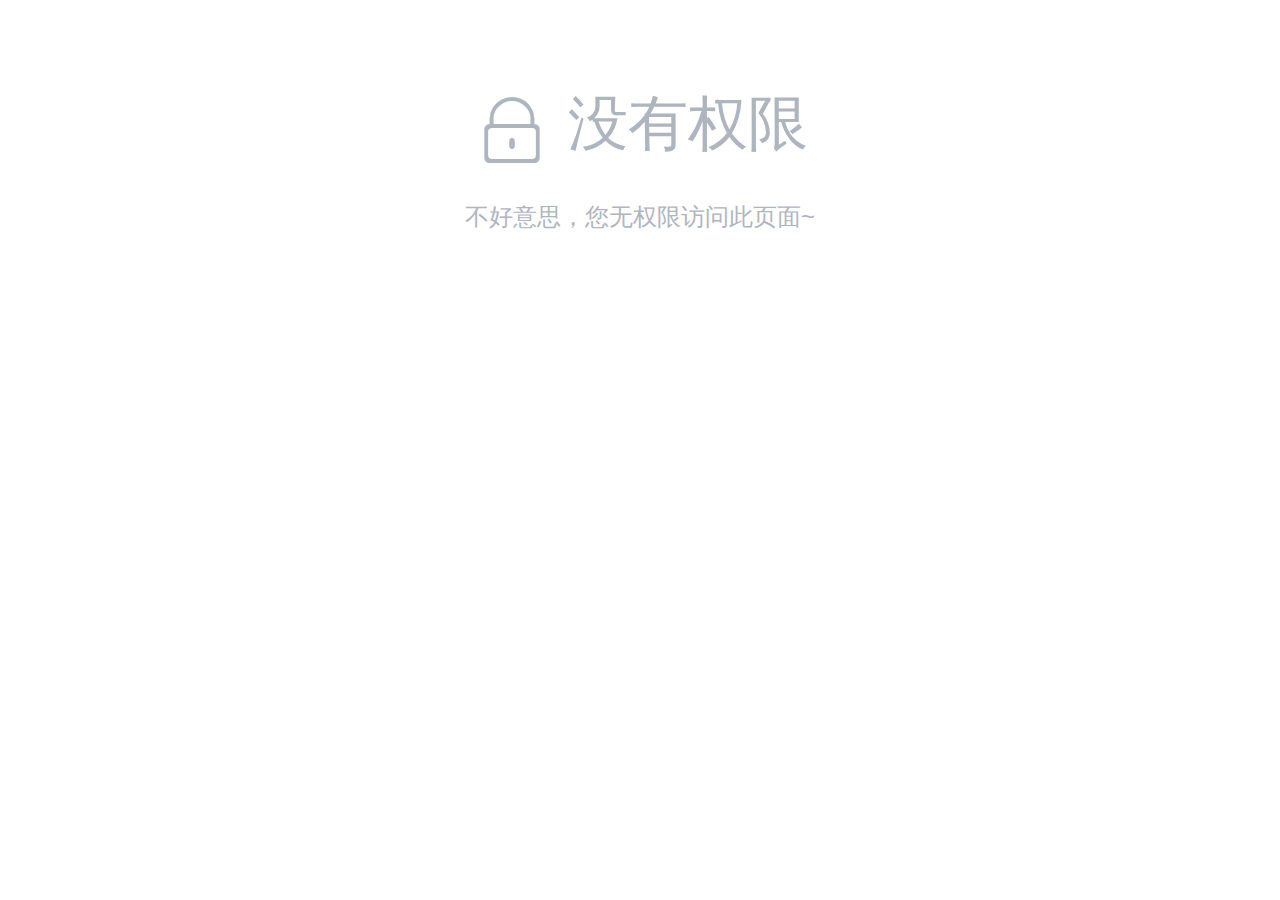
<file: Demo/FreeBlog/FreeBlog.Web/wwwroot/NoPower.htm>
﻿<!DOCTYPE html />
<html>
<head>
    <meta charset="utf-8">
    <meta name="renderer" content="webkit|ie-comp|ie-stand">
    <meta http-equiv="X-UA-Compatible" content="IE=edge,chrome=1">
    <meta name="viewport" content="width=device-width,initial-scale=1,minimum-scale=1.0,maximum-scale=1.0,user-scalable=no" />
    <meta http-equiv="Cache-Control" content="no-siteapp" />
    <title>无权限</title>
    <!--[if lt IE 9]>
    <script src="Tools/html5.js" type="text/javascript"></script>
    <script src="Tools/respond.min.js" type="text/javascript"></script>
    <script src="Tools/PIE-2.0beta1/PIE_IE678.js" type="text/javascript"></script>
    <![endif]-->
    <link href="Tools/Hui/css/H-ui.min.css" rel="stylesheet" type="text/css" />
    <link href="Tools/Hui.admin/css/H-ui.admin.css" rel="stylesheet" type="text/css" />
    <link href="Tools/Hui-iconfont/iconfont.css" rel="stylesheet" type="text/css" />
    <!--[if IE 6]>
    <script src="Tools/DD_belatedPNG_0.0.8a-min.js" type="text/javascript"></script>
    <script>DD_belatedPNG.fix('*');</script>
    <![endif]-->
</head>
<body>
    <section class="container-fluid page-404 minWP text-c">
        <p class="error-title"><i class="Hui-iconfont va-m" style="font-size:80px">&#xe60e;</i><span class="va-m" style="font-size:60px"> 没有权限</span></p>
        <p class="error-description">不好意思，您无权限访问此页面~</p>
     </section>
</body>
</html>
</file>
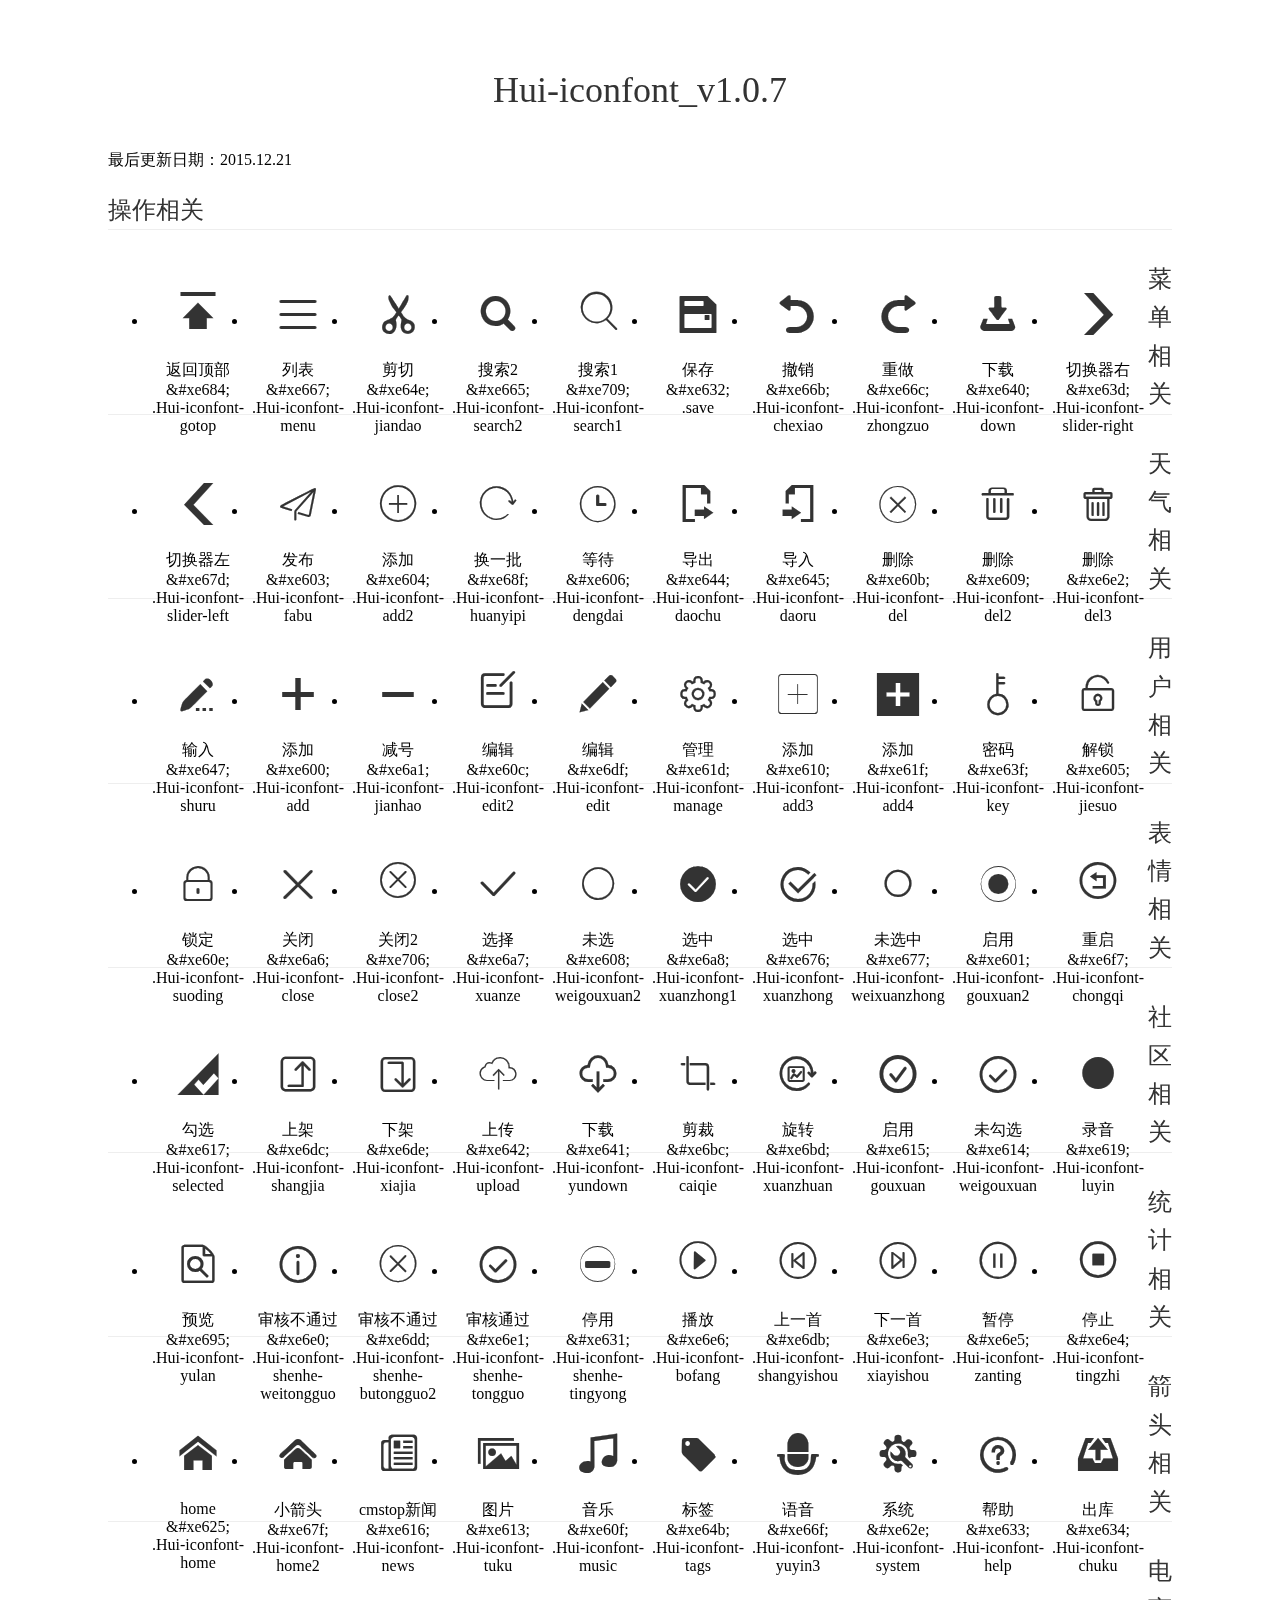
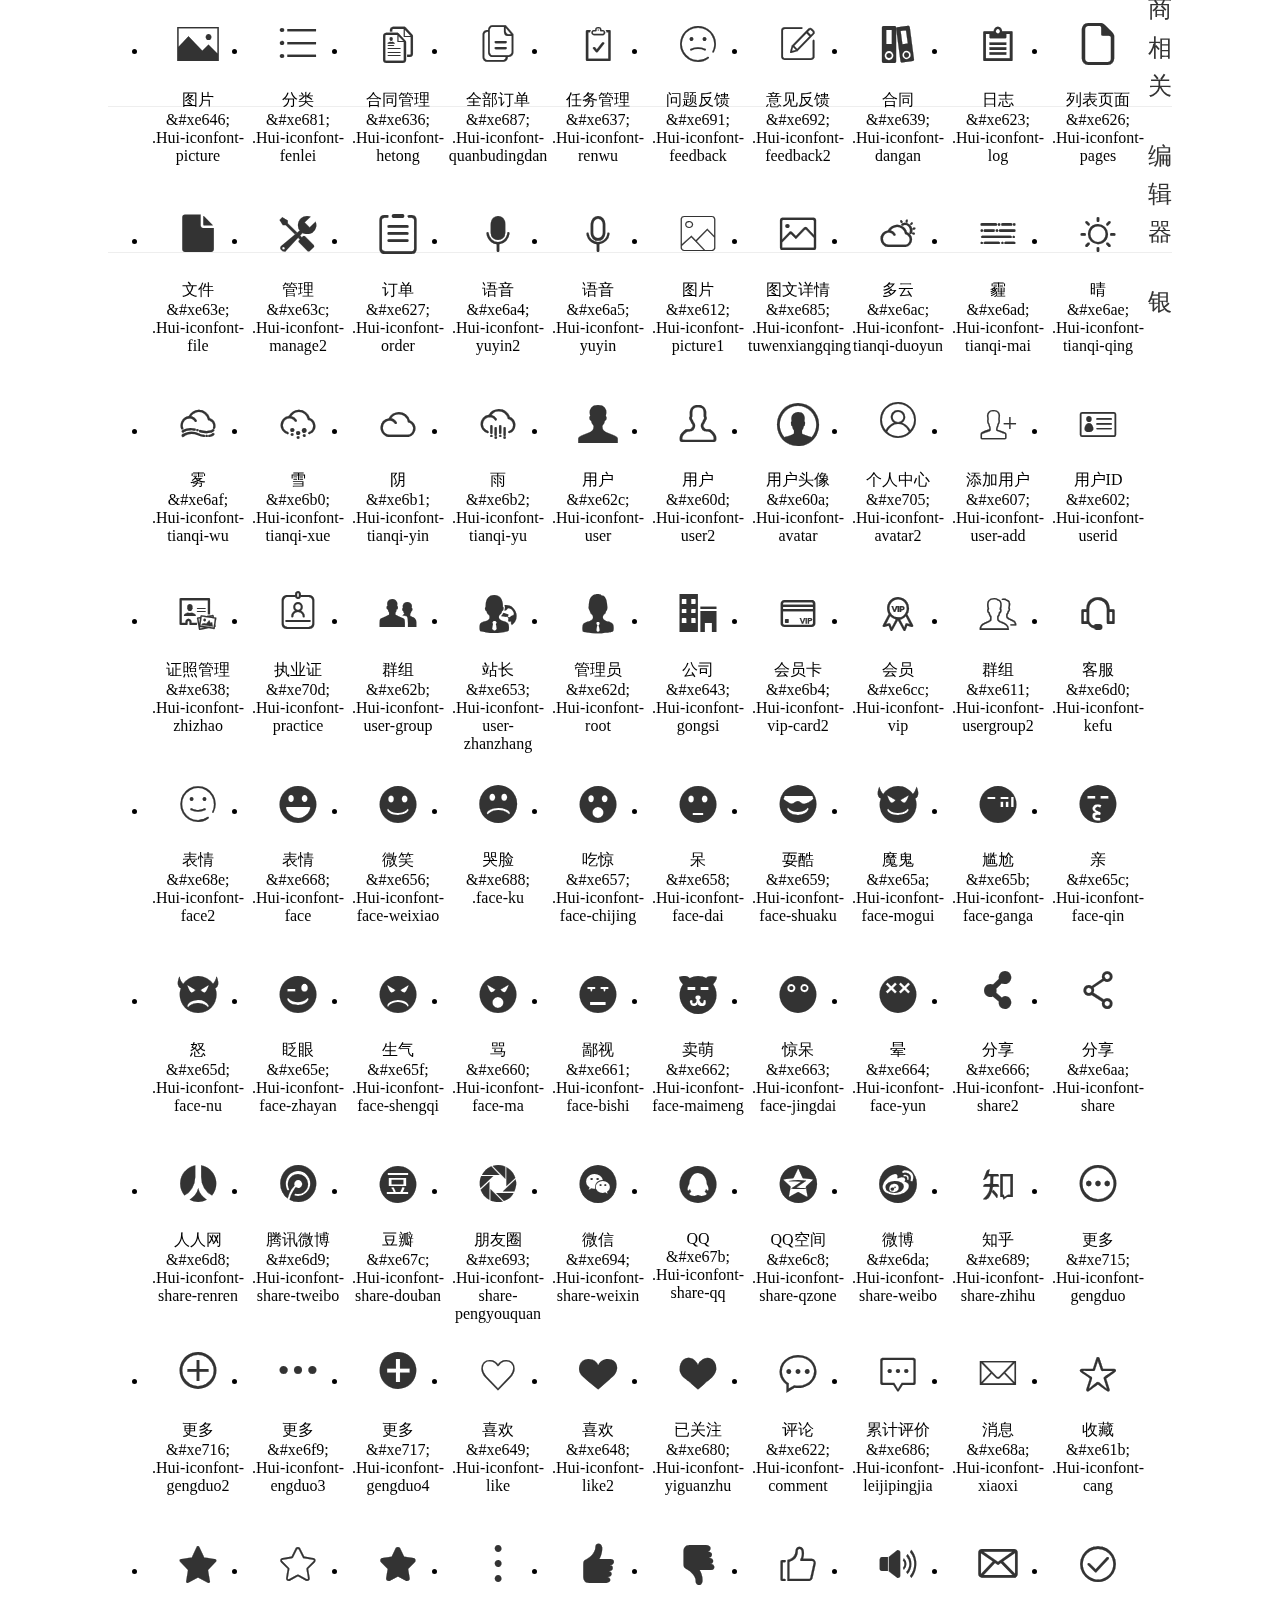
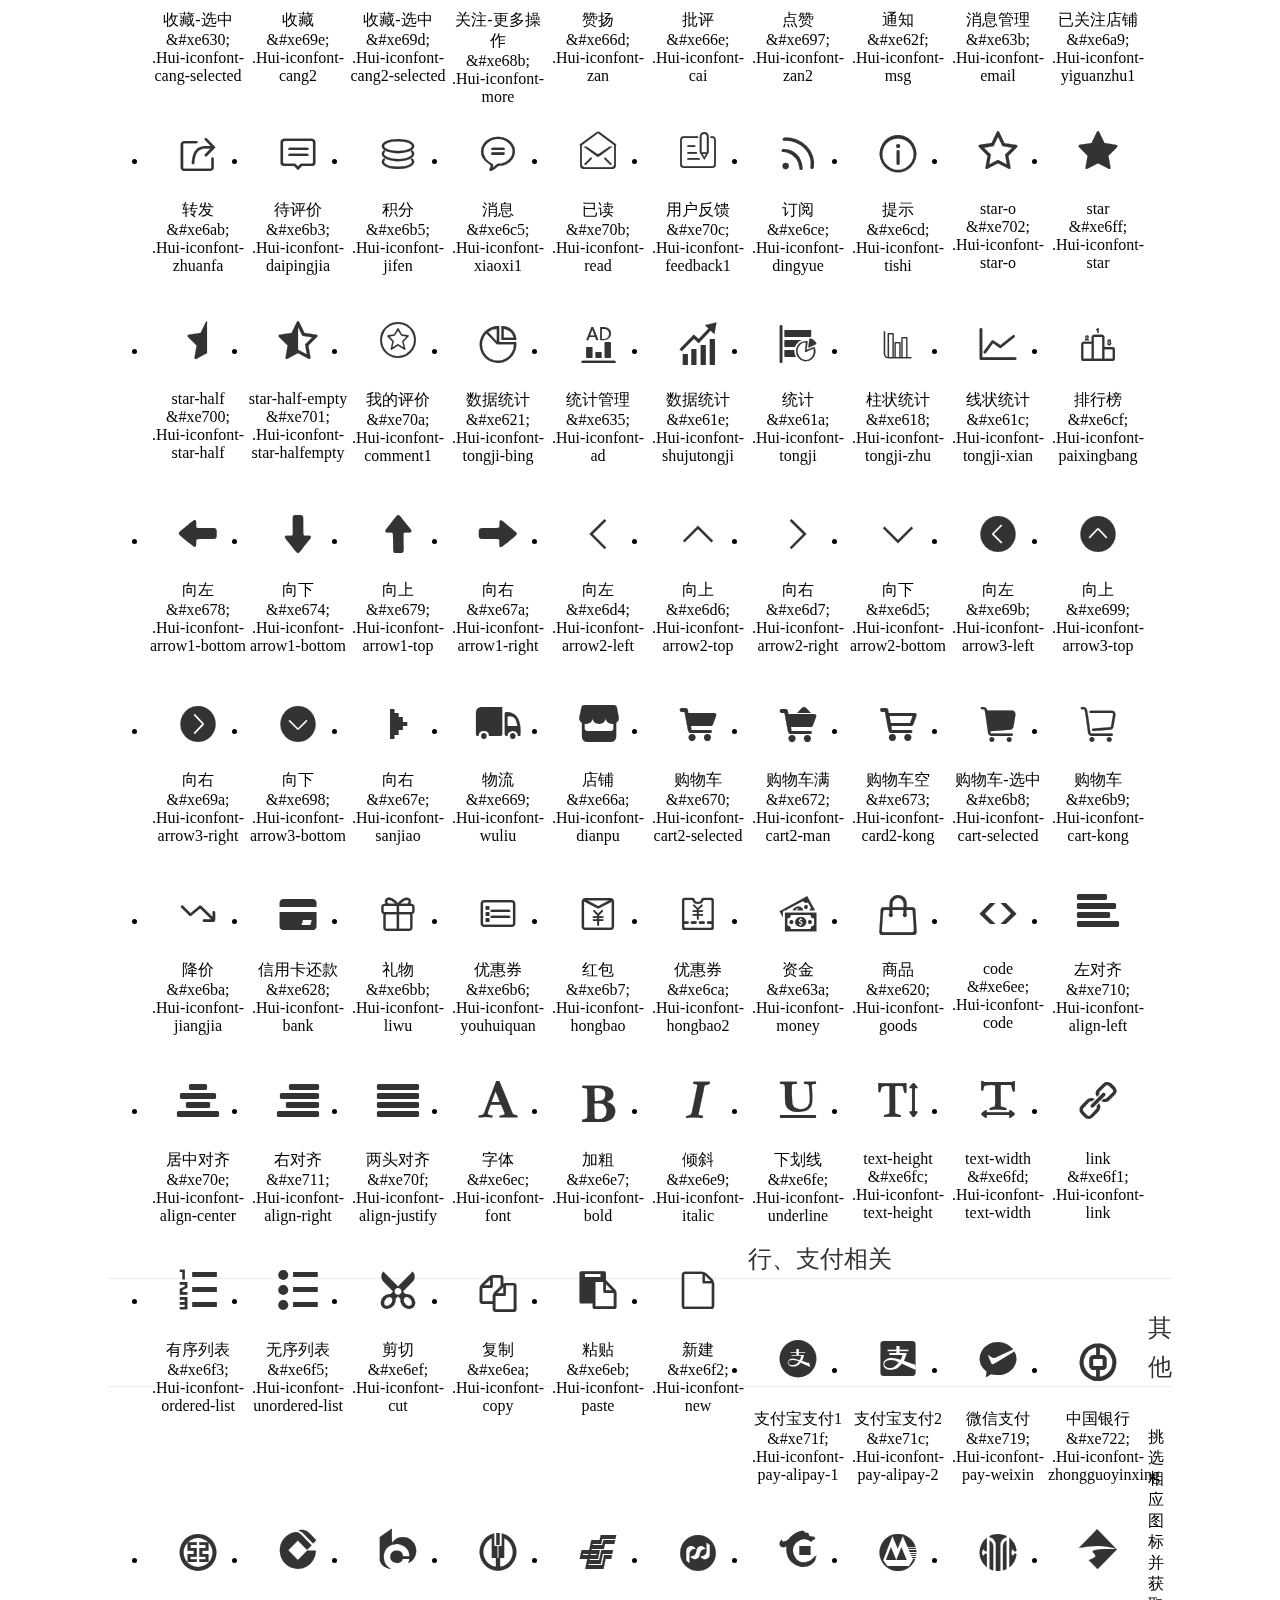
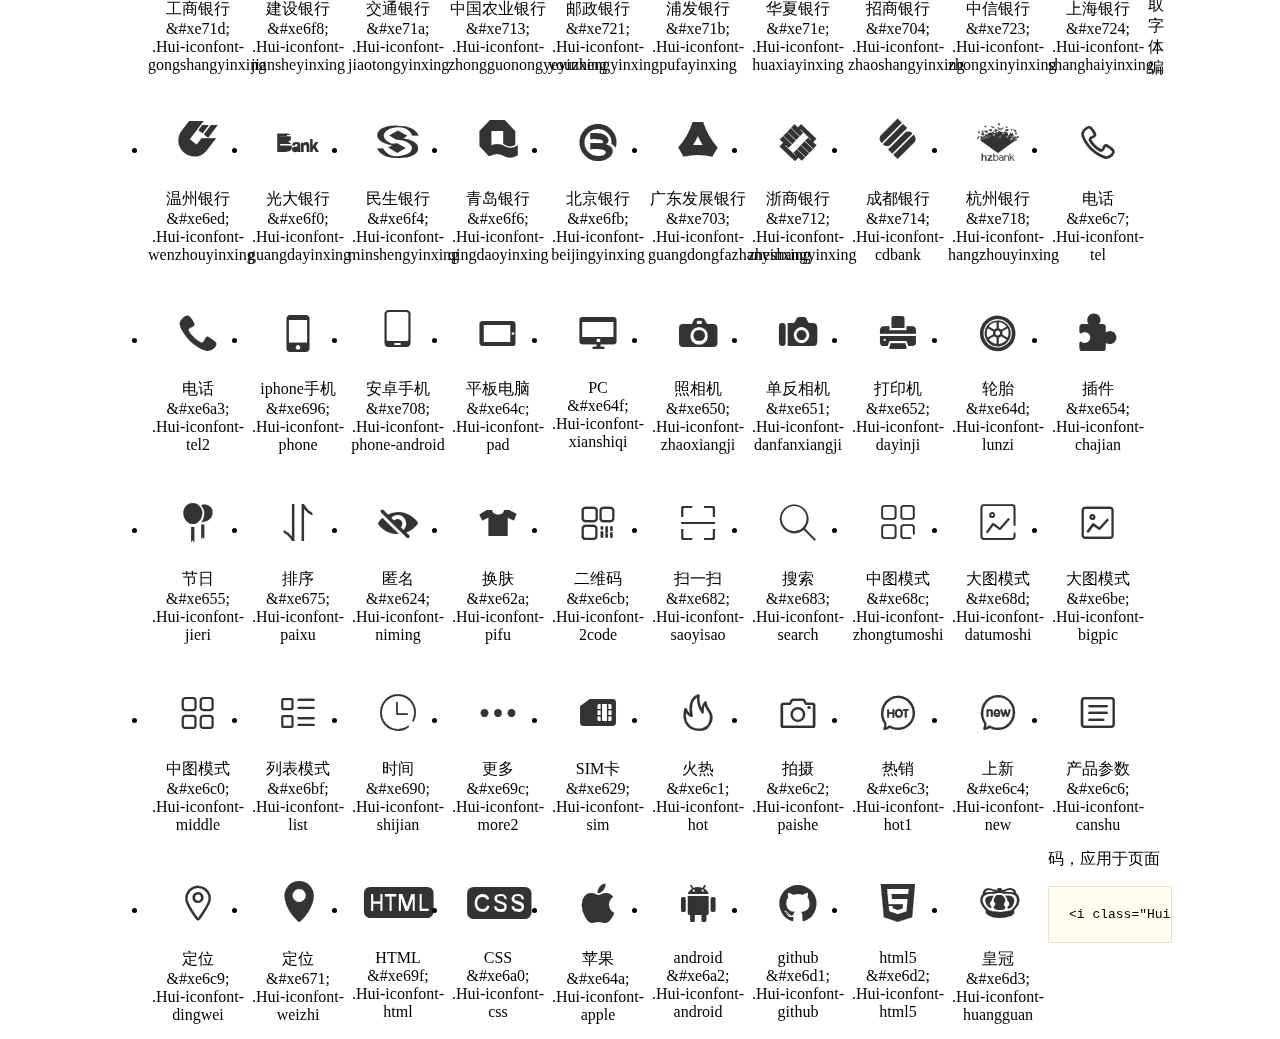
<file: Demo/FreeBlog/FreeBlog.Web/wwwroot/Tools/Hui-iconfont/demo.html>
<!DOCTYPE html>
<html>
<head>
<meta charset="utf-8"/>
<title>IconFont</title>
<link href="http://static.h-ui.net/h-ui/css/H-ui.min.css" rel="stylesheet" type="text/css" />
<link rel="stylesheet" href="iconfont.css">
<style type="text/css">
.main {padding: 30px 100px;}
.main h1{font-size:36px; line-height:1.6; color:#333; text-align:center;margin-bottom:30px; font-weight:normal}
.main h2{ font-size:24px;line-height:1.6;color:#333;margin-bottom:30px; border-bottom: 1px solid #eee; font-weight:normal}

.helps { margin-top: 40px}
.helps pre{padding: 20px;margin: 10px 0;border: solid 1px #e7e1cd;background-color: #fffdef;overflow: auto}
.icon_lists li{float: left;width: 100px;height: 190px;text-align: center}
.icon_lists .Hui-iconfont{font-size: 42px;line-height: 100px;margin: 10px 0;color: #333;-webkit-transition: font-size 0.25s ease-out 0s;-moz-transition: font-size 0.25s ease-out 0s;transition: font-size 0.25s ease-out 0s}
.icon_lists .Hui-iconfont:hover { font-size: 100px}
</style>
</head>
<body>
<div class="main">
	<h1>Hui-iconfont_v1.0.7</h1>
	<p class="text-c c-999">最后更新日期：2015.12.21</p>
	<h2>操作相关</h2>
	<ul class="icon_lists cl">
		<li> <i class="icon Hui-iconfont">&#xe684;</i>
			<div class="name">返回顶部</div>
			<div class="code">&amp;#xe684;</div>
			<div class="fontclass">.Hui-iconfont-gotop</div>
		</li>
		<li><i class="icon Hui-iconfont">&#xe667;</i>
            <div class="name">列表</div>
            <div class="code">&amp;#xe667;</div>
            <div class="fontclass">.Hui-iconfont-menu</div>
        </li>
		<li> <i class="icon Hui-iconfont">&#xe64e;</i>
			<div class="name">剪切</div>
			<div class="code">&amp;#xe64e;</div>
			<div class="fontclass">.Hui-iconfont-jiandao</div>
		</li>
		<li> <i class="icon Hui-iconfont">&#xe665;</i>
			<div class="name">搜索2</div>
			<div class="code">&amp;#xe665;</div>
			<div class="fontclass">.Hui-iconfont-search2</div>
		</li>
		<li>
        	<i class="icon Hui-iconfont">&#xe709;</i>
            <div class="name">搜索1</div>
            <div class="code">&amp;#xe709;</div>
            <div class="fontclass">.Hui-iconfont-search1</div>
        </li>
		<li> <i class="icon Hui-iconfont">&#xe632;</i>
			<div class="name">保存</div>
			<div class="code">&amp;#xe632;</div>
			<div class="fontclass">.save</div>
		</li>
		<li> <i class="icon Hui-iconfont">&#xe66b;</i>
			<div class="name">撤销</div>
			<div class="code">&amp;#xe66b;</div>
			<div class="fontclass">.Hui-iconfont-chexiao</div>
		</li>
		<li> <i class="icon Hui-iconfont">&#xe66c;</i>
			<div class="name">重做</div>
			<div class="code">&amp;#xe66c;</div>
			<div class="fontclass">.Hui-iconfont-zhongzuo</div>
		</li>
		<li> <i class="icon Hui-iconfont">&#xe640;</i>
			<div class="name">下载</div>
			<div class="code">&amp;#xe640;</div>
			<div class="fontclass">.Hui-iconfont-down</div>
		</li>
		<li> <i class="icon Hui-iconfont">&#xe63d;</i>
			<div class="name">切换器右</div>
			<div class="code">&amp;#xe63d;</div>
			<div class="fontclass">.Hui-iconfont-slider-right</div>
		</li>
		<li> <i class="icon Hui-iconfont">&#xe67d;</i>
			<div class="name">切换器左</div>
			<div class="code">&amp;#xe67d;</div>
			<div class="fontclass">.Hui-iconfont-slider-left</div>
		</li>
		<li> <i class="icon Hui-iconfont">&#xe603;</i>
			<div class="name">发布</div>
			<div class="code">&amp;#xe603;</div>
			<div class="fontclass">.Hui-iconfont-fabu</div>
		</li>
		<li> <i class="icon Hui-iconfont">&#xe604;</i>
			<div class="name">添加</div>
			<div class="code">&amp;#xe604;</div>
			<div class="fontclass">.Hui-iconfont-add2</div>
		</li>
		<li> <i class="icon Hui-iconfont">&#xe68f;</i>
			<div class="name">换一批</div>
			<div class="code">&amp;#xe68f;</div>
			<div class="fontclass">.Hui-iconfont-huanyipi</div>
		</li>
		<li> <i class="icon Hui-iconfont">&#xe606;</i>
			<div class="name">等待</div>
			<div class="code">&amp;#xe606;</div>
			<div class="fontclass">.Hui-iconfont-dengdai</div>
		</li>
		<li> <i class="icon Hui-iconfont">&#xe644;</i>
			<div class="name">导出</div>
			<div class="code">&amp;#xe644;</div>
			<div class="fontclass">.Hui-iconfont-daochu</div>
		</li>
		<li> <i class="icon Hui-iconfont">&#xe645;</i>
			<div class="name">导入</div>
			<div class="code">&amp;#xe645;</div>
			<div class="fontclass">.Hui-iconfont-daoru</div>
		</li>
		<li> <i class="icon Hui-iconfont">&#xe60b;</i>
			<div class="name">删除</div>
			<div class="code">&amp;#xe60b;</div>
			<div class="fontclass">.Hui-iconfont-del</div>
		</li>
		<li> <i class="icon Hui-iconfont">&#xe609;</i>
			<div class="name">删除</div>
			<div class="code">&amp;#xe609;</div>
			<div class="fontclass">.Hui-iconfont-del2</div>
		</li>
		<li> <i class="icon Hui-iconfont">&#xe6e2;</i>
			<div class="name">删除</div>
			<div class="code">&amp;#xe6e2;</div>
			<div class="fontclass">.Hui-iconfont-del3</div>
		</li>
		<li> <i class="icon Hui-iconfont">&#xe647;</i>
			<div class="name">输入</div>
			<div class="code">&amp;#xe647;</div>
			<div class="fontclass">.Hui-iconfont-shuru</div>
		</li>
		<li> <i class="icon Hui-iconfont">&#xe600;</i>
			<div class="name">添加</div>
			<div class="code">&amp;#xe600;</div>
			<div class="fontclass">.Hui-iconfont-add</div>
		</li>
		<li> <i class="icon Hui-iconfont">&#xe6a1;</i>
			<div class="name">减号</div>
			<div class="code">&amp;#xe6a1;</div>
			<div class="fontclass">.Hui-iconfont-jianhao</div>
		</li>
		<li> <i class="icon Hui-iconfont">&#xe60c;</i>
			<div class="name">编辑</div>
			<div class="code">&amp;#xe60c;</div>
			<div class="fontclass">.Hui-iconfont-edit2</div>
		</li>
		<li> <i class="icon Hui-iconfont">&#xe6df;</i>
			<div class="name">编辑</div>
			<div class="code">&amp;#xe6df;</div>
			<div class="fontclass">.Hui-iconfont-edit</div>
		</li>
		<li> <i class="icon Hui-iconfont">&#xe61d;</i>
			<div class="name">管理</div>
			<div class="code">&amp;#xe61d;</div>
			<div class="fontclass">.Hui-iconfont-manage</div>
		</li>
		<li> <i class="icon Hui-iconfont">&#xe610;</i>
			<div class="name">添加</div>
			<div class="code">&amp;#xe610;</div>
			<div class="fontclass">.Hui-iconfont-add3</div>
		</li>
		<li> <i class="icon Hui-iconfont">&#xe61f;</i>
			<div class="name">添加</div>
			<div class="code">&amp;#xe61f;</div>
			<div class="fontclass">.Hui-iconfont-add4</div>
		</li>
		<li> <i class="icon Hui-iconfont">&#xe63f;</i>
			<div class="name">密码</div>
			<div class="code">&amp;#xe63f;</div>
			<div class="fontclass">.Hui-iconfont-key</div>
		</li>
		<li> <i class="icon Hui-iconfont">&#xe605;</i>
			<div class="name">解锁</div>
			<div class="code">&amp;#xe605;</div>
			<div class="fontclass">.Hui-iconfont-jiesuo</div>
		</li>
		<li> <i class="icon Hui-iconfont">&#xe60e;</i>
			<div class="name">锁定</div>
			<div class="code">&amp;#xe60e;</div>
			<div class="fontclass">.Hui-iconfont-suoding</div>
		</li>
		<li> <i class="icon Hui-iconfont">&#xe6a6;</i>
			<div class="name">关闭</div>
			<div class="code">&amp;#xe6a6;</div>
			<div class="fontclass">.Hui-iconfont-close</div>
		</li>
		<li>
        	<i class="icon Hui-iconfont">&#xe706;</i>
            <div class="name">关闭2</div>
            <div class="code">&amp;#xe706;</div>
            <div class="fontclass">.Hui-iconfont-close2</div>
        </li>
		<li> <i class="icon Hui-iconfont">&#xe6a7;</i>
			<div class="name">选择</div>
			<div class="code">&amp;#xe6a7;</div>
			<div class="fontclass">.Hui-iconfont-xuanze</div>
		</li>
		<li> <i class="icon Hui-iconfont">&#xe608;</i>
			<div class="name">未选</div>
			<div class="code">&amp;#xe608;</div>
			<div class="fontclass">.Hui-iconfont-weigouxuan2</div>
		</li>
		<li> <i class="icon Hui-iconfont">&#xe6a8;</i>
			<div class="name">选中</div>
			<div class="code">&amp;#xe6a8;</div>
			<div class="fontclass">.Hui-iconfont-xuanzhong1</div>
		</li>
		<li> <i class="icon Hui-iconfont">&#xe676;</i>
			<div class="name">选中</div>
			<div class="code">&amp;#xe676;</div>
			<div class="fontclass">.Hui-iconfont-xuanzhong</div>
		</li>
		<li> <i class="icon Hui-iconfont">&#xe677;</i>
			<div class="name">未选中</div>
			<div class="code">&amp;#xe677;</div>
			<div class="fontclass">.Hui-iconfont-weixuanzhong</div>
		</li>
		<li> <i class="icon Hui-iconfont">&#xe601;</i>
			<div class="name">启用</div>
			<div class="code">&amp;#xe601;</div>
			<div class="fontclass">.Hui-iconfont-gouxuan2</div>
		</li>
		<li> <i class="icon Hui-iconfont">&#xe6f7;</i>
			<div class="name">重启</div>
			<div class="code">&amp;#xe6f7;</div>
			<div class="fontclass">.Hui-iconfont-chongqi</div>
		</li>
		<li> <i class="icon Hui-iconfont">&#xe617;</i>
			<div class="name">勾选</div>
			<div class="code">&amp;#xe617;</div>
			<div class="fontclass">.Hui-iconfont-selected</div>
		</li>
		<li> <i class="icon Hui-iconfont">&#xe6dc;</i>
			<div class="name">上架</div>
			<div class="code">&amp;#xe6dc;</div>
			<div class="fontclass">.Hui-iconfont-shangjia</div>
		</li>
		<li> <i class="icon Hui-iconfont">&#xe6de;</i>
			<div class="name">下架</div>
			<div class="code">&amp;#xe6de;</div>
			<div class="fontclass">.Hui-iconfont-xiajia</div>
		</li>
		<li> <i class="icon Hui-iconfont">&#xe642;</i>
			<div class="name">上传</div>
			<div class="code">&amp;#xe642;</div>
			<div class="fontclass">.Hui-iconfont-upload</div>
		</li>
		<li> <i class="icon Hui-iconfont">&#xe641;</i>
			<div class="name">下载</div>
			<div class="code">&amp;#xe641;</div>
			<div class="fontclass">.Hui-iconfont-yundown</div>
		</li>
		<li> <i class="icon Hui-iconfont">&#xe6bc;</i>
			<div class="name">剪裁</div>
			<div class="code">&amp;#xe6bc;</div>
			<div class="fontclass">.Hui-iconfont-caiqie</div>
		</li>
		<li> <i class="icon Hui-iconfont">&#xe6bd;</i>
			<div class="name">旋转</div>
			<div class="code">&amp;#xe6bd;</div>
			<div class="fontclass">.Hui-iconfont-xuanzhuan</div>
		</li>
		<li> <i class="icon Hui-iconfont">&#xe615;</i>
			<div class="name">启用</div>
			<div class="code">&amp;#xe615;</div>
			<div class="fontclass">.Hui-iconfont-gouxuan</div>
		</li>
		<li> <i class="icon Hui-iconfont">&#xe6e1;</i>
			<div class="name">未勾选</div>
			<div class="code">&amp;#xe614;</div>
			<div class="fontclass">.Hui-iconfont-weigouxuan</div>
		</li>
		<li> <i class="icon Hui-iconfont">&#xe619;</i>
			<div class="name">录音</div>
			<div class="code">&amp;#xe619;</div>
			<div class="fontclass">.Hui-iconfont-luyin</div>
		</li>
		
		<li> <i class="icon Hui-iconfont">&#xe695;</i>
			<div class="name">预览</div>
			<div class="code">&amp;#xe695;</div>
			<div class="fontclass">.Hui-iconfont-yulan</div>
		</li>
		<li> <i class="icon Hui-iconfont">&#xe6e0;</i>
			<div class="name">审核不通过</div>
			<div class="code">&amp;#xe6e0;</div>
			<div class="fontclass">.Hui-iconfont-shenhe-weitongguo</div>
		</li>
		<li> <i class="icon Hui-iconfont">&#xe6dd;</i>
			<div class="name">审核不通过</div>
			<div class="code">&amp;#xe6dd;</div>
			<div class="fontclass">.Hui-iconfont-shenhe-butongguo2</div>
		</li>
		<li> <i class="icon Hui-iconfont">&#xe6e1;</i>
			<div class="name">审核通过</div>
			<div class="code">&amp;#xe6e1;</div>
			<div class="fontclass">.Hui-iconfont-shenhe-tongguo</div>
		</li>
		<li>
			<i class="icon Hui-iconfont">&#xe631;</i>
			<div class="name">停用</div>
			<div class="code">&amp;#xe631;</div>
			<div class="fontclass">.Hui-iconfont-shenhe-tingyong</div>
		</li>
		<li>
            <i class="icon Hui-iconfont">&#xe6e6;</i>
            <div class="name">播放</div>
            <div class="code">&amp;#xe6e6;</div>
            <div class="fontclass">.Hui-iconfont-bofang</div>
        </li>
        <li>
        	<i class="icon Hui-iconfont">&#xe6db;</i>
            <div class="name">上一首</div>
            <div class="code">&amp;#xe6db;</div>
            <div class="fontclass">.Hui-iconfont-shangyishou</div>
        </li>
        <li>
        	<i class="icon Hui-iconfont">&#xe6e3;</i>
            <div class="name">下一首</div>
            <div class="code">&amp;#xe6e3;</div>
            <div class="fontclass">.Hui-iconfont-xiayishou</div>
        </li>
        <li>
        	<i class="icon Hui-iconfont">&#xe6e5;</i>
            <div class="name">暂停</div>
            <div class="code">&amp;#xe6e5;</div>
            <div class="fontclass">.Hui-iconfont-zanting</div>
        </li>
        <li>
        	<i class="icon Hui-iconfont">&#xe6e4;</i>
            <div class="name">停止</div>
            <div class="code">&amp;#xe6e4;</div>
            <div class="fontclass">.Hui-iconfont-tingzhi</div>
        </li>
	</ul>
	<h2>菜单相关</h2>
	<ul class="icon_lists cl">
		<li> <i class="icon Hui-iconfont">&#xe625;</i>
			<div class="name">home</div>
			<div class="code">&amp;#xe625;</div>
			<div class="fontclass">.Hui-iconfont-home</div>
		</li>
		<li> <i class="icon Hui-iconfont">&#xe67f;</i>
			<div class="name">小箭头</div>
			<div class="code">&amp;#xe67f;</div>
			<div class="fontclass">.Hui-iconfont-home2</div>
		</li>
		<li> <i class="icon Hui-iconfont">&#xe616;</i>
			<div class="name">cmstop新闻</div>
			<div class="code">&amp;#xe616;</div>
			<div class="fontclass">.Hui-iconfont-news</div>
		</li>
		<li> <i class="icon Hui-iconfont">&#xe613;</i>
			<div class="name">图片</div>
			<div class="code">&amp;#xe613;</div>
			<div class="fontclass">.Hui-iconfont-tuku</div>
		</li>
		<li> <i class="icon Hui-iconfont">&#xe60f;</i>
			<div class="name">音乐</div>
			<div class="code">&amp;#xe60f;</div>
			<div class="fontclass">.Hui-iconfont-music</div>
		</li>
		<li> <i class="icon Hui-iconfont">&#xe64b;</i>
			<div class="name">标签</div>
			<div class="code">&amp;#xe64b;</div>
			<div class="fontclass">.Hui-iconfont-tags</div>
		</li>
		<li> <i class="icon Hui-iconfont">&#xe66f;</i>
			<div class="name">语音</div>
			<div class="code">&amp;#xe66f;</div>
			<div class="fontclass">.Hui-iconfont-yuyin3</div>
		</li>
		<li> <i class="icon Hui-iconfont">&#xe62e;</i>
			<div class="name">系统</div>
			<div class="code">&amp;#xe62e;</div>
			<div class="fontclass">.Hui-iconfont-system</div>
		</li>
		<li> <i class="icon Hui-iconfont">&#xe633;</i>
			<div class="name">帮助</div>
			<div class="code">&amp;#xe633;</div>
			<div class="fontclass">.Hui-iconfont-help</div>
		</li>
		<li> <i class="icon Hui-iconfont">&#xe634;</i>
			<div class="name">出库</div>
			<div class="code">&amp;#xe634;</div>
			<div class="fontclass">.Hui-iconfont-chuku</div>
		</li>
		<li> <i class="icon Hui-iconfont">&#xe646;</i>
			<div class="name">图片</div>
			<div class="code">&amp;#xe646;</div>
			<div class="fontclass">.Hui-iconfont-picture</div>
		</li>
		<li> <i class="icon Hui-iconfont">&#xe681;</i>
			<div class="name">分类</div>
			<div class="code">&amp;#xe681;</div>
			<div class="fontclass">.Hui-iconfont-fenlei</div>
		</li>
		<li> <i class="icon Hui-iconfont">&#xe636;</i>
			<div class="name">合同管理</div>
			<div class="code">&amp;#xe636;</div>
			<div class="fontclass">.Hui-iconfont-hetong</div>
		</li>
		<li> <i class="icon Hui-iconfont">&#xe687;</i>
			<div class="name">全部订单</div>
			<div class="code">&amp;#xe687;</div>
			<div class="fontclass">.Hui-iconfont-quanbudingdan</div>
		</li>
		<li> <i class="icon Hui-iconfont">&#xe637;</i>
			<div class="name">任务管理</div>
			<div class="code">&amp;#xe637;</div>
			<div class="fontclass">.Hui-iconfont-renwu</div>
		</li>
		<li> <i class="icon Hui-iconfont">&#xe691;</i>
			<div class="name">问题反馈</div>
			<div class="code">&amp;#xe691;</div>
			<div class="fontclass">.Hui-iconfont-feedback</div>
		</li>
		<li> <i class="icon Hui-iconfont">&#xe692;</i>
			<div class="name">意见反馈</div>
			<div class="code">&amp;#xe692;</div>
			<div class="fontclass">.Hui-iconfont-feedback2</div>
		</li>
		<li> <i class="icon Hui-iconfont">&#xe639;</i>
			<div class="name">合同</div>
			<div class="code">&amp;#xe639;</div>
			<div class="fontclass">.Hui-iconfont-dangan</div>
		</li>
		<li> <i class="icon Hui-iconfont">&#xe623;</i>
			<div class="name">日志</div>
			<div class="code">&amp;#xe623;</div>
			<div class="fontclass">.Hui-iconfont-log</div>
		</li>
		<li> <i class="icon Hui-iconfont">&#xe626;</i>
			<div class="name">列表页面</div>
			<div class="code">&amp;#xe626;</div>
			<div class="fontclass">.Hui-iconfont-pages</div>
		</li>
		<li> <i class="icon Hui-iconfont">&#xe63e;</i>
			<div class="name">文件</div>
			<div class="code">&amp;#xe63e;</div>
			<div class="fontclass">.Hui-iconfont-file</div>
		</li>
		<li> <i class="icon Hui-iconfont">&#xe63c;</i>
			<div class="name">管理</div>
			<div class="code">&amp;#xe63c;</div>
			<div class="fontclass">.Hui-iconfont-manage2</div>
		</li>
		<li> <i class="icon Hui-iconfont">&#xe627;</i>
			<div class="name">订单</div>
			<div class="code">&amp;#xe627;</div>
			<div class="fontclass">.Hui-iconfont-order</div>
		</li>
		<li> <i class="icon Hui-iconfont">&#xe6a4;</i>
			<div class="name">语音</div>
			<div class="code">&amp;#xe6a4;</div>
			<div class="fontclass">.Hui-iconfont-yuyin2</div>
		</li>
		<li> <i class="icon Hui-iconfont">&#xe6a5;</i>
			<div class="name">语音</div>
			<div class="code">&amp;#xe6a5;</div>
			<div class="fontclass">.Hui-iconfont-yuyin</div>
		</li>
		<li> <i class="icon Hui-iconfont">&#xe612;</i>
			<div class="name">图片</div>
			<div class="code">&amp;#xe612;</div>
			<div class="fontclass">.Hui-iconfont-picture1</div>
		</li>
		<li> <i class="icon Hui-iconfont">&#xe685;</i>
			<div class="name">图文详情</div>
			<div class="code">&amp;#xe685;</div>
			<div class="fontclass">.Hui-iconfont-tuwenxiangqing</div>
		</li>
	</ul>
	<h2>天气相关</h2>
	<ul class="icon_lists cl">
		<li> <i class="icon Hui-iconfont">&#xe6ac;</i>
			<div class="name">多云</div>
			<div class="code">&amp;#xe6ac;</div>
			<div class="fontclass">.Hui-iconfont-tianqi-duoyun</div>
		</li>
		<li> <i class="icon Hui-iconfont">&#xe6ad;</i>
			<div class="name">霾</div>
			<div class="code">&amp;#xe6ad;</div>
			<div class="fontclass">.Hui-iconfont-tianqi-mai</div>
		</li>
		<li> <i class="icon Hui-iconfont">&#xe6ae;</i>
			<div class="name">晴</div>
			<div class="code">&amp;#xe6ae;</div>
			<div class="fontclass">.Hui-iconfont-tianqi-qing</div>
		</li>
		<li> <i class="icon Hui-iconfont">&#xe6af;</i>
			<div class="name">雾</div>
			<div class="code">&amp;#xe6af;</div>
			<div class="fontclass">.Hui-iconfont-tianqi-wu</div>
		</li>
		<li> <i class="icon Hui-iconfont">&#xe6b0;</i>
			<div class="name">雪</div>
			<div class="code">&amp;#xe6b0;</div>
			<div class="fontclass">.Hui-iconfont-tianqi-xue</div>
		</li>
		<li> <i class="icon Hui-iconfont">&#xe6b1;</i>
			<div class="name">阴</div>
			<div class="code">&amp;#xe6b1;</div>
			<div class="fontclass">.Hui-iconfont-tianqi-yin</div>
		</li>
		<li> <i class="icon Hui-iconfont">&#xe6b2;</i>
			<div class="name">雨</div>
			<div class="code">&amp;#xe6b2;</div>
			<div class="fontclass">.Hui-iconfont-tianqi-yu</div>
		</li>
	</ul>
	<h2>用户相关</h2>
	<ul class="icon_lists cl">
		<li> <i class="icon Hui-iconfont">&#xe62c;</i>
			<div class="name">用户</div>
			<div class="code">&amp;#xe62c;</div>
			<div class="fontclass">.Hui-iconfont-user</div>
		</li>
		<li> <i class="icon Hui-iconfont">&#xe60d;</i>
			<div class="name">用户</div>
			<div class="code">&amp;#xe60d;</div>
			<div class="fontclass">.Hui-iconfont-user2</div>
		</li>
		<li> <i class="icon Hui-iconfont">&#xe60a;</i>
			<div class="name">用户头像</div>
			<div class="code">&amp;#xe60a;</div>
			<div class="fontclass">.Hui-iconfont-avatar</div>
		</li>
		<li>
        	<i class="icon Hui-iconfont">&#xe705;</i>
            <div class="name">个人中心</div>
            <div class="code">&amp;#xe705;</div>
            <div class="fontclass">.Hui-iconfont-avatar2</div>
        </li>
		<li> <i class="icon Hui-iconfont">&#xe607;</i>
			<div class="name">添加用户</div>
			<div class="code">&amp;#xe607;</div>
			<div class="fontclass">.Hui-iconfont-user-add</div>
		</li>
		<li> <i class="icon Hui-iconfont">&#xe602;</i>
			<div class="name">用户ID</div>
			<div class="code">&amp;#xe602;</div>
			<div class="fontclass">.Hui-iconfont-userid</div>
		</li>
		<li> <i class="icon Hui-iconfont">&#xe638;</i>
			<div class="name">证照管理</div>
			<div class="code">&amp;#xe638;</div>
			<div class="fontclass">.Hui-iconfont-zhizhao</div>
		</li>
		<li>
        	<i class="icon Hui-iconfont">&#xe70d;</i>
            <div class="name">执业证</div>
            <div class="code">&amp;#xe70d;</div>
            <div class="fontclass">.Hui-iconfont-practice</div>
        </li>
		<li> <i class="icon Hui-iconfont">&#xe62b;</i>
			<div class="name">群组</div>
			<div class="code">&amp;#xe62b;</div>
			<div class="fontclass">.Hui-iconfont-user-group</div>
		</li>
		<li> <i class="icon Hui-iconfont">&#xe653;</i>
			<div class="name">站长</div>
			<div class="code">&amp;#xe653;</div>
			<div class="fontclass">.Hui-iconfont-user-zhanzhang</div>
		</li>
		<li> <i class="icon Hui-iconfont">&#xe62d;</i>
			<div class="name">管理员</div>
			<div class="code">&amp;#xe62d;</div>
			<div class="fontclass">.Hui-iconfont-root</div>
		</li>
		<li> <i class="icon Hui-iconfont">&#xe643;</i>
			<div class="name">公司</div>
			<div class="code">&amp;#xe643;</div>
			<div class="fontclass">.Hui-iconfont-gongsi</div>
		</li>
		<li> <i class="icon Hui-iconfont">&#xe6b4;</i>
			<div class="name">会员卡</div>
			<div class="code">&amp;#xe6b4;</div>
			<div class="fontclass">.Hui-iconfont-vip-card2</div>
		</li>
		<li> <i class="icon Hui-iconfont">&#xe6cc;</i>
			<div class="name">会员</div>
			<div class="code">&amp;#xe6cc;</div>
			<div class="fontclass">.Hui-iconfont-vip</div>
		</li>
		<li> <i class="icon Hui-iconfont">&#xe611;</i>
			<div class="name">群组</div>
			<div class="code">&amp;#xe611;</div>
			<div class="fontclass">.Hui-iconfont-usergroup2</div>
		</li>
		<li> <i class="icon Hui-iconfont">&#xe6d0;</i>
			<div class="name">客服</div>
			<div class="code">&amp;#xe6d0;</div>
			<div class="fontclass">.Hui-iconfont-kefu</div>
		</li>
	</ul>
	<h2>表情相关</h2>
	<ul class="icon_lists cl">
		<li> <i class="icon Hui-iconfont">&#xe68e;</i>
			<div class="name">表情</div>
			<div class="code">&amp;#xe68e;</div>
			<div class="fontclass">.Hui-iconfont-face2</div>
		</li>
		<li> <i class="icon Hui-iconfont">&#xe668;</i>
			<div class="name">表情</div>
			<div class="code">&amp;#xe668;</div>
			<div class="fontclass">.Hui-iconfont-face</div>
		</li>
		<li> <i class="icon Hui-iconfont">&#xe656;</i>
			<div class="name">微笑</div>
			<div class="code">&amp;#xe656;</div>
			<div class="fontclass">.Hui-iconfont-face-weixiao</div>
		</li>
		<li> <i class="icon Hui-iconfont">&#xe688;</i>
			<div class="name">哭脸</div>
			<div class="code">&amp;#xe688;</div>
			<div class="fontclass">.face-ku</div>
		</li>
		<li> <i class="icon Hui-iconfont">&#xe657;</i>
			<div class="name">吃惊</div>
			<div class="code">&amp;#xe657;</div>
			<div class="fontclass">.Hui-iconfont-face-chijing</div>
		</li>
		<li> <i class="icon Hui-iconfont">&#xe658;</i>
			<div class="name">呆</div>
			<div class="code">&amp;#xe658;</div>
			<div class="fontclass">.Hui-iconfont-face-dai</div>
		</li>
		<li> <i class="icon Hui-iconfont">&#xe659;</i>
			<div class="name">耍酷</div>
			<div class="code">&amp;#xe659;</div>
			<div class="fontclass">.Hui-iconfont-face-shuaku</div>
		</li>
		<li> <i class="icon Hui-iconfont">&#xe65a;</i>
			<div class="name">魔鬼</div>
			<div class="code">&amp;#xe65a;</div>
			<div class="fontclass">.Hui-iconfont-face-mogui</div>
		</li>
		<li> <i class="icon Hui-iconfont">&#xe65b;</i>
			<div class="name">尴尬</div>
			<div class="code">&amp;#xe65b;</div>
			<div class="fontclass">.Hui-iconfont-face-ganga</div>
		</li>
		<li> <i class="icon Hui-iconfont">&#xe65c;</i>
			<div class="name">亲</div>
			<div class="code">&amp;#xe65c;</div>
			<div class="fontclass">.Hui-iconfont-face-qin</div>
		</li>
		<li> <i class="icon Hui-iconfont">&#xe65d;</i>
			<div class="name">怒</div>
			<div class="code">&amp;#xe65d;</div>
			<div class="fontclass">.Hui-iconfont-face-nu</div>
		</li>
		<li> <i class="icon Hui-iconfont">&#xe65e;</i>
			<div class="name">眨眼</div>
			<div class="code">&amp;#xe65e;</div>
			<div class="fontclass">.Hui-iconfont-face-zhayan</div>
		</li>
		<li> <i class="icon Hui-iconfont">&#xe65f;</i>
			<div class="name">生气</div>
			<div class="code">&amp;#xe65f;</div>
			<div class="fontclass">.Hui-iconfont-face-shengqi</div>
		</li>
		<li> <i class="icon Hui-iconfont">&#xe660;</i>
			<div class="name">骂</div>
			<div class="code">&amp;#xe660;</div>
			<div class="fontclass">.Hui-iconfont-face-ma</div>
		</li>
		<li> <i class="icon Hui-iconfont">&#xe661;</i>
			<div class="name">鄙视</div>
			<div class="code">&amp;#xe661;</div>
			<div class="fontclass">.Hui-iconfont-face-bishi</div>
		</li>
		<li> <i class="icon Hui-iconfont">&#xe662;</i>
			<div class="name">卖萌</div>
			<div class="code">&amp;#xe662;</div>
			<div class="fontclass">.Hui-iconfont-face-maimeng</div>
		</li>
		<li> <i class="icon Hui-iconfont">&#xe663;</i>
			<div class="name">惊呆</div>
			<div class="code">&amp;#xe663;</div>
			<div class="fontclass">.Hui-iconfont-face-jingdai</div>
		</li>
		<li> <i class="icon Hui-iconfont">&#xe664;</i>
			<div class="name">晕</div>
			<div class="code">&amp;#xe664;</div>
			<div class="fontclass">.Hui-iconfont-face-yun</div>
		</li>
	</ul>
	<h2>社区相关</h2>
	<ul class="icon_lists cl">
		<li> <i class="icon Hui-iconfont">&#xe666;</i>
			<div class="name">分享</div>
			<div class="code">&amp;#xe666;</div>
			<div class="fontclass">.Hui-iconfont-share2</div>
		</li>
		<li> <i class="icon Hui-iconfont">&#xe6aa;</i>
			<div class="name">分享</div>
			<div class="code">&amp;#xe6aa;</div>
			<div class="fontclass">.Hui-iconfont-share</div>
		</li>
		<li> <i class="icon Hui-iconfont">&#xe6d8;</i>
			<div class="name">人人网</div>
			<div class="code">&amp;#xe6d8;</div>
			<div class="fontclass">.Hui-iconfont-share-renren</div>
		</li>
		<li> <i class="icon Hui-iconfont">&#xe6d9;</i>
			<div class="name">腾讯微博</div>
			<div class="code">&amp;#xe6d9;</div>
			<div class="fontclass">.Hui-iconfont-share-tweibo</div>
		</li>
		<li>
			<i class="icon Hui-iconfont">&#xe67c;</i>
			<div class="name">豆瓣</div>
			<div class="code">&amp;#xe67c;</div>
			<div class="fontclass">.Hui-iconfont-share-douban</div>
		</li>
		<li>
			<i class="icon Hui-iconfont">&#xe693;</i>
			<div class="name">朋友圈</div>
			<div class="code">&amp;#xe693;</div>
			<div class="fontclass">.Hui-iconfont-share-pengyouquan</div>
		</li>
		<li>
			<i class="icon Hui-iconfont">&#xe694;</i>
			<div class="name">微信</div>
			<div class="code">&amp;#xe694;</div>
			<div class="fontclass">.Hui-iconfont-share-weixin</div>
		</li>
		<li>
			<i class="icon Hui-iconfont">&#xe67b;</i>
			<div class="name">QQ</div>
			<div class="code">&amp;#xe67b;</div>
			<div class="fontclass">.Hui-iconfont-share-qq</div>
		</li>
		<li>
			<i class="icon Hui-iconfont">&#xe6c8;</i>
			<div class="name">QQ空间</div>
			<div class="code">&amp;#xe6c8;</div>
			<div class="fontclass">.Hui-iconfont-share-qzone</div>
		</li>
		<li>
			<i class="icon Hui-iconfont">&#xe6da;</i>
			<div class="name">微博</div>
			<div class="code">&amp;#xe6da;</div>
			<div class="fontclass">.Hui-iconfont-share-weibo</div>
		</li>
			<li> <i class="icon Hui-iconfont">&#xe689;</i>
			<div class="name">知乎</div>
			<div class="code">&amp;#xe689;</div>
			<div class="fontclass">.Hui-iconfont-share-zhihu</div>
		</li>
		<li>
			<i class="icon Hui-iconfont">&#xe715;</i>
			<div class="name">更多</div>
			<div class="code">&amp;#xe715;</div>
			<div class="fontclass">.Hui-iconfont-gengduo</div>
		</li>
		<li>
        	<i class="icon Hui-iconfont">&#xe716;</i>
            <div class="name">更多</div>
            <div class="code">&amp;#xe716;</div>
            <div class="fontclass">.Hui-iconfont-gengduo2</div>
        </li>
		<li>
        	<i class="icon Hui-iconfont">&#xe6f9;</i>
            <div class="name">更多</div>
            <div class="code">&amp;#xe6f9;</div>
            <div class="fontclass">.Hui-iconfont-engduo3</div>
        </li>
         <li>
        	<i class="icon Hui-iconfont">&#xe717;</i>
            <div class="name">更多</div>
            <div class="code">&amp;#xe717;</div>
            <div class="fontclass">.Hui-iconfont-gengduo4</div>
        </li>
		<li> <i class="icon Hui-iconfont">&#xe649;</i>
			<div class="name">喜欢</div>
			<div class="code">&amp;#xe649;</div>
			<div class="fontclass">.Hui-iconfont-like</div>
		</li>
		<li> <i class="icon Hui-iconfont">&#xe648;</i>
			<div class="name">喜欢</div>
			<div class="code">&amp;#xe648;</div>
			<div class="fontclass">.Hui-iconfont-like2</div>
		</li>
		<li> <i class="icon Hui-iconfont">&#xe680;</i>
			<div class="name">已关注</div>
			<div class="code">&amp;#xe680;</div>
			<div class="fontclass">.Hui-iconfont-yiguanzhu</div>
		</li>
		<li> <i class="icon Hui-iconfont">&#xe622;</i>
			<div class="name">评论</div>
			<div class="code">&amp;#xe622;</div>
			<div class="fontclass">.Hui-iconfont-comment</div>
		</li>
		<li> <i class="icon Hui-iconfont">&#xe686;</i>
			<div class="name">累计评价</div>
			<div class="code">&amp;#xe686;</div>
			<div class="fontclass">.Hui-iconfont-leijipingjia</div>
		</li>
		<li> <i class="icon Hui-iconfont">&#xe68a;</i>
			<div class="name">消息</div>
			<div class="code">&amp;#xe68a;</div>
			<div class="fontclass">.Hui-iconfont-xiaoxi</div>
		</li>
		<li> <i class="icon Hui-iconfont">&#xe61b;</i>
			<div class="name">收藏</div>
			<div class="code">&amp;#xe61b;</div>
			<div class="fontclass">.Hui-iconfont-cang</div>
		</li>
		<li> <i class="icon Hui-iconfont">&#xe630;</i>
			<div class="name">收藏-选中</div>
			<div class="code">&amp;#xe630;</div>
			<div class="fontclass">.Hui-iconfont-cang-selected</div>
		</li>
		<li> <i class="icon Hui-iconfont">&#xe69e;</i>
			<div class="name">收藏</div>
			<div class="code">&amp;#xe69e;</div>
			<div class="fontclass">.Hui-iconfont-cang2</div>
		</li>
		<li> <i class="icon Hui-iconfont">&#xe69d;</i>
			<div class="name">收藏-选中</div>
			<div class="code">&amp;#xe69d;</div>
			<div class="fontclass">.Hui-iconfont-cang2-selected</div>
		</li>
		<li> <i class="icon Hui-iconfont">&#xe68b;</i>
			<div class="name">关注-更多操作</div>
			<div class="code">&amp;#xe68b;</div>
			<div class="fontclass">.Hui-iconfont-more</div>
		</li>
		<li> <i class="icon Hui-iconfont">&#xe66d;</i>
			<div class="name">赞扬</div>
			<div class="code">&amp;#xe66d;</div>
			<div class="fontclass">.Hui-iconfont-zan</div>
		</li>
		<li> <i class="icon Hui-iconfont">&#xe66e;</i>
			<div class="name">批评</div>
			<div class="code">&amp;#xe66e;</div>
			<div class="fontclass">.Hui-iconfont-cai</div>
		</li>
		<li> <i class="icon Hui-iconfont">&#xe697;</i>
			<div class="name">点赞</div>
			<div class="code">&amp;#xe697;</div>
			<div class="fontclass">.Hui-iconfont-zan2</div>
		</li>
		<li> <i class="icon Hui-iconfont">&#xe62f;</i>
			<div class="name">通知</div>
			<div class="code">&amp;#xe62f;</div>
			<div class="fontclass">.Hui-iconfont-msg</div>
		</li>
		<li> <i class="icon Hui-iconfont">&#xe63b;</i>
			<div class="name">消息管理</div>
			<div class="code">&amp;#xe63b;</div>
			<div class="fontclass">.Hui-iconfont-email</div>
		</li>
		<li> <i class="icon Hui-iconfont">&#xe6a9;</i>
			<div class="name">已关注店铺</div>
			<div class="code">&amp;#xe6a9;</div>
			<div class="fontclass">.Hui-iconfont-yiguanzhu1</div>
		</li>
		<li> <i class="icon Hui-iconfont">&#xe6ab;</i>
			<div class="name">转发</div>
			<div class="code">&amp;#xe6ab;</div>
			<div class="fontclass">.Hui-iconfont-zhuanfa</div>
		</li>
		<li> <i class="icon Hui-iconfont">&#xe6b3;</i>
			<div class="name">待评价</div>
			<div class="code">&amp;#xe6b3;</div>
			<div class="fontclass">.Hui-iconfont-daipingjia</div>
		</li>
		<li> <i class="icon Hui-iconfont">&#xe6b5;</i>
			<div class="name">积分</div>
			<div class="code">&amp;#xe6b5;</div>
			<div class="fontclass">.Hui-iconfont-jifen</div>
		</li>
		<li> <i class="icon Hui-iconfont">&#xe6c5;</i>
			<div class="name">消息</div>
			<div class="code">&amp;#xe6c5;</div>
			<div class="fontclass">.Hui-iconfont-xiaoxi1</div>
		</li>
		<li>
        	<i class="icon Hui-iconfont">&#xe70b;</i>
            <div class="name">已读</div>
            <div class="code">&amp;#xe70b;</div>
            <div class="fontclass">.Hui-iconfont-read</div>
        </li>
    
        <li>
        	<i class="icon Hui-iconfont">&#xe70c;</i>
            <div class="name">用户反馈</div>
            <div class="code">&amp;#xe70c;</div>
            <div class="fontclass">.Hui-iconfont-feedback1</div>
        </li>
		<li> <i class="icon Hui-iconfont">&#xe6ce;</i>
			<div class="name">订阅</div>
			<div class="code">&amp;#xe6ce;</div>
			<div class="fontclass">.Hui-iconfont-dingyue</div>
		</li>
		<li> <i class="icon Hui-iconfont">&#xe6cd;</i>
			<div class="name">提示</div>
			<div class="code">&amp;#xe6cd;</div>
			<div class="fontclass">.Hui-iconfont-tishi</div>
		</li>
		<li>
			<i class="icon Hui-iconfont">&#xe702;</i>
            <div class="name">star-o</div>
            <div class="code">&amp;#xe702;</div>
            <div class="fontclass">.Hui-iconfont-star-o</div>
        </li>
		<li>
			<i class="icon Hui-iconfont">&#xe6ff;</i>
            <div class="name">star</div>
            <div class="code">&amp;#xe6ff;</div>
            <div class="fontclass">.Hui-iconfont-star</div>
        </li>
        <li>
			<i class="icon Hui-iconfont">&#xe700;</i>
            <div class="name">star-half</div>
            <div class="code">&amp;#xe700;</div>
            <div class="fontclass">.Hui-iconfont-star-half</div>
        </li>
        <li>
			<i class="icon Hui-iconfont">&#xe701;</i>
            <div class="name">star-half-empty</div>
            <div class="code">&amp;#xe701;</div>
            <div class="fontclass">.Hui-iconfont-star-halfempty</div>
        </li>
        <li>
        	<i class="icon Hui-iconfont">&#xe70a;</i>
            <div class="name">我的评价</div>
            <div class="code">&amp;#xe70a;</div>
            <div class="fontclass">.Hui-iconfont-comment1</div>
        </li>
	</ul>
	<h2>统计相关</h2>
	<ul class="icon_lists cl">
		<li> <i class="icon Hui-iconfont">&#xe621;</i>
			<div class="name">数据统计</div>
			<div class="code">&amp;#xe621;</div>
			<div class="fontclass">.Hui-iconfont-tongji-bing</div>
		</li>
		<li> <i class="icon Hui-iconfont">&#xe635;</i>
			<div class="name">统计管理</div>
			<div class="code">&amp;#xe635;</div>
			<div class="fontclass">.Hui-iconfont-ad</div>
		</li>
		<li> <i class="icon Hui-iconfont">&#xe61e;</i>
			<div class="name">数据统计</div>
			<div class="code">&amp;#xe61e;</div>
			<div class="fontclass">.Hui-iconfont-shujutongji</div>
		</li>
		<li> <i class="icon Hui-iconfont">&#xe61a;</i>
			<div class="name">统计</div>
			<div class="code">&amp;#xe61a;</div>
			<div class="fontclass">.Hui-iconfont-tongji</div>
		</li>
		<li> <i class="icon Hui-iconfont">&#xe618;</i>
			<div class="name">柱状统计</div>
			<div class="code">&amp;#xe618;</div>
			<div class="fontclass">.Hui-iconfont-tongji-zhu</div>
		</li>
		<li> <i class="icon Hui-iconfont">&#xe61c;</i>
			<div class="name">线状统计</div>
			<div class="code">&amp;#xe61c;</div>
			<div class="fontclass">.Hui-iconfont-tongji-xian</div>
		</li>
		<li> <i class="icon Hui-iconfont">&#xe6cf;</i>
			<div class="name">排行榜</div>
			<div class="code">&amp;#xe6cf;</div>
			<div class="fontclass">.Hui-iconfont-paixingbang</div>
		</li>
	</ul>
	<h2>箭头相关</h2>
	<ul class="icon_lists cl">
		<li> <i class="icon Hui-iconfont">&#xe678;</i>
			<div class="name">向左</div>
			<div class="code">&amp;#xe678;</div>
			<div class="fontclass">.Hui-iconfont-arrow1-bottom</div>
		</li>
		<li> <i class="icon Hui-iconfont">&#xe674;</i>
			<div class="name">向下</div>
			<div class="code">&amp;#xe674;</div>
			<div class="fontclass">.Hui-iconfont-arrow1-bottom</div>
		</li>
		<li> <i class="icon Hui-iconfont">&#xe679;</i>
			<div class="name">向上</div>
			<div class="code">&amp;#xe679;</div>
			<div class="fontclass">.Hui-iconfont-arrow1-top</div>
		</li>
		<li> <i class="icon Hui-iconfont">&#xe67a;</i>
			<div class="name">向右</div>
			<div class="code">&amp;#xe67a;</div>
			<div class="fontclass">.Hui-iconfont-arrow1-right</div>
		</li>
		<li> <i class="icon Hui-iconfont">&#xe6d4;</i>
			<div class="name">向左</div>
			<div class="code">&amp;#xe6d4;</div>
			<div class="fontclass">.Hui-iconfont-arrow2-left</div>
		</li>
		<li> <i class="icon Hui-iconfont">&#xe6d6;</i>
			<div class="name">向上</div>
			<div class="code">&amp;#xe6d6;</div>
			<div class="fontclass">.Hui-iconfont-arrow2-top</div>
		</li>
		<li> <i class="icon Hui-iconfont">&#xe6d7;</i>
			<div class="name">向右</div>
			<div class="code">&amp;#xe6d7;</div>
			<div class="fontclass">.Hui-iconfont-arrow2-right</div>
		</li>
		<li> <i class="icon Hui-iconfont">&#xe6d5;</i>
			<div class="name">向下</div>
			<div class="code">&amp;#xe6d5;</div>
			<div class="fontclass">.Hui-iconfont-arrow2-bottom</div>
		</li>
		<li> <i class="icon Hui-iconfont">&#xe69b;</i>
			<div class="name">向左</div>
			<div class="code">&amp;#xe69b;</div>
			<div class="fontclass">.Hui-iconfont-arrow3-left</div>
		</li>
		<li> <i class="icon Hui-iconfont">&#xe699;</i>
			<div class="name">向上</div>
			<div class="code">&amp;#xe699;</div>
			<div class="fontclass">.Hui-iconfont-arrow3-top</div>
		</li>
		<li> <i class="icon Hui-iconfont">&#xe69a;</i>
			<div class="name">向右</div>
			<div class="code">&amp;#xe69a;</div>
			<div class="fontclass">.Hui-iconfont-arrow3-right</div>
		</li>
		<li> <i class="icon Hui-iconfont">&#xe698;</i>
			<div class="name">向下</div>
			<div class="code">&amp;#xe698;</div>
			<div class="fontclass">.Hui-iconfont-arrow3-bottom</div>
		</li>
		<li> <i class="icon Hui-iconfont">&#xe67e;</i>
			<div class="name">向右</div>
			<div class="code">&amp;#xe67e;</div>
			<div class="fontclass">.Hui-iconfont-sanjiao</div>
		</li>
	</ul>
	<h2>电商相关</h2>
	<ul class="icon_lists cl">
		<li> <i class="icon Hui-iconfont">&#xe669;</i>
			<div class="name">物流</div>
			<div class="code">&amp;#xe669;</div>
			<div class="fontclass">.Hui-iconfont-wuliu</div>
		</li>
		<li> <i class="icon Hui-iconfont">&#xe66a;</i>
			<div class="name">店铺</div>
			<div class="code">&amp;#xe66a;</div>
			<div class="fontclass">.Hui-iconfont-dianpu</div>
		</li>
		<li> <i class="icon Hui-iconfont">&#xe670;</i>
			<div class="name">购物车</div>
			<div class="code">&amp;#xe670;</div>
			<div class="fontclass">.Hui-iconfont-cart2-selected</div>
		</li>
		<li> <i class="icon Hui-iconfont">&#xe672;</i>
			<div class="name">购物车满</div>
			<div class="code">&amp;#xe672;</div>
			<div class="fontclass">.Hui-iconfont-cart2-man</div>
		</li>
		<li> <i class="icon Hui-iconfont">&#xe673;</i>
			<div class="name">购物车空</div>
			<div class="code">&amp;#xe673;</div>
			<div class="fontclass">.Hui-iconfont-card2-kong</div>
		</li>
		<li> <i class="icon Hui-iconfont">&#xe6b8;</i>
			<div class="name">购物车-选中</div>
			<div class="code">&amp;#xe6b8;</div>
			<div class="fontclass">.Hui-iconfont-cart-selected</div>
		</li>
		<li> <i class="icon Hui-iconfont">&#xe6b9;</i>
			<div class="name">购物车</div>
			<div class="code">&amp;#xe6b9;</div>
			<div class="fontclass">.Hui-iconfont-cart-kong</div>
		</li>
		<li> <i class="icon Hui-iconfont">&#xe6ba;</i>
			<div class="name">降价</div>
			<div class="code">&amp;#xe6ba;</div>
			<div class="fontclass">.Hui-iconfont-jiangjia</div>
		</li>
		<li> <i class="icon Hui-iconfont">&#xe628;</i>
			<div class="name">信用卡还款</div>
			<div class="code">&amp;#xe628;</div>
			<div class="fontclass">.Hui-iconfont-bank</div>
		</li>
		<li> <i class="icon Hui-iconfont">&#xe6bb;</i>
			<div class="name">礼物</div>
			<div class="code">&amp;#xe6bb;</div>
			<div class="fontclass">.Hui-iconfont-liwu</div>
		</li>
		<li> <i class="icon Hui-iconfont">&#xe6b6;</i>
			<div class="name">优惠券</div>
			<div class="code">&amp;#xe6b6;</div>
			<div class="fontclass">.Hui-iconfont-youhuiquan</div>
		</li>
		<li> <i class="icon Hui-iconfont">&#xe6b7;</i>
			<div class="name">红包</div>
			<div class="code">&amp;#xe6b7;</div>
			<div class="fontclass">.Hui-iconfont-hongbao</div>
		</li>
		<li> <i class="icon Hui-iconfont">&#xe6ca;</i>
			<div class="name">优惠券</div>
			<div class="code">&amp;#xe6ca;</div>
			<div class="fontclass">.Hui-iconfont-hongbao2</div>
		</li>
		<li> <i class="icon Hui-iconfont">&#xe63a;</i>
			<div class="name">资金</div>
			<div class="code">&amp;#xe63a;</div>
			<div class="fontclass">.Hui-iconfont-money</div>
		</li>
		<li> <i class="icon Hui-iconfont">&#xe620;</i>
			<div class="name">商品</div>
			<div class="code">&amp;#xe620;</div>
			<div class="fontclass">.Hui-iconfont-goods</div>
		</li>
	</ul>
	<h2>编辑器</h2>
	<ul class="icon_lists cl">
		<li>
        	<i class="icon Hui-iconfont">&#xe6ee;</i>
            <div class="name">code</div>
            <div class="code">&amp;#xe6ee;</div>
            <div class="fontclass">.Hui-iconfont-code</div>
        </li>
		<li>
			<i class="icon Hui-iconfont">&#xe710;</i>
            <div class="name">左对齐</div>
            <div class="code">&amp;#xe710;</div>
            <div class="fontclass">.Hui-iconfont-align-left</div>
        </li>
    	<li>
        	<i class="icon Hui-iconfont">&#xe70e;</i>
            <div class="name">居中对齐</div>
            <div class="code">&amp;#xe70e;</div>
            <div class="fontclass">.Hui-iconfont-align-center</div>
        </li>
        <li>
        	<i class="icon Hui-iconfont">&#xe711;</i>
            <div class="name">右对齐</div>
            <div class="code">&amp;#xe711;</div>
            <div class="fontclass">.Hui-iconfont-align-right</div>
        </li>
        <li>
        	<i class="icon Hui-iconfont">&#xe70f;</i>
            <div class="name">两头对齐</div>
            <div class="code">&amp;#xe70f;</div>
            <div class="fontclass">.Hui-iconfont-align-justify</div>
        </li>
        <li>
        	<i class="icon Hui-iconfont">&#xe6ec;</i>
            <div class="name">字体</div>
            <div class="code">&amp;#xe6ec;</div>
            <div class="fontclass">.Hui-iconfont-font</div>
        </li>
        <li>
        	<i class="icon Hui-iconfont">&#xe6e7;</i>
            <div class="name">加粗</div>
            <div class="code">&amp;#xe6e7;</div>
            <div class="fontclass">.Hui-iconfont-bold</div>
        </li>
        <li>
        	<i class="icon Hui-iconfont">&#xe6e9;</i>
            <div class="name">倾斜</div>
            <div class="code">&amp;#xe6e9;</div>
            <div class="fontclass">.Hui-iconfont-italic</div>
        </li>
        <li>
        	<i class="icon Hui-iconfont">&#xe6fe;</i>
            <div class="name">下划线</div>
            <div class="code">&amp;#xe6fe;</div>
            <div class="fontclass">.Hui-iconfont-underline</div>
        </li>
        <li>
        	<i class="icon Hui-iconfont">&#xe6fc;</i>
            <div class="name">text-height</div>
            <div class="code">&amp;#xe6fc;</div>
            <div class="fontclass">.Hui-iconfont-text-height</div>
        </li>
    
        <li>
        	<i class="icon Hui-iconfont">&#xe6fd;</i>
            <div class="name">text-width</div>
            <div class="code">&amp;#xe6fd;</div>
            <div class="fontclass">.Hui-iconfont-text-width</div>
        </li>
        <li>
        	<i class="icon Hui-iconfont">&#xe6f1;</i>
            <div class="name">link</div>
            <div class="code">&amp;#xe6f1;</div>
            <div class="fontclass">.Hui-iconfont-link</div>
        </li>
        <li>
        	<i class="icon Hui-iconfont">&#xe6f3;</i>
            <div class="name">有序列表</div>
            <div class="code">&amp;#xe6f3;</div>
            <div class="fontclass">.Hui-iconfont-ordered-list</div>
        </li>
    
        <li>
        	<i class="icon Hui-iconfont">&#xe6f5;</i>
            <div class="name">无序列表</div>
            <div class="code">&amp;#xe6f5;</div>
            <div class="fontclass">.Hui-iconfont-unordered-list</div>
        </li>
        <li>
        	<i class="icon Hui-iconfont">&#xe6ef;</i>
            <div class="name">剪切</div>
            <div class="code">&amp;#xe6ef;</div>
            <div class="fontclass">.Hui-iconfont-cut</div>
        </li>
        <li>
        	<i class="icon Hui-iconfont">&#xe6ea;</i>
            <div class="name">复制</div>
            <div class="code">&amp;#xe6ea;</div>
            <div class="fontclass">.Hui-iconfont-copy</div>
        </li>
        <li>
        	<i class="icon Hui-iconfont">&#xe6eb;</i>
            <div class="name">粘贴</div>
            <div class="code">&amp;#xe6eb;</div>
            <div class="fontclass">.Hui-iconfont-paste</div>
        </li>
        <li>
        	<i class="icon Hui-iconfont">&#xe6f2;</i>
            <div class="name">新建</div>
            <div class="code">&amp;#xe6f2;</div>
            <div class="fontclass">.Hui-iconfont-new</div>
        </li>
	</ul>
	<h2>银行、支付相关</h2>
	<ul class="icon_lists cl">
		<li>
			<i class="icon Hui-iconfont">&#xe71f;</i>
			<div class="name">支付宝支付1</div>
			<div class="code">&amp;#xe71f;</div>
			<div class="fontclass">.Hui-iconfont-pay-alipay-1</div>
		</li>  
		<li>
			<i class="icon Hui-iconfont">&#xe71c;</i>
			<div class="name">支付宝支付2</div>
			<div class="code">&amp;#xe71c;</div>
			<div class="fontclass">.Hui-iconfont-pay-alipay-2</div>
		</li>
		<li>
			<i class="icon Hui-iconfont">&#xe719;</i>
			<div class="name">微信支付</div>
			<div class="code">&amp;#xe719;</div>
			<div class="fontclass">.Hui-iconfont-pay-weixin</div>
		</li>
		<li>
        	<i class="icon Hui-iconfont">&#xe722;</i>
            <div class="name">中国银行</div>
            <div class="code">&amp;#xe722;</div>
            <div class="fontclass">.Hui-iconfont-zhongguoyinxing</div>
        </li>
		<li>
        	<i class="icon Hui-iconfont">&#xe71d;</i>
            <div class="name">工商银行</div>
            <div class="code">&amp;#xe71d;</div>
            <div class="fontclass">.Hui-iconfont-gongshangyinxing</div>
        </li>
        <li>
        	<i class="icon Hui-iconfont">&#xe6f8;</i>
            <div class="name">建设银行</div>
            <div class="code">&amp;#xe6f8;</div>
            <div class="fontclass">.Hui-iconfont-jiansheyinxing</div>
        </li>
		<li>
        	<i class="icon Hui-iconfont">&#xe71a;</i>
            <div class="name">交通银行</div>
            <div class="code">&amp;#xe71a;</div>
            <div class="fontclass">.Hui-iconfont-jiaotongyinxing</div>
        </li>
        <li>
        	<i class="icon Hui-iconfont">&#xe713;</i>
            <div class="name">中国农业银行</div>
            <div class="code">&amp;#xe713;</div>
            <div class="fontclass">.Hui-iconfont-zhongguonongyeyinxing</div>
        </li>
        <li>
        	<i class="icon Hui-iconfont">&#xe721;</i>
            <div class="name">邮政银行</div>
            <div class="code">&amp;#xe721;</div>
            <div class="fontclass">.Hui-iconfont-youzhengyinxing</div>
        </li>
		<li>
        	<i class="icon Hui-iconfont">&#xe71b;</i>
            <div class="name">浦发银行</div>
            <div class="code">&amp;#xe71b;</div>
            <div class="fontclass">.Hui-iconfont-pufayinxing</div>
        </li>  
        <li>
        	<i class="icon Hui-iconfont">&#xe71e;</i>
            <div class="name">华夏银行</div>
            <div class="code">&amp;#xe71e;</div>
            <div class="fontclass">.Hui-iconfont-huaxiayinxing</div>
        </li>
    	<li>
        	<i class="icon Hui-iconfont">&#xe704;</i>
            <div class="name">招商银行</div>
            <div class="code">&amp;#xe704;</div>
            <div class="fontclass">.Hui-iconfont-zhaoshangyinxing</div>
        </li>
        <li>
        	<i class="icon Hui-iconfont">&#xe723;</i>
            <div class="name">中信银行</div>
            <div class="code">&amp;#xe723;</div>
            <div class="fontclass">.Hui-iconfont-zhongxinyinxing</div>
        </li>
        <li>
        	<i class="icon Hui-iconfont">&#xe724;</i>
            <div class="name">上海银行</div>
            <div class="code">&amp;#xe724;</div>
            <div class="fontclass">.Hui-iconfont-shanghaiyinxing</div>
        </li>
        <li>
        	<i class="icon Hui-iconfont">&#xe6ed;</i>
            <div class="name">温州银行</div>
            <div class="code">&amp;#xe6ed;</div>
            <div class="fontclass">.Hui-iconfont-wenzhouyinxing</div>
        </li>
        <li>
        	<i class="icon Hui-iconfont">&#xe6f0;</i>
            <div class="name">光大银行</div>
            <div class="code">&amp;#xe6f0;</div>
            <div class="fontclass">.Hui-iconfont-guangdayinxing</div>
        </li>
    
        <li>
        	<i class="icon Hui-iconfont">&#xe6f4;</i>
            <div class="name">民生银行</div>
            <div class="code">&amp;#xe6f4;</div>
            <div class="fontclass">.Hui-iconfont-minshengyinxing</div>
        </li>
        <li>
        	<i class="icon Hui-iconfont">&#xe6f6;</i>
            <div class="name">青岛银行</div>
            <div class="code">&amp;#xe6f6;</div>
            <div class="fontclass">.Hui-iconfont-qingdaoyinxing</div>
        </li>
        <li>
        	<i class="icon Hui-iconfont">&#xe6fb;</i>
            <div class="name">北京银行</div>
            <div class="code">&amp;#xe6fb;</div>
            <div class="fontclass">.Hui-iconfont-beijingyinxing</div>
        </li>
    
        <li>
        	<i class="icon Hui-iconfont">&#xe703;</i>
            <div class="name">广东发展银行</div>
            <div class="code">&amp;#xe703;</div>
            <div class="fontclass">.Hui-iconfont-guangdongfazhanyinxing</div>
        </li>
        <li>
        	<i class="icon Hui-iconfont">&#xe712;</i>
            <div class="name">浙商银行</div>
            <div class="code">&amp;#xe712;</div>
            <div class="fontclass">.Hui-iconfont-zheshangyinxing</div>
        </li> 
        <li>
        	<i class="icon Hui-iconfont">&#xe714;</i>
            <div class="name">成都银行</div>
            <div class="code">&amp;#xe714;</div>
            <div class="fontclass">.Hui-iconfont-cdbank</div>
        </li>
        <li>
        	<i class="icon Hui-iconfont">&#xe718;</i>
            <div class="name">杭州银行</div>
            <div class="code">&amp;#xe718;</div>
            <div class="fontclass">.Hui-iconfont-hangzhouyinxing</div>
        </li>
	</ul>
	<h2>其他</h2>
	<ul class="icon_lists cl">
		<li> <i class="icon Hui-iconfont">&#xe6c7;</i>
			<div class="name">电话</div>
			<div class="code">&amp;#xe6c7;</div>
			<div class="fontclass">.Hui-iconfont-tel</div>
		</li>
		<li> <i class="icon Hui-iconfont">&#xe6a3;</i>
			<div class="name">电话</div>
			<div class="code">&amp;#xe6a3;</div>
			<div class="fontclass">.Hui-iconfont-tel2</div>
		</li>
		<li> <i class="icon Hui-iconfont">&#xe696;</i>
			<div class="name">iphone手机</div>
			<div class="code">&amp;#xe696;</div>
			<div class="fontclass">.Hui-iconfont-phone</div>
		</li>
		<li>
        	<i class="icon Hui-iconfont">&#xe708;</i>
            <div class="name">安卓手机</div>
            <div class="code">&amp;#xe708;</div>
            <div class="fontclass">.Hui-iconfont-phone-android</div>
        </li>
		<li> <i class="icon Hui-iconfont">&#xe64c;</i>
			<div class="name">平板电脑</div>
			<div class="code">&amp;#xe64c;</div>
			<div class="fontclass">.Hui-iconfont-pad</div>
		</li>
		<li> <i class="icon Hui-iconfont">&#xe64f;</i>
			<div class="name">PC</div>
			<div class="code">&amp;#xe64f;</div>
			<div class="fontclass">.Hui-iconfont-xianshiqi</div>
		</li>
		<li> <i class="icon Hui-iconfont">&#xe650;</i>
			<div class="name">照相机</div>
			<div class="code">&amp;#xe650;</div>
			<div class="fontclass">.Hui-iconfont-zhaoxiangji</div>
		</li>
		<li> <i class="icon Hui-iconfont">&#xe651;</i>
			<div class="name">单反相机</div>
			<div class="code">&amp;#xe651;</div>
			<div class="fontclass">.Hui-iconfont-danfanxiangji</div>
		</li>
		<li> <i class="icon Hui-iconfont">&#xe652;</i>
			<div class="name">打印机</div>
			<div class="code">&amp;#xe652;</div>
			<div class="fontclass">.Hui-iconfont-dayinji</div>
		</li>
		<li> <i class="icon Hui-iconfont">&#xe64d;</i>
			<div class="name">轮胎</div>
			<div class="code">&amp;#xe64d;</div>
			<div class="fontclass">.Hui-iconfont-lunzi</div>
		</li>
		<li> <i class="icon Hui-iconfont">&#xe654;</i>
			<div class="name">插件</div>
			<div class="code">&amp;#xe654;</div>
			<div class="fontclass">.Hui-iconfont-chajian</div>
		</li>
		<li> <i class="icon Hui-iconfont">&#xe655;</i>
			<div class="name">节日</div>
			<div class="code">&amp;#xe655;</div>
			<div class="fontclass">.Hui-iconfont-jieri</div>
		</li>
		<li> <i class="icon Hui-iconfont">&#xe675;</i>
			<div class="name">排序</div>
			<div class="code">&amp;#xe675;</div>
			<div class="fontclass">.Hui-iconfont-paixu</div>
		</li>
		<li> <i class="icon Hui-iconfont">&#xe624;</i>
			<div class="name">匿名</div>
			<div class="code">&amp;#xe624;</div>
			<div class="fontclass">.Hui-iconfont-niming</div>
		</li>
		<li> <i class="icon Hui-iconfont">&#xe62a;</i>
			<div class="name">换肤</div>
			<div class="code">&amp;#xe62a;</div>
			<div class="fontclass">.Hui-iconfont-pifu</div>
		</li>
		<li> <i class="icon Hui-iconfont">&#xe6cb;</i>
			<div class="name">二维码</div>
			<div class="code">&amp;#xe6cb;</div>
			<div class="fontclass">.Hui-iconfont-2code</div>
		</li>
		<li> <i class="icon Hui-iconfont">&#xe682;</i>
			<div class="name">扫一扫</div>
			<div class="code">&amp;#xe682;</div>
			<div class="fontclass">.Hui-iconfont-saoyisao</div>
		</li>
		<li> <i class="icon Hui-iconfont">&#xe683;</i>
			<div class="name">搜索</div>
			<div class="code">&amp;#xe683;</div>
			<div class="fontclass">.Hui-iconfont-search</div>
		</li>
		<li> <i class="icon Hui-iconfont">&#xe68c;</i>
			<div class="name">中图模式</div>
			<div class="code">&amp;#xe68c;</div>
			<div class="fontclass">.Hui-iconfont-zhongtumoshi</div>
		</li>
		<li> <i class="icon Hui-iconfont">&#xe68d;</i>
			<div class="name">大图模式</div>
			<div class="code">&amp;#xe68d;</div>
			<div class="fontclass">.Hui-iconfont-datumoshi</div>
		</li>
		<li> <i class="icon Hui-iconfont">&#xe6be;</i>
			<div class="name">大图模式</div>
			<div class="code">&amp;#xe6be;</div>
			<div class="fontclass">.Hui-iconfont-bigpic</div>
		</li>
		<li> <i class="icon Hui-iconfont">&#xe6c0;</i>
			<div class="name">中图模式</div>
			<div class="code">&amp;#xe6c0;</div>
			<div class="fontclass">.Hui-iconfont-middle</div>
		</li>
		<li> <i class="icon Hui-iconfont">&#xe6bf;</i>
			<div class="name">列表模式</div>
			<div class="code">&amp;#xe6bf;</div>
			<div class="fontclass">.Hui-iconfont-list</div>
		</li>
		<li> <i class="icon Hui-iconfont">&#xe690;</i>
			<div class="name">时间</div>
			<div class="code">&amp;#xe690;</div>
			<div class="fontclass">.Hui-iconfont-shijian</div>
		</li>
		<li> <i class="icon Hui-iconfont">&#xe69c;</i>
			<div class="name">更多</div>
			<div class="code">&amp;#xe69c;</div>
			<div class="fontclass">.Hui-iconfont-more2</div>
		</li>
		<li> <i class="icon Hui-iconfont">&#xe629;</i>
			<div class="name">SIM卡</div>
			<div class="code">&amp;#xe629;</div>
			<div class="fontclass">.Hui-iconfont-sim</div>
		</li>
		<li> <i class="icon Hui-iconfont">&#xe6c1;</i>
			<div class="name">火热</div>
			<div class="code">&amp;#xe6c1;</div>
			<div class="fontclass">.Hui-iconfont-hot</div>
		</li>
		<li> <i class="icon Hui-iconfont">&#xe6c2;</i>
			<div class="name">拍摄</div>
			<div class="code">&amp;#xe6c2;</div>
			<div class="fontclass">.Hui-iconfont-paishe</div>
		</li>
		<li> <i class="icon Hui-iconfont">&#xe6c3;</i>
			<div class="name">热销</div>
			<div class="code">&amp;#xe6c3;</div>
			<div class="fontclass">.Hui-iconfont-hot1</div>
		</li>
		<li> <i class="icon Hui-iconfont">&#xe6c4;</i>
			<div class="name">上新</div>
			<div class="code">&amp;#xe6c4;</div>
			<div class="fontclass">.Hui-iconfont-new</div>
		</li>
		<li> <i class="icon Hui-iconfont">&#xe6c6;</i>
			<div class="name">产品参数</div>
			<div class="code">&amp;#xe6c6;</div>
			<div class="fontclass">.Hui-iconfont-canshu</div>
		</li>
		<li> <i class="icon Hui-iconfont">&#xe6c9;</i>
			<div class="name">定位</div>
			<div class="code">&amp;#xe6c9;</div>
			<div class="fontclass">.Hui-iconfont-dingwei</div>
		</li>
		<li> <i class="icon Hui-iconfont">&#xe671;</i>
			<div class="name">定位</div>
			<div class="code">&amp;#xe671;</div>
			<div class="fontclass">.Hui-iconfont-weizhi</div>
		</li>
		<li> <i class="icon Hui-iconfont">&#xe69f;</i>
			<div class="name">HTML</div>
			<div class="code">&amp;#xe69f;</div>
			<div class="fontclass">.Hui-iconfont-html</div>
		</li>
		<li> <i class="icon Hui-iconfont">&#xe6a0;</i>
			<div class="name">CSS</div>
			<div class="code">&amp;#xe6a0;</div>
			<div class="fontclass">.Hui-iconfont-css</div>
		</li>
		<li> <i class="icon Hui-iconfont">&#xe64a;</i>
			<div class="name">苹果</div>
			<div class="code">&amp;#xe64a;</div>
			<div class="fontclass">.Hui-iconfont-apple</div>
		</li>
		<li> <i class="icon Hui-iconfont">&#xe6a2;</i>
			<div class="name">android</div>
			<div class="code">&amp;#xe6a2;</div>
			<div class="fontclass">.Hui-iconfont-android</div>
		</li>
		<li> <i class="icon Hui-iconfont">&#xe6d1;</i>
			<div class="name">github</div>
			<div class="code">&amp;#xe6d1;</div>
			<div class="fontclass">.Hui-iconfont-github</div>
		</li>
		<li> <i class="icon Hui-iconfont">&#xe6d2;</i>
			<div class="name">html5</div>
			<div class="code">&amp;#xe6d2;</div>
			<div class="fontclass">.Hui-iconfont-html5</div>
		</li>
		<li> <i class="icon Hui-iconfont">&#xe6d3;</i>
			<div class="name">皇冠</div>
			<div class="code">&amp;#xe6d3;</div>
			<div class="fontclass">.Hui-iconfont-huangguan</div>
		</li>
	</ul>
	<div class="helps">
		<p>挑选相应图标并获取字体编码，应用于页面</p>
		<pre>&lt;i class="Hui-iconfont"&gt;&amp;#xe684;&lt;/i&gt;</pre>
	</div>
</div>
</body>
</html>
</file>
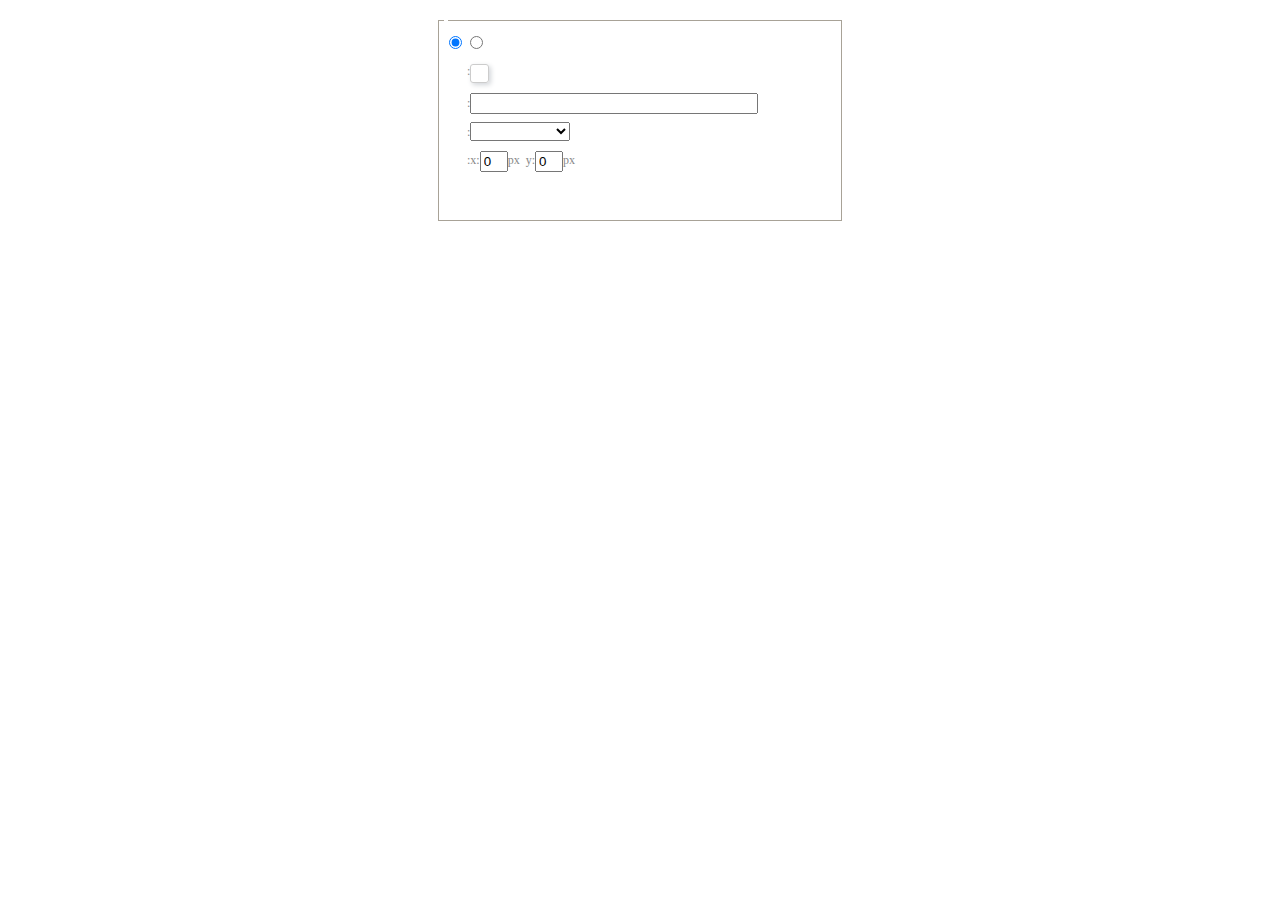
<file: Demo/FreeBlog/FreeBlog.Web/wwwroot/Tools/ueditor/dialogs/background/background.html>
<!DOCTYPE HTML>
<html>
<head>
    <meta http-equiv="Content-Type" content="text/html;charset=utf-8"/>
    <script type="text/javascript" src="../internal.js"></script>
    <link rel="stylesheet" type="text/css" href="background.css">
</head>
<body>
    <div id="bg_container" class="wrapper">
        <div id="tabHeads" class="tabhead">
            <span class="focus" data-content-id="normal"><var id="lang_background_normal"></var></span>
            <span class="" data-content-id="imgManager"><var id="lang_background_local"></var></span>
        </div>
        <div id="tabBodys" class="tabbody">
            <div id="normal" class="panel focus">
                <fieldset class="bgarea">
                    <legend><var id="lang_background_set"></var></legend>
                    <div class="content">
                        <div>
                            <label><input id="nocolorRadio" class="iptradio" type="radio" name="t" value="none" checked="checked"><var id="lang_background_none"></var></label>
                            <label><input id="coloredRadio" class="iptradio" type="radio" name="t" value="color"><var id="lang_background_colored"></var></label>
                        </div>
                        <div class="wrapcolor pl">
                            <div class="color">
                                <var id="lang_background_color"></var>:
                            </div>
                            <div id="colorPicker"></div>
                            <div class="clear"></div>
                        </div>
                        <div class="wrapcolor pl">
                            <label><var id="lang_background_netimg"></var>:</label><input class="txt" type="text" id="url">
                        </div>
                        <div id="alignment" class="alignment">
                            <var id="lang_background_align"></var>:<select id="repeatType">
                                <option value="center"></option>
                                <option value="repeat-x"></option>
                                <option value="repeat-y"></option>
                                <option value="repeat"></option>
                                <option value="self"></option>
                            </select>
                        </div>
                        <div id="custom" >
                            <var id="lang_background_position"></var>:x:<input type="text" size="1" id="x" maxlength="4" value="0">px&nbsp;&nbsp;y:<input type="text" size="1" id="y" maxlength="4" value="0">px
                        </div>
                    </div>
                </fieldset>

            </div>
            <div id="imgManager" class="panel">
                <div id="imageList" style=""></div>
            </div>
        </div>
    </div>
    <script type="text/javascript" src="background.js"></script>
</body>
</html>
</file>
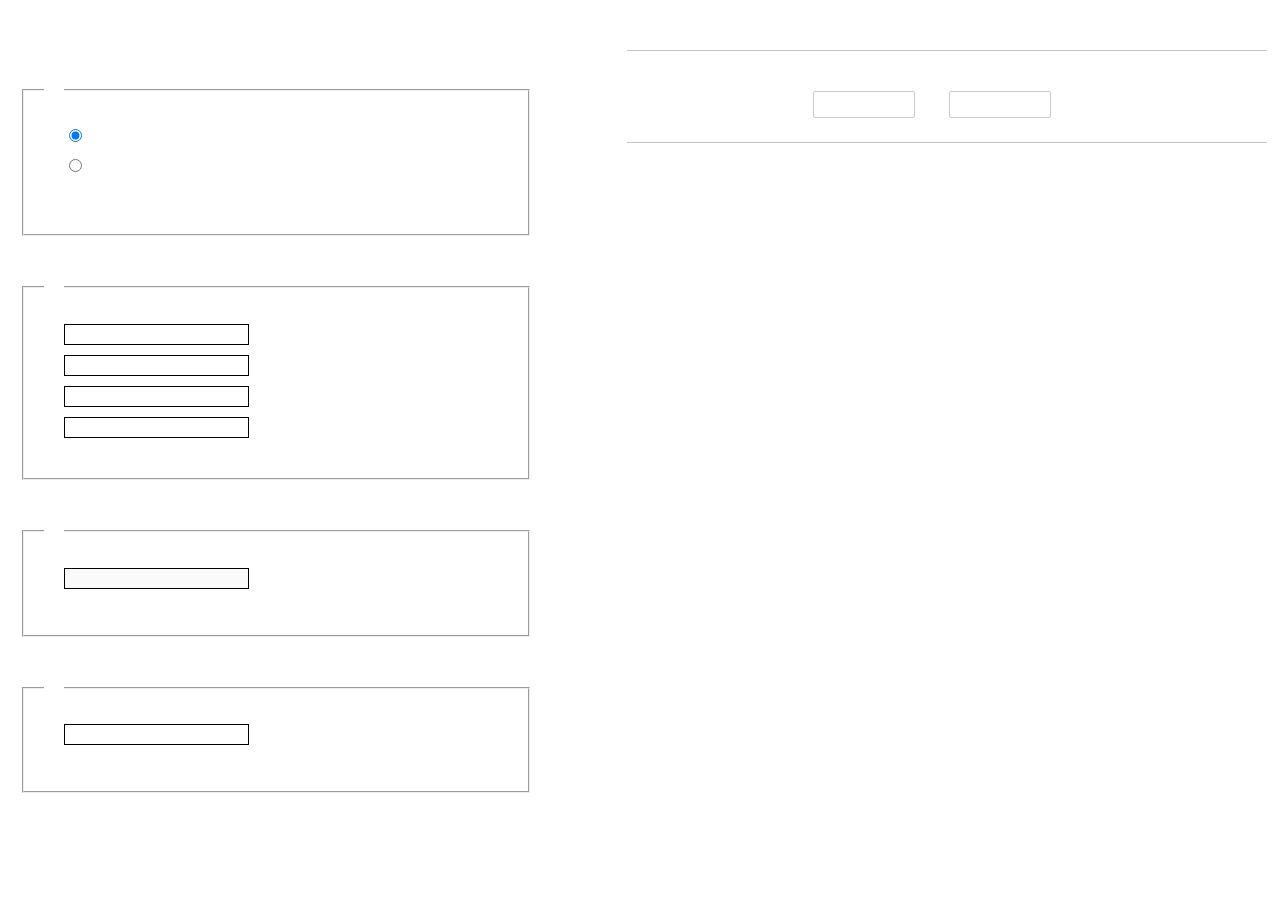
<file: Demo/FreeBlog/FreeBlog.Web/wwwroot/Tools/ueditor/dialogs/charts/charts.html>
<!DOCTYPE html>
<html>
    <head>
        <title>chart</title>
        <meta chartset="utf-8">
        <link rel="stylesheet" type="text/css" href="charts.css">
        <script type="text/javascript" src="../internal.js"></script>
    </head>
    <body>
        <div class="main">
            <div class="table-view">
                <h3><var id="lang_data_source"></var></h3>
                <div id="tableContainer" class="table-container"></div>
                <h3><var id="lang_chart_format"></var></h3>
                <form name="data-form">
                    <div class="charts-format">
                        <fieldset>
                            <legend><var id="lang_data_align"></var></legend>
                            <div class="format-item-container">
                                <label>
                                    <input type="radio" class="format-ctrl not-pie-item" name="charts-format" value="1" checked="checked">
                                    <var id="lang_chart_align_same"></var>
                                </label>
                                <label>
                                    <input type="radio" class="format-ctrl not-pie-item" name="charts-format" value="-1">
                                    <var id="lang_chart_align_reverse"></var>
                                </label>
                                <br>
                            </div>
                        </fieldset>
                        <fieldset>
                            <legend><var id="lang_chart_title"></var></legend>
                            <div class="format-item-container">
                                <label>
                                    <var id="lang_chart_main_title"></var><input type="text" name="title" class="data-item">
                                </label>
                                <label>
                                    <var id="lang_chart_sub_title"></var><input type="text" name="sub-title" class="data-item not-pie-item">
                                </label>
                                <label>
                                    <var id="lang_chart_x_title"></var><input type="text" name="x-title" class="data-item not-pie-item">
                                </label>
                                <label>
                                    <var id="lang_chart_y_title"></var><input type="text" name="y-title" class="data-item not-pie-item">
                                </label>
                            </div>
                        </fieldset>
                        <fieldset>
                            <legend><var id="lang_chart_tip"></var></legend>
                            <div class="format-item-container">
                                <label>
                                    <var id="lang_cahrt_tip_prefix"></var>
                                    <input type="text" id="tipInput" name="tip" class="data-item" disabled="disabled">
                                </label>
                                <p><var id="lang_cahrt_tip_description"></var></p>
                            </div>
                        </fieldset>
                        <fieldset>
                            <legend><var id="lang_chart_data_unit"></var></legend>
                            <div class="format-item-container">
                                <label><var id="lang_chart_data_unit_title"></var><input type="text" name="unit" class="data-item"></label>
                                <p><var id="lang_chart_data_unit_description"></var></p>
                            </div>
                        </fieldset>
                    </div>
                </form>
            </div>
            <div class="charts-view">
                <div id="chartsContainer" class="charts-container"></div>
                <div id="chartsType" class="charts-type">
                    <h3><var id="lang_chart_type"></var></h3>
                    <div class="scroll-view">
                        <div class="scroll-container">
                            <div id="scrollBed" class="scroll-bed"></div>
                        </div>
                        <div id="buttonContainer" class="button-container">
                            <a href="#" data-title="prev"><var id="lang_prev_btn"></var></a>
                            <a href="#" data-title="next"><var id="lang_next_btn"></var></a>
                        </div>
                    </div>
                </div>
            </div>
        </div>
        <script src="../../third-party/jquery-1.10.2.min.js"></script>
        <script src="../../third-party/highcharts/highcharts.js"></script>
        <script src="chart.config.js"></script>
        <script src="charts.js"></script>
    </body>
</html>
</file>
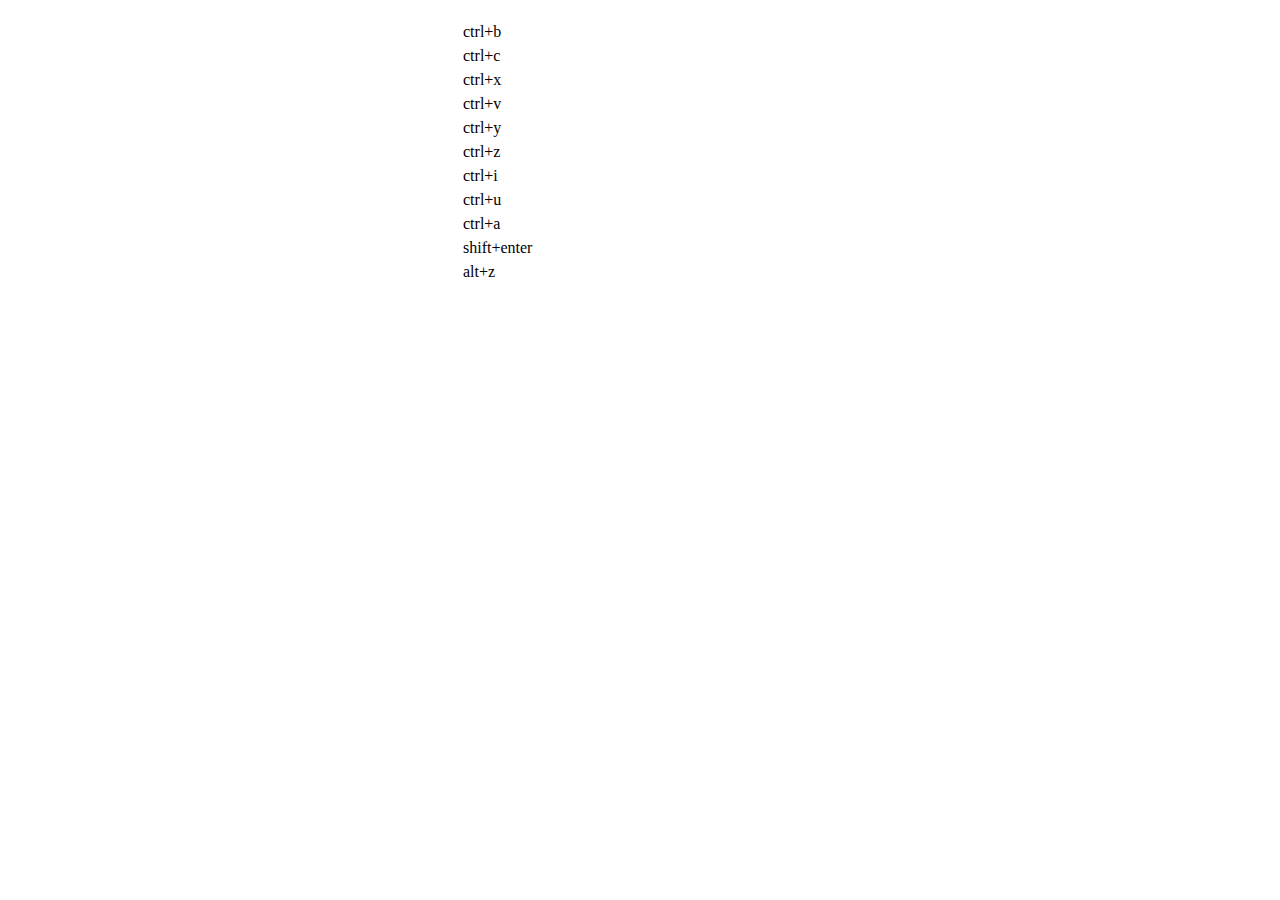
<file: Demo/FreeBlog/FreeBlog.Web/wwwroot/Tools/ueditor/dialogs/help/help.html>
<!DOCTYPE HTML PUBLIC "-//W3C//DTD HTML 4.01 Transitional//EN"
        "http://www.w3.org/TR/html4/loose.dtd">
<html>
<head>
    <title>帮助</title>
    <meta content="text/html; charset=utf-8" http-equiv="Content-Type"/>
    <script type="text/javascript" src="../internal.js"></script>
    <link rel="stylesheet" type="text/css" href="help.css">
</head>
<body>
<div class="wrapper" id="helptab">
    <div id="tabHeads" class="tabhead">
        <span class="focus" tabsrc="about"><var id="lang_input_about"></var></span>
        <span tabsrc="shortcuts"><var id="lang_input_shortcuts"></var></span>
    </div>
    <div id="tabBodys" class="tabbody">
        <div id="about" class="panel">
            <h1>UEditor</h1>
            <p id="version"></p>
            <p><var id="lang_input_introduction"></var></p>
        </div>
        <div id="shortcuts" class="panel">
            <table>
                <thead>
                <tr>
                    <td><var id="lang_Txt_shortcuts"></var></td>
                    <td><var id="lang_Txt_func"></var></td>
                </tr>
                </thead>
                <tbody>
                <tr>
                    <td>ctrl+b</td>
                    <td><var id="lang_Txt_bold"></var></td>
                </tr>
                <tr>
                    <td>ctrl+c</td>
                    <td><var id="lang_Txt_copy"></var></td>
                </tr>
                <tr>
                    <td>ctrl+x</td>
                    <td><var id="lang_Txt_cut"></var></td>
                </tr>
                <tr>
                    <td>ctrl+v</td>
                    <td><var id="lang_Txt_Paste"></var></td>
                </tr>
                <tr>
                    <td>ctrl+y</td>
                    <td><var id="lang_Txt_undo"></var></td>
                </tr>
                <tr>
                    <td>ctrl+z</td>
                    <td><var id="lang_Txt_redo"></var></td>
                </tr>
                <tr>
                    <td>ctrl+i</td>
                    <td><var id="lang_Txt_italic"></var></td>
                </tr>
                <tr>
                    <td>ctrl+u</td>
                    <td><var id="lang_Txt_underline"></var></td>
                </tr>
                <tr>
                    <td>ctrl+a</td>
                    <td><var id="lang_Txt_selectAll"></var></td>
                </tr>
                <tr>
                    <td>shift+enter</td>
                    <td><var id="lang_Txt_visualEnter"></var></td>
                </tr>
                <tr>
                    <td>alt+z</td>
                    <td><var id="lang_Txt_fullscreen"></var></td>
                </tr>
                </tbody>
            </table>
        </div>
    </div>
</div>
<script type="text/javascript" src="help.js"></script>
</body>
</html>
</file>
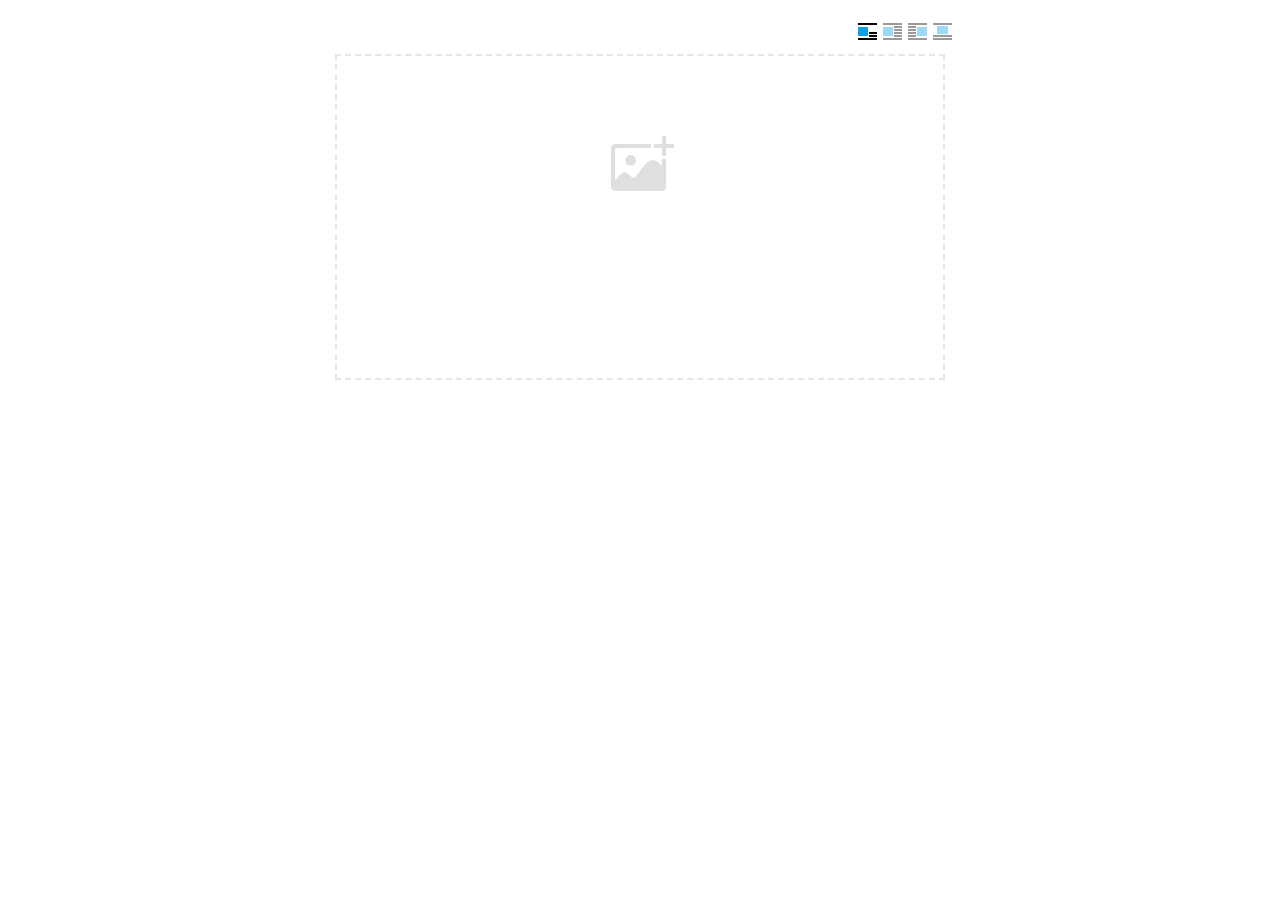
<file: Demo/FreeBlog/FreeBlog.Web/wwwroot/Tools/ueditor/dialogs/image/image.html>
<!doctype html>
<html>
<head>
    <meta charset="UTF-8">
    <title>ueditor图片对话框</title>
    <script type="text/javascript" src="../internal.js"></script>

    <!-- jquery -->
    <script type="text/javascript" src="../../third-party/jquery-1.10.2.min.js"></script>

    <!-- webuploader -->
    <script src="../../third-party/webuploader/webuploader.min.js"></script>
    <link rel="stylesheet" type="text/css" href="../../third-party/webuploader/webuploader.css">

    <!-- image dialog -->
    <link rel="stylesheet" href="image.css" type="text/css" />
</head>
<body>

    <div class="wrapper">
        <div id="tabhead" class="tabhead">
            <span class="tab" data-content-id="remote"><var id="lang_tab_remote"></var></span>
            <span class="tab focus" data-content-id="upload"><var id="lang_tab_upload"></var></span>
            <span class="tab" data-content-id="online"><var id="lang_tab_online"></var></span>
            <span class="tab" data-content-id="search"><var id="lang_tab_search"></var></span>
        </div>
        <div class="alignBar">
            <label class="algnLabel"><var id="lang_input_align"></var></label>
                    <span id="alignIcon">
                        <span id="noneAlign" class="none-align focus" data-align="none"></span>
                        <span id="leftAlign" class="left-align" data-align="left"></span>
                        <span id="rightAlign" class="right-align" data-align="right"></span>
                        <span id="centerAlign" class="center-align" data-align="center"></span>
                    </span>
            <input id="align" name="align" type="hidden" value="none"/>
        </div>
        <div id="tabbody" class="tabbody">

            <!-- 远程图片 -->
            <div id="remote" class="panel">
                <div class="top">
                    <div class="row">
                        <label for="url"><var id="lang_input_url"></var></label>
                        <span><input class="text" id="url" type="text"/></span>
                    </div>
                </div>
                <div class="left">
                    <div class="row">
                        <label><var id="lang_input_size"></var></label>
                        <span><var id="lang_input_width">&nbsp;&nbsp;</var><input class="text" type="text" id="width"/>px </span>
                        <span><var id="lang_input_height">&nbsp;&nbsp;</var><input class="text" type="text" id="height"/>px </span>
                        <span><input id="lock" type="checkbox" disabled="disabled"><span id="lockicon"></span></span>
                    </div>
                    <div class="row">
                        <label><var id="lang_input_border"></var></label>
                        <span><input class="text" type="text" id="border"/>px </span>
                    </div>
                    <div class="row">
                        <label><var id="lang_input_vhspace"></var></label>
                        <span><input class="text" type="text" id="vhSpace"/>px </span>
                    </div>
                    <div class="row">
                        <label><var id="lang_input_title"></var></label>
                        <span><input class="text" type="text" id="title"/></span>
                    </div>
                </div>
                <div class="right"><div id="preview"></div></div>
            </div>

            <!-- 上传图片 -->
            <div id="upload" class="panel focus">
                <div id="queueList" class="queueList">
                    <div class="statusBar element-invisible">
                        <div class="progress">
                            <span class="text">0%</span>
                            <span class="percentage"></span>
                        </div><div class="info"></div>
                        <div class="btns">
                            <div id="filePickerBtn"></div>
                            <div class="uploadBtn"><var id="lang_start_upload"></var></div>
                        </div>
                    </div>
                    <div id="dndArea" class="placeholder">
                        <div class="filePickerContainer">
                            <div id="filePickerReady"></div>
                        </div>
                    </div>
                    <ul class="filelist element-invisible">
                        <li id="filePickerBlock" class="filePickerBlock"></li>
                    </ul>
                </div>
            </div>

            <!-- 在线图片 -->
            <div id="online" class="panel">
                <div id="imageList"><var id="lang_imgLoading"></var></div>
            </div>

            <!-- 搜索图片 -->
            <div id="search" class="panel">
                <div class="searchBar">
                    <input id="searchTxt" class="searchTxt text" type="text" />
                    <select id="searchType" class="searchType">
                        <option value="&s=4&z=0"></option>
                        <option value="&s=1&z=19"></option>
                        <option value="&s=2&z=0"></option>
                        <option value="&s=3&z=0"></option>
                    </select>
                    <input id="searchReset" type="button"  />
                    <input id="searchBtn" type="button"  />
                </div>
                <div id="searchList" class="searchList"><ul id="searchListUl"></ul></div>
            </div>

        </div>
    </div>
    <script type="text/javascript" src="image.js"></script>

</body>
</html>
</file>
<file: Demo/FreeBlog/FreeBlog.Web/wwwroot/Tools/Hui.admin/css/H-ui.admin.css>
@charset "utf-8";
/* -----------H-ui前端框架-------------
* H-ui.admin.css v2.4.2
* http://www.h-ui.net/
* Created & Modified by guojunhui
* Date modified 2016.03.11
*
* Copyright 2013-2016 北京颖杰联创科技有限公司 All rights reserved.
* Licensed under MIT license.
* http://opensource.org/licenses/MIT
*
*/
html{height:100%}
body{min-height: 100%;position: relative;font-size:14px;color:#333; background-color:#fff}
a{color:#333}a:hover,a:focus,.maincolor,.maincolor a{color:#06c}
.bg-1{ background-color:#f5fafe}
h4{line-height:30px}

/*页面框架*/
.Hui-header{position:absolute;top:0; right:0; left:0;height:44px;z-index:999; padding:0 15px}
.Hui-aside{position: absolute;top:44px;bottom:0;left:0;padding-top:10px;width:199px;z-index:99;overflow:auto; background-color:rgba(238,238,238,0.98);border-right: 1px solid #e5e5e5}
.Hui-article-box{position: absolute;top:44px;right:0;bottom: 0;left:199px; overflow:hidden; z-index:1; background-color:#fff}
	.Hui-article{position: absolute;top:34px;bottom:0;left:0; right:0;overflow:auto;z-index:1}
.Hui-container{ padding:45px 0 0}
.Hui-aside,.Hui-article-box,.dislpayArrow{-moz-transition: all 0.2s ease 0s;-webkit-transition: all 0.2s ease 0s;-ms-transition: all 0.2s ease 0s;-o-transition: all 0.2s ease 0s;transition: all 0.2s ease 0s}
.big-page .Hui-article-box,.big-page .dislpayArrow,.big-page .breadcrumb{left:0px}
.big-page .Hui-aside{ left:-200px}
.page-container{ padding:20px}
@media (max-width: 767px) {
	.page-container{ padding:15px}
}
/*组件*/
/*logo*/
.viewhome{ line-height:44px; padding-right:15px}
.viewhome a{ color:#FFF; padding-left:20px; background:url(../images/icon_link.png) no-repeat 0 center}

/*导航*/
#Hui-nav > ul > li{ font-weight:normal}
@media (max-width: 767px) {
	#Hui-nav{display: block; top: 0; left: 65px; right: 65px}
	#Hui-nav > ul { width: 100%}
	#Hui-nav > ul > li{ width: 24%;text-align:center;}
	#Hui-nav > ul > li a{ text-align: center; padding: 0}
}
#Hui-userbar{right:20px}
#Hui-userbar > ul > li > a{padding:0 10px}
	
#Hui-msg .badge{ position:absolute; left:19px; top:4px; font-size:12px; font-weight:normal; padding:1px 5px}
/*左侧菜单*/
.Hui-aside .menu_dropdown dl{ margin-bottom:0}
.Hui-aside .menu_dropdown dt{display:block;line-height:35px;padding-left:15px;cursor:pointer;position:relative;border-bottom: 1px solid #e5e5e5;font-weight:normal}
.Hui-aside .menu_dropdown dt .menu_dropdown-arrow{ position:absolute;overflow: hidden; top:0; right:15px;transition-duration:0.3s ;transition-property:all}
.Hui-aside .menu_dropdown dd{ display:none}
.Hui-aside .menu_dropdown dt.selected .menu_dropdown-arrow{transform: rotate(180deg)}
.Hui-aside .menu_dropdown dd.selected{display:block; margin-left:0px}
.Hui-aside .menu_dropdown ul{padding:0px}
.Hui-aside .menu_dropdown li{line-height:35px;overflow:hidden;zoom:1}
.Hui-aside .menu_dropdown li a{padding-left:15px; display:block;font-weight: bold; margin:0}
.Hui-aside .menu_dropdown li a i{ font-weight: normal}
.Hui-aside .menu_dropdown dd ul{padding:3px 8px}
.Hui-aside .menu_dropdown dd li{line-height:32px}
.Hui-aside .menu_dropdown dd li a{line-height:32px;padding-left:26px; border-bottom:none; font-weight:normal}
.Hui-aside .menu_dropdown li a:hover{text-decoration:none}
.Hui-aside .menu_dropdown li.current a,.menu_dropdown li.current a:hover{background-color:rgba(255,255,255,0.2)}
/*菜单收缩切换*/
.dislpayArrow{position: absolute;top: 0;bottom: 0;left:200px;width:0px; height:100%;z-index:10}
.dislpayArrow a{ position:absolute; display:block; width:17px; height:61px;top:50%; margin-top:-30px;outline:none}
.dislpayArrow a.open{ background-position:0 -61px}
.dislpayArrow a:hover{ text-decoration:none; background-position:right 0}
.dislpayArrow a.open:hover{background-position:right -61px}

/*选项卡导航*/
.Hui-tabNav-wp{position:relative; height:35px;overflow:hidden}
.Hui-tabNav,
.Hui-tabNav .acrossTab li
,.Hui-tabNav .acrossTab li em{background-image:url(../images/acrossTab/acrossTab-2.png)}
.Hui-tabNav{height:35px; padding-right:75px;overflow:hidden; position:relative;background-color:#efeef0; background-repeat: repeat-x; background-position: 0 -175px;}
.Hui-tabNav .acrossTab{ position:absolute; height:26px; line-height:26px; background:none; top:8px; left:0;padding-top:0}
.Hui-tabNav .acrossTab li{height:26px;line-height:26px;}
.Hui-tabNav .acrossTab li em{ right:-16px; height: 26px; width: 16px}
.loading {background:url(../images/loading.gif) no-repeat center; height:100px}
.show_iframe iframe {position: absolute;bottom: 0;height: 100%;width: 100%}
.Hui-tabNav-more {position: absolute;right:0px;width:70px;top:4px;display: none}

/*面包屑导航*/
.breadcrumb{background-color:#f5f5f5; padding:0 20px}
@media (max-width: 767px) {
	.breadcrumb{ padding:0 15px}
}

/*横向手机 竖向平板*/
@media (max-width: 767px) {
	.Hui-aside{ display:none;float:none; width:100%; height:auto; margin-top:0;padding-top:0;bottom:auto}
	.big-page .Hui-aside{ left:0!important}
		.menu_dropdown dt{line-height:44px}
		.menu_dropdown li,.menu_dropdown dd li,.menu_dropdown dd li a{ line-height:44px}
  .Hui-tabNav{ position:fixed; z-index:998}
  .Hui-article{ top:44px}
  .Hui-article-box{ position:static; left:0}
  .Hui-article-box .pd-20{padding:15px}
		.Hui-article{left:0}
		.Hui-container .bk-gray{ border:none}
		.Hui-container .pd-10{ padding:0}
}

/*==============以下是业务相关的样式====================*/
/*权限*/
.permission-list{ border:solid 1px #eee;}
.permission-list > dt{ background-color:#efefef;padding:5px 10px}
.permission-list > dd{ padding:10px; padding-left:30px}
.permission-list > dd > dl{ border-bottom:solid 1px #eee; padding:5px 0}
.permission-list > dd > dl > dt{ display:inline-block;float:left;white-space:nowrap;width:100px}
.permission-list > dd > dl > dd{ margin-left:100px;}
.permission-list > dd > dl > dd > label{ padding-right:10px}

/*图片预览*/
.portfolio-area{ margin-right: -20px;}
.portfolio-area li{position: relative; float: left; margin-right: 20px; width:162px; height:162px;margin-top: 20px;}
.portfolio-area li.hover{ z-index:9}
.portfolio-area li .portfoliobox{ position: absolute; top: 0; left: 0; width: 152px; height: 152px;padding:5px;border: solid 1px #eee; background-color: #fff;}
.portfolio-area li .checkbox{position: absolute; top: 10px; right: 5px; cursor:pointer}
.portfolio-area li.hover .portfoliobox{ height:auto;padding-bottom:10px;box-shadow:0 1px 3px rgba(68, 68, 68,0.3);-moz-box-shadow:0 1px 3px rgba(68, 68, 68,0.3);-webkit-box-shadow:0 1px 3px rgba(68, 68, 68,0.3)}
.portfolio-area li .picbox{width: 150px; height: 150px;overflow: hidden;text-align: center;vertical-align:middle;display:table-cell; line-height:150px;}
.portfolio-area li .picbox img{max-width:150px; max-height:150px;vertical-align:middle;_margin-top: expression_r(( 150 - this.height ) / 2);}
.portfolio-area li .textbox{ display: none; margin-top: 5px;}
.portfolio-area li.hover .textbox{ display: block;}
.portfolio-area li label{ display:block; cursor:pointer}
</file>
<file: Demo/FreeBlog/FreeBlog.Web/wwwroot/Tools/Hui-iconfont/iconfont.css>
/* -----------H-ui前端框架-------------
* iconfont.css v1.0.7
* http://www.h-ui.net/
* Created & Modified by guojunhui
* Date modified 2015.12.21
*
* Copyright 2013-2015 北京颖杰联创科技有限公司 All rights reserved.
* Licensed under MIT license.
* http://opensource.org/licenses/MIT
*
*/
@font-face {font-family: "Hui-iconfont";
  src: url('iconfont.eot'); /* IE9*/
  src: url('iconfont.eot?#iefix') format('embedded-opentype'), /* IE6-IE8 */
  url('iconfont.woff') format('woff'), /* chrome、firefox */
  url('iconfont.ttf') format('truetype'), /* chrome、firefox、opera、Safari, Android, iOS 4.2+*/
  url('iconfont.svg#Hui-iconfont') format('svg'); /* iOS 4.1- */
}

.Hui-iconfont {
  font-family:"Hui-iconfont" !important;
  font-style:normal;
  -webkit-font-smoothing: antialiased;
  -webkit-text-stroke-width: 0.2px;
  -moz-osx-font-smoothing: grayscale;
}
.Hui-iconfont-gotop:before { content: "\e684"; }
.Hui-iconfont-music:before { content: "\e60f"; }
.Hui-iconfont-tags:before { content: "\e64b"; }
.Hui-iconfont-pad:before { content: "\e64c"; }
.Hui-iconfont-lunzi:before { content: "\e64d"; }
.Hui-iconfont-jiandao:before { content: "\e64e"; }
.Hui-iconfont-xianshiqi:before { content: "\e64f"; }
.Hui-iconfont-zhaoxiangji:before { content: "\e650"; }
.Hui-iconfont-danfanxiangji:before { content: "\e651"; }
.Hui-iconfont-dayinji:before { content: "\e652"; }
.Hui-iconfont-user-zhanzhang:before { content: "\e653"; }
.Hui-iconfont-chajian:before { content: "\e654"; }
.Hui-iconfont-arrow1-bottom:before { content: "\e674"; }
.Hui-iconfont-arrow1-left:before { content: "\e678"; }
.Hui-iconfont-arrow1-top:before { content: "\e679"; }
.Hui-iconfont-arrow1-right:before { content: "\e67a"; }
.Hui-iconfont-jieri:before { content: "\e655"; }
.Hui-iconfont-face-weixiao:before { content: "\e656"; }
.Hui-iconfont-face-chijing:before { content: "\e657"; }
.Hui-iconfont-face-dai:before { content: "\e658"; }
.Hui-iconfont-face-shuaku:before { content: "\e659"; }
.Hui-iconfont-face-mogui:before { content: "\e65a"; }
.Hui-iconfont-face-ganga:before { content: "\e65b"; }
.Hui-iconfont-face-qin:before { content: "\e65c"; }
.Hui-iconfont-face-nu:before { content: "\e65d"; }
.Hui-iconfont-face-zhayan:before { content: "\e65e"; }
.Hui-iconfont-face-shengqi:before { content: "\e65f"; }
.Hui-iconfont-face-ma:before { content: "\e660"; }
.Hui-iconfont-face-bishi:before { content: "\e661"; }
.Hui-iconfont-face-maimeng:before { content: "\e662"; }
.Hui-iconfont-face-jingdai:before { content: "\e663"; }
.Hui-iconfont-face-yun:before { content: "\e664"; }
.Hui-iconfont-home2:before { content: "\e67f"; }
.Hui-iconfont-search2:before { content: "\e665"; }
.Hui-iconfont-share2:before { content: "\e666"; }
.Hui-iconfont-face:before { content: "\e668"; }
.Hui-iconfont-wuliu:before { content: "\e669"; }
.Hui-iconfont-dianpu:before { content: "\e66a"; }
.Hui-iconfont-chexiao:before { content: "\e66b"; }
.Hui-iconfont-zhongzuo:before { content: "\e66c"; }
.Hui-iconfont-zan:before { content: "\e66d"; }
.Hui-iconfont-cai:before { content: "\e66e"; }
.Hui-iconfont-yuyin3:before { content: "\e66f"; }
.Hui-iconfont-cart2-selected:before { content: "\e670"; }
.Hui-iconfont-weizhi:before { content: "\e671"; }
.Hui-iconfont-face-ku:before { content: "\e688"; }
.Hui-iconfont-down:before { content: "\e640"; }
.Hui-iconfont-cart2-man:before { content: "\e672"; }
.Hui-iconfont-card2-kong:before { content: "\e673"; }
.Hui-iconfont-luyin:before { content: "\e619"; }
.Hui-iconfont-html:before { content: "\e69f"; }
.Hui-iconfont-css:before { content: "\e6a0"; }
.Hui-iconfont-android:before { content: "\e6a2"; }
.Hui-iconfont-github:before { content: "\e6d1"; }
.Hui-iconfont-html5:before { content: "\e6d2"; }
.Hui-iconfont-huangguan:before { content: "\e6d3"; }
.Hui-iconfont-news:before { content: "\e616"; }
.Hui-iconfont-slider-right:before { content: "\e63d"; }
.Hui-iconfont-slider-left:before { content: "\e67d"; }
.Hui-iconfont-tuku:before { content: "\e613"; }
.Hui-iconfont-shuru:before { content: "\e647"; }
.Hui-iconfont-sanjiao:before { content: "\e67e"; }
.Hui-iconfont-share-renren:before { content: "\e6d8"; }
.Hui-iconfont-share-tweibo:before { content: "\e6d9"; }
.Hui-iconfont-arrow2-left:before { content: "\e6d4"; }
.Hui-iconfont-paixu:before { content: "\e675"; }
.Hui-iconfont-niming:before { content: "\e624"; }
.Hui-iconfont-add:before { content: "\e600"; }
.Hui-iconfont-root:before { content: "\e62d"; }
.Hui-iconfont-xuanzhong:before { content: "\e676"; }
.Hui-iconfont-weixuanzhong:before { content: "\e677"; }
.Hui-iconfont-arrow2-bottom:before { content: "\e6d5"; }
.Hui-iconfont-arrow2-top:before { content: "\e6d6"; }
.Hui-iconfont-like2:before { content: "\e648"; }
.Hui-iconfont-arrow2-right:before { content: "\e6d7"; }
.Hui-iconfont-shangyishou:before { content: "\e6db"; }
.Hui-iconfont-xiayishou:before { content: "\e6e3"; }
.Hui-iconfont-share-weixin:before { content: "\e694"; }
.Hui-iconfont-shenhe-tingyong:before { content: "\e631"; }
.Hui-iconfont-gouxuan2:before { content: "\e601"; }
.Hui-iconfont-selected:before { content: "\e617"; }
.Hui-iconfont-jianhao:before { content: "\e6a1"; }
.Hui-iconfont-user-group:before { content: "\e62b"; }
.Hui-iconfont-yiguanzhu:before { content: "\e680"; }
.Hui-iconfont-gengduo3:before { content: "\e6f9"; }
.Hui-iconfont-comment:before { content: "\e622"; }
.Hui-iconfont-tongji-zhu:before { content: "\e618"; }
.Hui-iconfont-like:before { content: "\e649"; }
.Hui-iconfont-shangjia:before { content: "\e6dc"; }
.Hui-iconfont-save:before { content: "\e632"; }
.Hui-iconfont-gongsi:before { content: "\e643"; }
.Hui-iconfont-system:before { content: "\e62e"; }
.Hui-iconfont-pifu:before { content: "\e62a"; }
.Hui-iconfont-menu:before { content: "\e667"; }
.Hui-iconfont-msg:before { content: "\e62f"; }
.Hui-iconfont-userid:before { content: "\e602"; }
.Hui-iconfont-cang-selected:before { content: "\e630"; }
.Hui-iconfont-yundown:before { content: "\e641"; }
.Hui-iconfont-help:before { content: "\e633"; }
.Hui-iconfont-chuku:before { content: "\e634"; }
.Hui-iconfont-picture:before { content: "\e646"; }
.Hui-iconfont-wenzhouyinxing:before { content: "\e6ed"; }
.Hui-iconfont-ad:before { content: "\e635"; }
.Hui-iconfont-fenlei:before { content: "\e681"; }
.Hui-iconfont-saoyisao:before { content: "\e682"; }
.Hui-iconfont-search:before { content: "\e683"; }
.Hui-iconfont-tuwenxiangqing:before { content: "\e685"; }
.Hui-iconfont-leijipingjia:before { content: "\e686"; }
.Hui-iconfont-hetong:before { content: "\e636"; }
.Hui-iconfont-tongji:before { content: "\e61a"; }
.Hui-iconfont-quanbudingdan:before { content: "\e687"; }
.Hui-iconfont-cang:before { content: "\e61b"; }
.Hui-iconfont-xiaoxi:before { content: "\e68a"; }
.Hui-iconfont-renwu:before { content: "\e637"; }
.Hui-iconfont-more:before { content: "\e68b"; }
.Hui-iconfont-zhizhao:before { content: "\e638"; }
.Hui-iconfont-fabu:before { content: "\e603"; }
.Hui-iconfont-shenhe-butongguo2:before { content: "\e6dd"; }
.Hui-iconfont-share-qq:before { content: "\e67b"; }
.Hui-iconfont-upload:before { content: "\e642"; }
.Hui-iconfont-add2:before { content: "\e604"; }
.Hui-iconfont-jiesuo:before { content: "\e605"; }
.Hui-iconfont-zhongtumoshi:before { content: "\e68c"; }
.Hui-iconfont-datumoshi:before { content: "\e68d"; }
.Hui-iconfont-face2:before { content: "\e68e"; }
.Hui-iconfont-huanyipi:before { content: "\e68f"; }
.Hui-iconfont-shijian:before { content: "\e690"; }
.Hui-iconfont-feedback:before { content: "\e691"; }
.Hui-iconfont-feedback2:before { content: "\e692"; }
.Hui-iconfont-share-pengyouquan:before { content: "\e693"; }
.Hui-iconfont-zan2:before { content: "\e697"; }
.Hui-iconfont-arrow3-bottom:before { content: "\e698"; }
.Hui-iconfont-arrow3-top:before { content: "\e699"; }
.Hui-iconfont-arrow3-right:before { content: "\e69a"; }
.Hui-iconfont-arrow3-left:before { content: "\e69b"; }
.Hui-iconfont-more2:before { content: "\e69c"; }
.Hui-iconfont-cang2-selected:before { content: "\e69d"; }
.Hui-iconfont-cang2:before { content: "\e69e"; }
.Hui-iconfont-dangan:before { content: "\e639"; }
.Hui-iconfont-money:before { content: "\e63a"; }
.Hui-iconfont-share-weibo:before { content: "\e6da"; }
.Hui-iconfont-email:before { content: "\e63b"; }
.Hui-iconfont-tongji-xian:before { content: "\e61c"; }
.Hui-iconfont-bank:before { content: "\e628"; }
.Hui-iconfont-home:before { content: "\e625"; }
.Hui-iconfont-user:before { content: "\e62c"; }
.Hui-iconfont-log:before { content: "\e623"; }
.Hui-iconfont-pages:before { content: "\e626"; }
.Hui-iconfont-sim:before { content: "\e629"; }
.Hui-iconfont-tingzhi:before { content: "\e6e4"; }
.Hui-iconfont-dengdai:before { content: "\e606"; }
.Hui-iconfont-user-add:before { content: "\e607"; }
.Hui-iconfont-copy:before { content: "\e6ea"; }
.Hui-iconfont-file:before { content: "\e63e"; }
.Hui-iconfont-share-douban:before { content: "\e67c"; }
.Hui-iconfont-share-zhihu:before { content: "\e689"; }
.Hui-iconfont-daochu:before { content: "\e644"; }
.Hui-iconfont-daoru:before { content: "\e645"; }
.Hui-iconfont-weigouxuan2:before { content: "\e608"; }
.Hui-iconfont-phone:before { content: "\e696"; }
.Hui-iconfont-bold:before { content: "\e6e7"; }
.Hui-iconfont-manage2:before { content: "\e63c"; }
.Hui-iconfont-edit:before { content: "\e6df"; }
.Hui-iconfont-del2:before { content: "\e609"; }
.Hui-iconfont-duigou:before { content: "\e6e8"; }
.Hui-iconfont-chongqi:before { content: "\e6f7"; }
.Hui-iconfont-avatar:before { content: "\e60a"; }
.Hui-iconfont-del:before { content: "\e60b"; }
.Hui-iconfont-edit2:before { content: "\e60c"; }
.Hui-iconfont-zanting:before { content: "\e6e5"; }
.Hui-iconfont-apple:before { content: "\e64a"; }
.Hui-iconfont-guangdayinxing:before { content: "\e6f0"; }
.Hui-iconfont-minshengyinxing:before { content: "\e6f4"; }
.Hui-iconfont-xiajia:before { content: "\e6de"; }
.Hui-iconfont-manage:before { content: "\e61d"; }
.Hui-iconfont-user2:before { content: "\e60d"; }
.Hui-iconfont-code:before { content: "\e6ee"; }
.Hui-iconfont-cut:before { content: "\e6ef"; }
.Hui-iconfont-link:before { content: "\e6f1"; }
.Hui-iconfont-new:before { content: "\e6f2"; }
.Hui-iconfont-ordered-list:before { content: "\e6f3"; }
.Hui-iconfont-unordered-list:before { content: "\e6f5"; }
.Hui-iconfont-share-qzone:before { content: "\e6c8"; }
.Hui-iconfont-suoding:before { content: "\e60e"; }
.Hui-iconfont-tel2:before { content: "\e6a3"; }
.Hui-iconfont-order:before { content: "\e627"; }
.Hui-iconfont-shujutongji:before { content: "\e61e"; }
.Hui-iconfont-del3:before { content: "\e6e2"; }
.Hui-iconfont-add3:before { content: "\e610"; }
.Hui-iconfont-add4:before { content: "\e61f"; }
.Hui-iconfont-key:before { content: "\e63f"; }
.Hui-iconfont-yuyin2:before { content: "\e6a4"; }
.Hui-iconfont-yuyin:before { content: "\e6a5"; }
.Hui-iconfont-close:before { content: "\e6a6"; }
.Hui-iconfont-xuanze:before { content: "\e6a7"; }
.Hui-iconfont-xuanzhong1:before { content: "\e6a8"; }
.Hui-iconfont-yiguanzhu1:before { content: "\e6a9"; }
.Hui-iconfont-share:before { content: "\e6aa"; }
.Hui-iconfont-zhuanfa:before { content: "\e6ab"; }
.Hui-iconfont-tianqi-duoyun:before { content: "\e6ac"; }
.Hui-iconfont-tianqi-mai:before { content: "\e6ad"; }
.Hui-iconfont-tianqi-qing:before { content: "\e6ae"; }
.Hui-iconfont-tianqi-wu:before { content: "\e6af"; }
.Hui-iconfont-tianqi-xue:before { content: "\e6b0"; }
.Hui-iconfont-tianqi-yin:before { content: "\e6b1"; }
.Hui-iconfont-tianqi-yu:before { content: "\e6b2"; }
.Hui-iconfont-daipingjia:before { content: "\e6b3"; }
.Hui-iconfont-vip-card2:before { content: "\e6b4"; }
.Hui-iconfont-jifen:before { content: "\e6b5"; }
.Hui-iconfont-youhuiquan:before { content: "\e6b6"; }
.Hui-iconfont-hongbao:before { content: "\e6b7"; }
.Hui-iconfont-cart-selected:before { content: "\e6b8"; }
.Hui-iconfont-cart-kong:before { content: "\e6b9"; }
.Hui-iconfont-jiangjia:before { content: "\e6ba"; }
.Hui-iconfont-liwu:before { content: "\e6bb"; }
.Hui-iconfont-caiqie:before { content: "\e6bc"; }
.Hui-iconfont-xuanzhuan:before { content: "\e6bd"; }
.Hui-iconfont-bigpic:before { content: "\e6be"; }
.Hui-iconfont-list:before { content: "\e6bf"; }
.Hui-iconfont-middle:before { content: "\e6c0"; }
.Hui-iconfont-hot:before { content: "\e6c1"; }
.Hui-iconfont-paishe:before { content: "\e6c2"; }
.Hui-iconfont-hot1:before { content: "\e6c3"; }
.Hui-iconfont-new1:before { content: "\e6c4"; }
.Hui-iconfont-xiaoxi1:before { content: "\e6c5"; }
.Hui-iconfont-canshu:before { content: "\e6c6"; }
.Hui-iconfont-tel:before { content: "\e6c7"; }
.Hui-iconfont-dingwei:before { content: "\e6c9"; }
.Hui-iconfont-hongbao2:before { content: "\e6ca"; }
.Hui-iconfont-2code:before { content: "\e6cb"; }
.Hui-iconfont-vip:before { content: "\e6cc"; }
.Hui-iconfont-tishi:before { content: "\e6cd"; }
.Hui-iconfont-dingyue:before { content: "\e6ce"; }
.Hui-iconfont-italic:before { content: "\e6e9"; }
.Hui-iconfont-yulan:before { content: "\e695"; }
.Hui-iconfont-usergroup2:before { content: "\e611"; }
.Hui-iconfont-goods:before { content: "\e620"; }
.Hui-iconfont-paixingbang:before { content: "\e6cf"; }
.Hui-iconfont-qingdaoyinxing:before { content: "\e6f6"; }
.Hui-iconfont-kefu:before { content: "\e6d0"; }
.Hui-iconfont-picture1:before { content: "\e612"; }
.Hui-iconfont-weigouxuan:before { content: "\e614"; }
.Hui-iconfont-fanqiang:before { content: "\e6fa"; }
.Hui-iconfont-shenhe-weitongguo:before { content: "\e6e0"; }
.Hui-iconfont-shenhe-tongguo:before { content: "\e6e1"; }
.Hui-iconfont-tongji-bing:before { content: "\e621"; }
.Hui-iconfont-gouxuan:before { content: "\e615"; }
.Hui-iconfont-jiansheyinxing:before { content: "\e6f8"; }
.Hui-iconfont-pay-weixin:before { content: "\e719"; }
.Hui-iconfont-pay-alipay-2:before { content: "\e71c"; }
.Hui-iconfont-beijingyinxing:before { content: "\e6fb"; }
.Hui-iconfont-guangdongfazhanyinxing:before { content: "\e703"; }
.Hui-iconfont-zhaoshangyinxing:before { content: "\e704"; }
.Hui-iconfont-zheshangyinxing:before { content: "\e712"; }
.Hui-iconfont-zhongguonongyeyinxing:before { content: "\e713"; }
.Hui-iconfont-cdbank:before { content: "\e714"; }
.Hui-iconfont-gengduo2:before { content: "\e716"; }
.Hui-iconfont-bofang:before { content: "\e6e6"; }
.Hui-iconfont-gengduo4:before { content: "\e717"; }
.Hui-iconfont-text-height:before { content: "\e6fc"; }
.Hui-iconfont-text-width:before { content: "\e6fd"; }
.Hui-iconfont-underline:before { content: "\e6fe"; }
.Hui-iconfont-star:before { content: "\e6ff"; }
.Hui-iconfont-star-half:before { content: "\e700"; }
.Hui-iconfont-star-halfempty:before { content: "\e701"; }
.Hui-iconfont-star-o:before { content: "\e702"; }
.Hui-iconfont-font:before { content: "\e6ec"; }
.Hui-iconfont-hangzhouyinxing:before { content: "\e718"; }
.Hui-iconfont-jiaotongyinxing:before { content: "\e71a"; }
.Hui-iconfont-gengduo:before { content: "\e715"; }
.Hui-iconfont-avatar2:before { content: "\e705"; }
.Hui-iconfont-close2:before { content: "\e706"; }
.Hui-iconfont-about:before { content: "\e707"; }
.Hui-iconfont-phone-android:before { content: "\e708"; }
.Hui-iconfont-search1:before { content: "\e709"; }
.Hui-iconfont-comment1:before { content: "\e70a"; }
.Hui-iconfont-read:before { content: "\e70b"; }
.Hui-iconfont-feedback1:before { content: "\e70c"; }
.Hui-iconfont-practice:before { content: "\e70d"; }
.Hui-iconfont-align-center:before { content: "\e70e"; }
.Hui-iconfont-align-justify:before { content: "\e70f"; }
.Hui-iconfont-align-left:before { content: "\e710"; }
.Hui-iconfont-align-right:before { content: "\e711"; }
.Hui-iconfont-paste:before { content: "\e6eb"; }
.Hui-iconfont-pay-alipay-1:before { content: "\e71f"; }
.Hui-iconfont-pufayinxing:before { content: "\e71b"; }
.Hui-iconfont-gongshangyinxing:before { content: "\e71d"; }
.Hui-iconfont-huaxiayinxing:before { content: "\e71e"; }
.Hui-iconfont-youzhengyinxing:before { content: "\e721"; }
.Hui-iconfont-zhongguoyinxing:before { content: "\e722"; }
.Hui-iconfont-zhongxinyinxing:before { content: "\e723"; }
.Hui-iconfont-shanghaiyinxing:before { content: "\e724"; }
</file>
<file: Demo/FreeBlog/FreeBlog.Web/wwwroot/Tools/ueditor/dialogs/background/background.css>
.wrapper{ width: 424px;margin: 10px auto; zoom:1;position: relative}
.tabbody{height:225px;}
.tabbody .panel { position: absolute;width:100%; height:100%;background: #fff; display: none;}
.tabbody .focus { display: block;}

body{font-size: 12px;color: #888;overflow: hidden;}
input,label{vertical-align:middle}
.clear{clear: both;}
.pl{padding-left: 18px;padding-left: 23px\9;}

#imageList {width: 420px;height: 215px;margin-top: 10px;overflow: hidden;overflow-y: auto;}
#imageList div {float: left;width: 100px;height: 95px;margin: 5px 10px;}
#imageList img {cursor: pointer;border: 2px solid white;}

.bgarea{margin: 10px;padding: 5px;height: 84%;border: 1px solid #A8A297;}
.content div{margin: 10px 0 10px 5px;}
.content .iptradio{margin: 0px 5px 5px 0px;}
.txt{width:280px;}

.wrapcolor{height: 19px;}
div.color{float: left;margin: 0;}
#colorPicker{width: 17px;height: 17px;border: 1px solid #CCC;display: inline-block;border-radius: 3px;box-shadow: 2px 2px 5px #D3D6DA;margin: 0;float: left;}
div.alignment,#custom{margin-left: 23px;margin-left: 28px\9;}
#custom input{height: 15px;min-height: 15px;width:20px;}
#repeatType{width:100px;}


/* 图片管理样式 */
#imgManager {
    width: 100%;
    height: 225px;
}
#imgManager #imageList{
    width: 100%;
    overflow-x: hidden;
    overflow-y: auto;
}
#imgManager ul {
    display: block;
    list-style: none;
    margin: 0;
    padding: 0;
}
#imgManager li {
    float: left;
    display: block;
    list-style: none;
    padding: 0;
    width: 113px;
    height: 113px;
    margin: 9px 0 0 19px;
    background-color: #eee;
    overflow: hidden;
    cursor: pointer;
    position: relative;
}
#imgManager li.clearFloat {
    float: none;
    clear: both;
    display: block;
    width:0;
    height:0;
    margin: 0;
    padding: 0;
}
#imgManager li img {
    cursor: pointer;
}
#imgManager li .icon {
    cursor: pointer;
    width: 113px;
    height: 113px;
    position: absolute;
    top: 0;
    left: 0;
    z-index: 2;
    border: 0;
    background-repeat: no-repeat;
}
#imgManager li .icon:hover {
    width: 107px;
    height: 107px;
    border: 3px solid #1094fa;
}
#imgManager li.selected .icon {
    background-image: url(images/success.png);
    background-position: 75px 75px;
}
#imgManager li.selected .icon:hover {
    width: 107px;
    height: 107px;
    border: 3px solid #1094fa;
    background-position: 72px 72px;
}
</file>
<file: Demo/FreeBlog/FreeBlog.Web/wwwroot/Tools/ueditor/dialogs/charts/charts.css>
html, body {
    width: 100%;
    height: 100%;
    margin: 0;
    padding: 0;
    overflow-x: hidden;
}

.main {
    width: 100%;
    overflow: hidden;
}

.table-view {
    height: 100%;
    float: left;
    margin: 20px;
    width: 40%;
}

.table-view .table-container {
    width: 100%;
    margin-bottom: 50px;
    overflow: scroll;
}

.table-view th {
    padding: 5px 10px;
    background-color: #F7F7F7;
}

.table-view td {
    width: 50px;
    text-align: center;
    padding:0;
}

.table-container input {
    width: 40px;
    padding: 5px;
    border: none;
    outline: none;
}

.table-view caption {
    font-size: 18px;
    text-align: left;
}

.charts-view {
    /*margin-left: 49%!important;*/
    width: 50%;
    margin-left: 49%;
    height: 400px;
}

.charts-container {
    border-left: 1px solid #c3c3c3;
}

.charts-format fieldset {
    padding-left: 20px;
    margin-bottom: 50px;
}

.charts-format legend {
    padding-left: 10px;
    padding-right: 10px;
}

.format-item-container {
    padding: 20px;
}

.format-item-container label {
    display: block;
    margin: 10px 0;
}

.charts-format .data-item {
    border: 1px solid black;
    outline: none;
    padding: 2px 3px;
}

/* 图表类型 */

.charts-type {
    margin-top: 50px;
    height: 300px;
}

.scroll-view {
    border: 1px solid #c3c3c3;
    border-left: none;
    border-right: none;
    overflow: hidden;
}

.scroll-container {
    margin: 20px;
    width: 100%;
    overflow: hidden;
}

.scroll-bed {
    width: 10000px;
    _margin-top: 20px;
    -webkit-transition: margin-left .5s ease;
    -moz-transition: margin-left .5s ease;
    transition: margin-left .5s ease;
}

.view-box {
    display: inline-block;
    *display: inline;
    *zoom: 1;
    margin-right: 20px;
    border: 2px solid white;
    line-height: 0;
    overflow: hidden;
    cursor: pointer;
}

.view-box img {
    border: 1px solid #cecece;
}

.view-box.selected {
    border-color: #7274A7;
}

.button-container {
    margin-bottom: 20px;
    text-align: center;
}

.button-container a {
    display: inline-block;
    width: 100px;
    height: 25px;
    line-height: 25px;
    border: 1px solid #c2ccd1;
    margin-right: 30px;
    text-decoration: none;
    color: black;
    -webkit-border-radius: 2px;
    -moz-border-radius: 2px;
    border-radius: 2px;
}

.button-container a:HOVER {
    background: #fcfcfc;
}

.button-container a:ACTIVE {
    border-top-color: #c2ccd1;
    box-shadow:inset 0 5px 4px -4px rgba(49, 49, 64, 0.1);
}

.edui-charts-not-data {
    height: 100px;
    line-height: 100px;
    text-align: center;
}
</file>
<file: Demo/FreeBlog/FreeBlog.Web/wwwroot/Tools/ueditor/dialogs/help/help.css>
.wrapper{width: 370px;margin: 10px auto;zoom: 1;}
.tabbody{height: 360px;}
.tabbody .panel{width:100%;height: 360px;position: absolute;background: #fff;}
.tabbody .panel h1{font-size:26px;margin: 5px 0 0 5px;}
.tabbody .panel p{font-size:12px;margin: 5px 0 0 5px;}
.tabbody table{width:90%;line-height: 20px;margin: 5px 0 0 5px;;}
.tabbody table thead{font-weight: bold;line-height: 25px;}
</file>
<file: Demo/FreeBlog/FreeBlog.Web/wwwroot/Tools/ueditor/third-party/webuploader/webuploader.css>
.webuploader-container {
	position: relative;
}
.webuploader-element-invisible {
	position: absolute !important;
	clip: rect(1px 1px 1px 1px); /* IE6, IE7 */
    clip: rect(1px,1px,1px,1px);
}
.webuploader-pick {
	position: relative;
	display: inline-block;
	cursor: pointer;
	background: #00b7ee;
	padding: 10px 15px;
	color: #fff;
	text-align: center;
	border-radius: 3px;
	overflow: hidden;
}
.webuploader-pick-hover {
	background: #00a2d4;
}

.webuploader-pick-disable {
	opacity: 0.6;
	pointer-events:none;
}
</file>
<file: Demo/FreeBlog/FreeBlog.Web/wwwroot/Tools/ueditor/dialogs/image/image.css>
@charset "utf-8";
/* dialog样式 */
.wrapper {
    zoom: 1;
    width: 630px;
    *width: 626px;
    height: 380px;
    margin: 0 auto;
    padding: 10px;
    position: relative;
    font-family: sans-serif;
}

/*tab样式框大小*/
.tabhead {
    float:left;
}
.tabbody {
    width: 100%;
    height: 346px;
    position: relative;
    clear: both;
}

.tabbody .panel {
    position: absolute;
    width: 0;
    height: 0;
    background: #fff;
    overflow: hidden;
    display: none;
}

.tabbody .panel.focus {
    width: 100%;
    height: 346px;
    display: block;
}

/* 图片对齐方式 */
.alignBar{
    float:right;
    margin-top: 5px;
    position: relative;
}

.alignBar .algnLabel{
    float:left;
    height: 20px;
    line-height: 20px;
}

.alignBar #alignIcon{
    zoom:1;
    _display: inline;
    display: inline-block;
    position: relative;
}
.alignBar #alignIcon span{
    float: left;
    cursor: pointer;
    display: block;
    width: 19px;
    height: 17px;
    margin-right: 3px;
    margin-left: 3px;
    background-image: url(./images/alignicon.jpg);
}
.alignBar #alignIcon .none-align{
    background-position: 0 -18px;
}
.alignBar #alignIcon .left-align{
    background-position: -20px -18px;
}
.alignBar #alignIcon .right-align{
    background-position: -40px -18px;
}
.alignBar #alignIcon .center-align{
    background-position: -60px -18px;
}
.alignBar #alignIcon .none-align.focus{
    background-position: 0 0;
}
.alignBar #alignIcon .left-align.focus{
    background-position: -20px 0;
}
.alignBar #alignIcon .right-align.focus{
    background-position: -40px 0;
}
.alignBar #alignIcon .center-align.focus{
    background-position: -60px 0;
}




/* 远程图片样式 */
#remote {
    z-index: 200;
}

#remote .top{
    width: 100%;
    margin-top: 25px;
}
#remote .left{
    display: block;
    float: left;
    width: 300px;
    height:10px;
}
#remote .right{
    display: block;
    float: right;
    width: 300px;
    height:10px;
}
#remote .row{
    margin-left: 20px;
    clear: both;
    height: 40px;
}

#remote .row label{
    text-align: center;
    width: 50px;
    zoom:1;
    _display: inline;
    display:inline-block;
    vertical-align: middle;
}
#remote .row label.algnLabel{
    float: left;

}

#remote input.text{
    width: 150px;
    padding: 3px 6px;
    font-size: 14px;
    line-height: 1.42857143;
    color: #555;
    background-color: #fff;
    background-image: none;
    border: 1px solid #ccc;
    border-radius: 4px;
    -webkit-box-shadow: inset 0 1px 1px rgba(0, 0, 0, .075);
    box-shadow: inset 0 1px 1px rgba(0, 0, 0, .075);
    -webkit-transition: border-color ease-in-out .15s, box-shadow ease-in-out .15s;
    transition: border-color ease-in-out .15s, box-shadow ease-in-out .15s;
}
#remote input.text:focus {
    border-color: #66afe9;
    outline: 0;
    -webkit-box-shadow: inset 0 1px 1px rgba(0, 0, 0, .075), 0 0 8px rgba(102, 175, 233, .6);
    box-shadow: inset 0 1px 1px rgba(0, 0, 0, .075), 0 0 8px rgba(102, 175, 233, .6);
}
#remote #url{
    width: 500px;
    margin-bottom: 2px;
}
#remote #width,
#remote #height{
    width: 20px;
    margin-left: 2px;
    margin-right: 2px;
}
#remote #border,
#remote #vhSpace,
#remote #title{
    width: 180px;
    margin-right: 5px;
}
#remote #lock{
}
#remote #lockicon{
    zoom: 1;
    _display:inline;
    display: inline-block;
    width: 20px;
    height: 20px;
    background: url("../../themes/default/images/lock.gif") -13px -13px no-repeat;
    vertical-align: middle;
}
#remote #preview{
    clear: both;
    width: 260px;
    height: 240px;
    z-index: 9999;
    margin-top: 10px;
    background-color: #eee;
    overflow: hidden;
}

/* 上传图片 */
.tabbody #upload.panel {
    width: 0;
    height: 0;
    overflow: hidden;
    position: absolute !important;
    clip: rect(1px, 1px, 1px, 1px);
    background: #fff;
    display: block;
}

.tabbody #upload.panel.focus {
    width: 100%;
    height: 346px;
    display: block;
    clip: auto;
}

#upload .queueList {
    margin: 0;
    width: 100%;
    height: 100%;
    position: absolute;
    overflow: hidden;
}

#upload p {
    margin: 0;
}

.element-invisible {
    width: 0 !important;
    height: 0 !important;
    border: 0;
    padding: 0;
    margin: 0;
    overflow: hidden;
    position: absolute !important;
    clip: rect(1px, 1px, 1px, 1px);
}

#upload .placeholder {
    margin: 10px;
    border: 2px dashed #e6e6e6;
    *border: 0px dashed #e6e6e6;
    height: 172px;
    padding-top: 150px;
    text-align: center;
    background: url(./images/image.png) center 70px no-repeat;
    color: #cccccc;
    font-size: 18px;
    position: relative;
    top:0;
    *top: 10px;
}

#upload .placeholder .webuploader-pick {
    font-size: 18px;
    background: #00b7ee;
    border-radius: 3px;
    line-height: 44px;
    padding: 0 30px;
    *width: 120px;
    color: #fff;
    display: inline-block;
    margin: 0 auto 20px auto;
    cursor: pointer;
    box-shadow: 0 1px 1px rgba(0, 0, 0, 0.1);
}

#upload .placeholder .webuploader-pick-hover {
    background: #00a2d4;
}


#filePickerContainer {
    text-align: center;
}

#upload .placeholder .flashTip {
    color: #666666;
    font-size: 12px;
    position: absolute;
    width: 100%;
    text-align: center;
    bottom: 20px;
}

#upload .placeholder .flashTip a {
    color: #0785d1;
    text-decoration: none;
}

#upload .placeholder .flashTip a:hover {
    text-decoration: underline;
}

#upload .placeholder.webuploader-dnd-over {
    border-color: #999999;
}

#upload .filelist {
    list-style: none;
    margin: 0;
    padding: 0;
    overflow-x: hidden;
    overflow-y: auto;
    position: relative;
    height: 300px;
}

#upload .filelist:after {
    content: '';
    display: block;
    width: 0;
    height: 0;
    overflow: hidden;
    clear: both;
    position: relative;
}

#upload .filelist li {
    width: 113px;
    height: 113px;
    background: url(./images/bg.png);
    text-align: center;
    margin: 9px 0 0 9px;
    *margin: 6px 0 0 6px;
    position: relative;
    display: block;
    float: left;
    overflow: hidden;
    font-size: 12px;
}

#upload .filelist li p.log {
    position: relative;
    top: -45px;
}

#upload .filelist li p.title {
    position: absolute;
    top: 0;
    left: 0;
    width: 100%;
    overflow: hidden;
    white-space: nowrap;
    text-overflow: ellipsis;
    top: 5px;
    text-indent: 5px;
    text-align: left;
}

#upload .filelist li p.progress {
    position: absolute;
    width: 100%;
    bottom: 0;
    left: 0;
    height: 8px;
    overflow: hidden;
    z-index: 50;
    margin: 0;
    border-radius: 0;
    background: none;
    -webkit-box-shadow: 0 0 0;
}

#upload .filelist li p.progress span {
    display: none;
    overflow: hidden;
    width: 0;
    height: 100%;
    background: #1483d8 url(./images/progress.png) repeat-x;

    -webit-transition: width 200ms linear;
    -moz-transition: width 200ms linear;
    -o-transition: width 200ms linear;
    -ms-transition: width 200ms linear;
    transition: width 200ms linear;

    -webkit-animation: progressmove 2s linear infinite;
    -moz-animation: progressmove 2s linear infinite;
    -o-animation: progressmove 2s linear infinite;
    -ms-animation: progressmove 2s linear infinite;
    animation: progressmove 2s linear infinite;

    -webkit-transform: translateZ(0);
}

@-webkit-keyframes progressmove {
    0% {
        background-position: 0 0;
    }
    100% {
        background-position: 17px 0;
    }
}

@-moz-keyframes progressmove {
    0% {
        background-position: 0 0;
    }
    100% {
        background-position: 17px 0;
    }
}

@keyframes progressmove {
    0% {
        background-position: 0 0;
    }
    100% {
        background-position: 17px 0;
    }
}

#upload .filelist li p.imgWrap {
    position: relative;
    z-index: 2;
    line-height: 113px;
    vertical-align: middle;
    overflow: hidden;
    width: 113px;
    height: 113px;

    -webkit-transform-origin: 50% 50%;
    -moz-transform-origin: 50% 50%;
    -o-transform-origin: 50% 50%;
    -ms-transform-origin: 50% 50%;
    transform-origin: 50% 50%;

    -webit-transition: 200ms ease-out;
    -moz-transition: 200ms ease-out;
    -o-transition: 200ms ease-out;
    -ms-transition: 200ms ease-out;
    transition: 200ms ease-out;
}

#upload .filelist li img {
    width: 100%;
}

#upload .filelist li p.error {
    background: #f43838;
    color: #fff;
    position: absolute;
    bottom: 0;
    left: 0;
    height: 28px;
    line-height: 28px;
    width: 100%;
    z-index: 100;
    display:none;
}

#upload .filelist li .success {
    display: block;
    position: absolute;
    left: 0;
    bottom: 0;
    height: 40px;
    width: 100%;
    z-index: 200;
    background: url(./images/success.png) no-repeat right bottom;
    background: url(./images/success.gif) no-repeat right bottom \9;
}

#upload .filelist li.filePickerBlock {
    width: 113px;
    height: 113px;
    background: url(./images/image.png) no-repeat center 12px;
    border: 1px solid #eeeeee;
    border-radius: 0;
}
#upload .filelist li.filePickerBlock div.webuploader-pick  {
    width: 100%;
    height: 100%;
    margin: 0;
    padding: 0;
    opacity: 0;
    background: none;
    font-size: 0;
}

#upload .filelist div.file-panel {
    position: absolute;
    height: 0;
    filter: progid:DXImageTransform.Microsoft.gradient(GradientType=0, startColorstr='#80000000', endColorstr='#80000000') \0;
    background: rgba(0, 0, 0, 0.5);
    width: 100%;
    top: 0;
    left: 0;
    overflow: hidden;
    z-index: 300;
}

#upload .filelist div.file-panel span {
    width: 24px;
    height: 24px;
    display: inline;
    float: right;
    text-indent: -9999px;
    overflow: hidden;
    background: url(./images/icons.png) no-repeat;
    background: url(./images/icons.gif) no-repeat \9;
    margin: 5px 1px 1px;
    cursor: pointer;
    -webkit-tap-highlight-color: rgba(0,0,0,0);
    -webkit-user-select: none;
    -moz-user-select: none;
    -ms-user-select: none;
    user-select: none;
}

#upload .filelist div.file-panel span.rotateLeft {
    display:none;
    background-position: 0 -24px;
}

#upload .filelist div.file-panel span.rotateLeft:hover {
    background-position: 0 0;
}

#upload .filelist div.file-panel span.rotateRight {
    display:none;
    background-position: -24px -24px;
}

#upload .filelist div.file-panel span.rotateRight:hover {
    background-position: -24px 0;
}

#upload .filelist div.file-panel span.cancel {
    background-position: -48px -24px;
}

#upload .filelist div.file-panel span.cancel:hover {
    background-position: -48px 0;
}

#upload .statusBar {
    height: 45px;
    border-bottom: 1px solid #dadada;
    margin: 0 10px;
    padding: 0;
    line-height: 45px;
    vertical-align: middle;
    position: relative;
}

#upload .statusBar .progress {
    border: 1px solid #1483d8;
    width: 198px;
    background: #fff;
    height: 18px;
    position: absolute;
    top: 12px;
    display: none;
    text-align: center;
    line-height: 18px;
    color: #6dbfff;
    margin: 0 10px 0 0;
}
#upload .statusBar .progress span.percentage {
    width: 0;
    height: 100%;
    left: 0;
    top: 0;
    background: #1483d8;
    position: absolute;
}
#upload .statusBar .progress span.text {
    position: relative;
    z-index: 10;
}

#upload .statusBar .info {
    display: inline-block;
    font-size: 14px;
    color: #666666;
}

#upload .statusBar .btns {
    position: absolute;
    top: 7px;
    right: 0;
    line-height: 30px;
}

#filePickerBtn {
    display: inline-block;
    float: left;
}
#upload .statusBar .btns .webuploader-pick,
#upload .statusBar .btns .uploadBtn,
#upload .statusBar .btns .uploadBtn.state-uploading,
#upload .statusBar .btns .uploadBtn.state-paused {
    background: #ffffff;
    border: 1px solid #cfcfcf;
    color: #565656;
    padding: 0 18px;
    display: inline-block;
    border-radius: 3px;
    margin-left: 10px;
    cursor: pointer;
    font-size: 14px;
    float: left;
    -webkit-user-select: none;
    -moz-user-select: none;
    -ms-user-select: none;
    user-select: none;
}
#upload .statusBar .btns .webuploader-pick-hover,
#upload .statusBar .btns .uploadBtn:hover,
#upload .statusBar .btns .uploadBtn.state-uploading:hover,
#upload .statusBar .btns .uploadBtn.state-paused:hover {
    background: #f0f0f0;
}

#upload .statusBar .btns .uploadBtn,
#upload .statusBar .btns .uploadBtn.state-paused{
    background: #00b7ee;
    color: #fff;
    border-color: transparent;
}
#upload .statusBar .btns .uploadBtn:hover,
#upload .statusBar .btns .uploadBtn.state-paused:hover{
    background: #00a2d4;
}

#upload .statusBar .btns .uploadBtn.disabled {
    pointer-events: none;
    filter:alpha(opacity=60);
    -moz-opacity:0.6;
    -khtml-opacity: 0.6;
    opacity: 0.6;
}



/* 图片管理样式 */
#online {
    width: 100%;
    height: 336px;
    padding: 10px 0 0 0;
}
#online #imageList{
    width: 100%;
    height: 100%;
    overflow-x: hidden;
    overflow-y: auto;
    position: relative;
}
#online ul {
    display: block;
    list-style: none;
    margin: 0;
    padding: 0;
}
#online li {
    float: left;
    display: block;
    list-style: none;
    padding: 0;
    width: 113px;
    height: 113px;
    margin: 0 0 9px 9px;
    *margin: 0 0 6px 6px;
    background-color: #eee;
    overflow: hidden;
    cursor: pointer;
    position: relative;
}
#online li.clearFloat {
    float: none;
    clear: both;
    display: block;
    width:0;
    height:0;
    margin: 0;
    padding: 0;
}
#online li img {
    cursor: pointer;
}
#online li .icon {
    cursor: pointer;
    width: 113px;
    height: 113px;
    position: absolute;
    top: 0;
    left: 0;
    z-index: 2;
    border: 0;
    background-repeat: no-repeat;
}
#online li .icon:hover {
    width: 107px;
    height: 107px;
    border: 3px solid #1094fa;
}
#online li.selected .icon {
    background-image: url(images/success.png);
    background-image: url(images/success.gif)\9;
    background-position: 75px 75px;
}
#online li.selected .icon:hover {
    width: 107px;
    height: 107px;
    border: 3px solid #1094fa;
    background-position: 72px 72px;
}


/* 图片搜索样式 */
#search .searchBar {
    width: 100%;
    height: 30px;
    margin: 10px 0 5px 0;
    padding: 0;
}

#search input.text{
    width: 150px;
    padding: 3px 6px;
    font-size: 14px;
    line-height: 1.42857143;
    color: #555;
    background-color: #fff;
    background-image: none;
    border: 1px solid #ccc;
    border-radius: 4px;
    -webkit-box-shadow: inset 0 1px 1px rgba(0, 0, 0, .075);
    box-shadow: inset 0 1px 1px rgba(0, 0, 0, .075);
    -webkit-transition: border-color ease-in-out .15s, box-shadow ease-in-out .15s;
    transition: border-color ease-in-out .15s, box-shadow ease-in-out .15s;
}
#search input.text:focus {
    border-color: #66afe9;
    outline: 0;
    -webkit-box-shadow: inset 0 1px 1px rgba(0, 0, 0, .075), 0 0 8px rgba(102, 175, 233, .6);
    box-shadow: inset 0 1px 1px rgba(0, 0, 0, .075), 0 0 8px rgba(102, 175, 233, .6);
}
#search input.searchTxt {
    margin-left:5px;
    padding-left: 5px;
    background: #FFF;
    width: 300px;
    *width: 260px;
    height: 21px;
    line-height: 21px;
    float: left;
    dislay: block;
}

#search .searchType {
    width: 65px;
    height: 28px;
    padding:0;
    line-height: 28px;
    border: 1px solid #d7d7d7;
    border-radius: 0;
    vertical-align: top;
    margin-left: 5px;
    float: left;
    dislay: block;
}

#search #searchBtn,
#search #searchReset {
    display: inline-block;
    margin-bottom: 0;
    margin-right: 5px;
    padding: 4px 10px;
    font-weight: 400;
    text-align: center;
    vertical-align: middle;
    cursor: pointer;
    background-image: none;
    border: 1px solid transparent;
    white-space: nowrap;
    font-size: 14px;
    border-radius: 4px;
    -webkit-user-select: none;
    -moz-user-select: none;
    -ms-user-select: none;
    user-select: none;
    vertical-align: top;
    float: right;
}

#search #searchBtn {
    color: white;
    border-color: #285e8e;
    background-color: #3b97d7;
}
#search #searchReset {
    color: #333;
    border-color: #ccc;
    background-color: #fff;
}
#search #searchBtn:hover {
    background-color: #3276b1;
}
#search #searchReset:hover {
    background-color: #eee;
}

#search .msg {
    margin-left: 5px;
}

#search .searchList{
    width: 100%;
    height: 300px;
    overflow: hidden;
    clear: both;
}
#search .searchList ul{
    margin:0;
    padding:0;
    list-style:none;
    clear: both;
    width: 100%;
    height: 100%;
    overflow-x: hidden;
    overflow-y: auto;
    zoom: 1;
    position: relative;
}

#search .searchList li {
    list-style:none;
    float: left;
    display: block;
    width: 115px;
    margin: 5px 10px 5px 20px;
    *margin: 5px 10px 5px 15px;
    padding:0;
    font-size: 12px;
    box-shadow: 0 1px 3px rgba(0, 0, 0, .3);
    -moz-box-shadow: 0 1px 3px rgba(0, 0, 0, .3);
    -webkit-box-shadow: 0 1px 3px rgba(0, 0, 0, .3);
    position: relative;
    vertical-align: top;
    text-align: center;
    overflow: hidden;
    cursor: pointer;
    filter: alpha(Opacity=100);
    -moz-opacity: 1;
    opacity: 1;
    border: 2px solid #eee;
}

#search .searchList li.selected {
    filter: alpha(Opacity=40);
    -moz-opacity: 0.4;
    opacity: 0.4;
    border: 2px solid #00a0e9;
}

#search .searchList li p {
    background-color: #eee;
    margin: 0;
    padding: 0;
    position: relative;
    width:100%;
    height:115px;
    overflow: hidden;
}

#search .searchList li p img {
    cursor: pointer;
    border: 0;
}

#search .searchList li a {
    color: #999;
    border-top: 1px solid #F2F2F2;
    background: #FAFAFA;
    text-align: center;
    display: block;
    padding: 0 5px;
    width: 105px;
    height:32px;
    line-height:32px;
    white-space:nowrap;
    text-overflow:ellipsis;
    text-decoration: none;
    overflow: hidden;
    word-break: break-all;
}

#search .searchList a:hover {
    text-decoration: underline;
    color: #333;
}
#search .searchList .clearFloat{
    clear: both;
}
</file>
<file: Demo/FreeBlog/FreeBlog.Web/wwwroot/Tools/Hui/css/H-ui.min.css>
﻿/* -----------H-ui前端框架-------------
* H-ui.css v2.2.63
* http://www.h-ui.net/
* Created & Modified by guojunhui
* Date modified 2016.05.02
*
* Copyright 2013-2016 北京颖杰联创科技有限公司 All rights reserved.
* Licensed under MIT license.
* http://opensource.org/licenses/MIT
*
*/
@charset "utf-8";*{word-wrap:break-word}html,body,h1,h2,h3,h4,h5,h6,hr,p,iframe,dl,dt,dd,ul,ol,li,pre,form,button,input,textarea,th,td,fieldset{margin:0;padding:0}ul,ol,dl{list-style-type:none}html,body{*position:static}html{font-family:sans-serif;-webkit-text-size-adjust:100%;-ms-text-size-adjust:100%}address,caption,cite,code,dfn,em,th,var{font-style:normal;font-weight:400}input,button,textarea,select,optgroup,option{font-family:inherit;font-size:inherit;font-style:inherit;font-weight:inherit}input,button{overflow:visible;vertical-align:middle;outline:0}input[type="submit"],input[type="reset"],input[type="button"],input[type="text"],input[type="password"]{-webkit-appearance:none;outline:0}body,th,td,button,input,select,textarea{font-family:"Microsoft Yahei","Hiragino Sans GB","Helvetica Neue",Helvetica,tahoma,arial,"WenQuanYi Micro Hei",Verdana,sans-serif,"\5B8B\4F53";font-size:12px;color:#333;-webkit-font-smoothing:antialiased;-moz-osx-font-smoothing:grayscale}@media(max-width :767px){html{overflow-y:auto}body,th,td,button,input,select,textarea{font-size:14px}}body{line-height:1.6}h1,h2,h3,h4,h5,h6{font-size:100%}a,area{outline:0;blr:expression(this.onFocus=this.blur())}a{text-decoration:none;cursor:pointer}a:hover{text-decoration:underline;outline:0}a.ie6:hover{zoom:1}a:focus{outline:0}a:hover,a:active{outline:0}:focus{outline:0}sub,sup{vertical-align:baseline}button,input[type="button"],input[type="submit"]{line-height:normal!important}img{border:0;vertical-align:middle}a img,img{-ms-interpolation-mode:bicubic}*html{overflow:-moz-scrollbars-vertical;zoom:expression(function(ele){ele.style.zoom = "1";document.execCommand("BackgroundImageCache",false,true)}(this))}header,footer,section,aside,details,menu,article,section,nav,address,hgroup,figure,figcaption,legend{display:block;margin:0;padding:0}time{display:inline}audio,canvas,video{display:inline-block;*display:inline;*zoom:1}audio:not([controls]){display:none}legend{width:100%;margin-bottom:20px;font-size:21px;line-height:40px;border:0;border-bottom:1px solid #e5e5e5}legend small{font-size:15px;color:#999}svg:not(:root){overflow:hidden}fieldset{border-width:0;padding:.35em .625em .75em;margin:0 2px;border:1px solid #c0c0c0}input[type="number"]::-webkit-inner-spin-button,input[type="number"]::-webkit-outer-spin-button{height:auto}input[type="search"]{-webkit-appearance:textfield}input[type="search"]::-webkit-search-cancel-button,input[type="search"]::-webkit-search-decoration{-webkit-appearance:none}.cl:after,.clearfix:after{content:"\20";display:block;height:0;clear:both;visibility:hidden}.cl,.clearfix{zoom:1}.container{padding-right:15px;padding-left:15px;margin-right:auto;margin-left:auto}.container-fluid{padding-right:15px;padding-left:15px;margin-right:auto;margin-left:auto}@media(min-width :992px){.container{width:960px}}@media(min-width :1200px){.container{width:1170px}}@media(min-width :1300px){.container{width:1270px}}@media print{.container{width:auto}}.row{box-sizing:border-box;margin-left:-15px;margin-right:-15px}.col-1,.col-2,.col-3,.col-4,.col-5,.col-6,.col-7,.col-8,.col-9,.col-10,.col-11,.col-12,.col-xs-1,.col-sm-1,.col-md-1,.col-lg-1,.col-xs-2,.col-sm-2,.col-md-2,.col-lg-2,.col-xs-3,.col-sm-3,.col-md-3,.col-lg-3,.col-xs-4,.col-sm-4,.col-md-4,.col-lg-4,.col-xs-5,.col-sm-5,.col-md-5,.col-lg-5,.col-xs-6,.col-sm-6,.col-md-6,.col-lg-6,.col-xs-7,.col-sm-7,.col-md-7,.col-lg-7,.col-xs-8,.col-sm-8,.col-md-8,.col-lg-8,.col-xs-9,.col-sm-9,.col-md-9,.col-lg-9,.col-xs-10,.col-sm-10,.col-md-10,.col-lg-10,.col-xs-11,.col-sm-11,.col-md-11,.col-lg-11,.col-xs-12,.col-sm-12,.col-md-12,.col-lg-12{min-height:1px;position:relative;padding-left:15px;padding-right:15px;box-sizing:border-box;-webkit-transition:all .3s ease-in;-moz-transition:all .3s ease-in;-o-transition:all .3s ease-in;transition:all .3s ease-in}.col-1{width:8.33333%}.col-2{width:16.66667%}.col-3{width:25%}.col-4{width:33.33333%}.col-5{width:41.66667%}.col-6{width:50%}.col-7{width:58.33333%}.col-8{width:66.66667%}.col-9{width:75%}.col-10{width:83.33333%}.col-11{width:91.66667%}.col-12{width:100%}.col-offset-0{margin-left:0}.col-offset-1{margin-left:8.33333%}.col-offset-2{margin-left:16.66667%}.col-offset-3{margin-left:25%}.col-offset-4{margin-left:33.33333%}.col-offset-5{margin-left:41.66667%}.col-offset-6{margin-left:50%}.col-offset-7{margin-left:58.33333%}.col-offset-8{margin-left:66.66667%}.col-offset-9{margin-left:75%}.col-offset-10{margin-left:83.33333%}.col-offset-11{margin-left:91.66667%}.col-push-0{position:relative;left:0;right:auto}.col-pull-0{right:0;left:auto}.col-push-1{left:8.33333%;right:auto}.col-pull-1{right:8.33333%;left:auto}.col-push-2{left:16.66667%;right:auto}.col-pull-2{right:16.66667%;left:auto}.col-push-3{left:25%;right:auto}.col-pull-3{right:25%;left:auto}.col-push-4{left:33.33333%;right:auto}.col-pull-4{right:33.33333%;left:auto}.col-push-5{left:41.66667%;right:auto}.col-pull-5{right:41.66667%;left:auto}.col-push-6{left:50%;right:auto}.col-pull-6{right:50%;left:auto}.col-push-7{left:58.33333%;right:auto}.col-pull-7{right:58.33333%;left:auto}.col-push-8{left:66.66667%;right:auto}.col-pull-8{right:66.66667%;left:auto}.col-push-9{left:75%;right:auto}.col-pull-9{right:75%;left:auto}.col-push-10{left:83.33333%;right:auto}.col-pull-10{right:83.33333%;left:auto}.col-push-11{left:91.66667%;right:auto}.col-pull-11{right:91.66667%;left:auto}.col-1-1{width:100%}.col-2-1{width:50%}.col-3-1{width:33.333333%}.col-3-2{width:66.666667%}.col-4-1{width:25%}.col-4-3{width:75%}.col-5-1{width:20%}.col-5-2{width:40%}.col-5-3{width:60%}.col-5-4{width:80%}.col-6-1{width:16.666667%}.col-6-5{width:83.333333%}.col-xs-1,.col-xs-2,.col-xs-3,.col-xs-4,.col-xs-5,.col-xs-6,.col-xs-7,.col-xs-8,.col-xs-9,.col-xs-10,.col-xs-11,.col-xs-12{float:left}.col-xs-12{width:100%}.col-xs-11{width:91.66666667%}.col-xs-10{width:83.33333333%}.col-xs-9{width:75%}.col-xs-8{width:66.66666667%}.col-xs-7{width:58.33333333%}.col-xs-6{width:50%}.col-xs-5{width:41.66666667%}.col-xs-4{width:33.33333333%}.col-xs-3{width:25%}.col-xs-2{width:16.66666667%}.col-xs-1{width:8.33333333%}.col-xs-pull-12{right:100%}.col-xs-pull-11{right:91.66666667%}.col-xs-pull-10{right:83.33333333%}.col-xs-pull-9{right:75%}.col-xs-pull-8{right:66.66666667%}.col-xs-pull-7{right:58.33333333%}.col-xs-pull-6{right:50%}.col-xs-pull-5{right:41.66666667%}.col-xs-pull-4{right:33.33333333%}.col-xs-pull-3{right:25%}.col-xs-pull-2{right:16.66666667%}.col-xs-pull-1{right:8.33333333%}.col-xs-pull-0{right:auto}.col-xs-push-12{left:100%}.col-xs-push-11{left:91.66666667%}.col-xs-push-10{left:83.33333333%}.col-xs-push-9{left:75%}.col-xs-push-8{left:66.66666667%}.col-xs-push-7{left:58.33333333%}.col-xs-push-6{left:50%}.col-xs-push-5{left:41.66666667%}.col-xs-push-4{left:33.33333333%}.col-xs-push-3{left:25%}.col-xs-push-2{left:16.66666667%}.col-xs-push-1{left:8.33333333%}.col-xs-push-0{left:auto}.col-xs-offset-12{margin-left:100%}.col-xs-offset-11{margin-left:91.66666667%}.col-xs-offset-10{margin-left:83.33333333%}.col-xs-offset-9{margin-left:75%}.col-xs-offset-8{margin-left:66.66666667%}.col-xs-offset-7{margin-left:58.33333333%}.col-xs-offset-6{margin-left:50%}.col-xs-offset-5{margin-left:41.66666667%}.col-xs-offset-4{margin-left:33.33333333%}.col-xs-offset-3{margin-left:25%}.col-xs-offset-2{margin-left:16.66666667%}.col-xs-offset-1{margin-left:8.33333333%}.col-xs-offset-0{margin-left:0}@media(max-width:767px){.responsive [class^="col-"],.responsive [class*=" col-"]{float:none!important;width:auto!important}.responsive [class^="col-offset-"],.responsive [class*=" col-offset-"]{margin-left:0!important}}@media(min-width:768px){.col-sm-1,.col-sm-10,.col-sm-11,.col-sm-12,.col-sm-2,.col-sm-3,.col-sm-4,.col-sm-5,.col-sm-6,.col-sm-7,.col-sm-8,.col-sm-9{float:left}.col-sm-12{width:100%}.col-sm-11{width:91.66666666666666%}.col-sm-10{width:83.33333333333334%}.col-sm-9{width:75%}.col-sm-8{width:66.66666666666666%}.col-sm-7{width:58.333333333333336%}.col-sm-6{width:50%}.col-sm-5{width:41.66666666666667%}.col-sm-4{width:33.33333333333333%}.col-sm-3{width:25%}.col-sm-2{width:16.666666666666664%}.col-sm-1{width:8.333333333333332%}.col-sm-pull-12{right:100%}.col-sm-pull-11{right:91.66666666666666%}.col-sm-pull-10{right:83.33333333333334%}.col-sm-pull-9{right:75%}.col-sm-pull-8{right:66.66666666666666%}.col-sm-pull-7{right:58.333333333333336%}.col-sm-pull-6{right:50%}.col-sm-pull-5{right:41.66666666666667%}.col-sm-pull-4{right:33.33333333333333%}.col-sm-pull-3{right:25%}.col-sm-pull-2{right:16.666666666666664%}.col-sm-pull-1{right:8.333333333333332%}.col-sm-pull-0{right:0}.col-sm-push-12{left:100%}.col-sm-push-11{left:91.66666666666666%}.col-sm-push-10{left:83.33333333333334%}.col-sm-push-9{left:75%}.col-sm-push-8{left:66.66666666666666%}.col-sm-push-7{left:58.333333333333336%}.col-sm-push-6{left:50%}.col-sm-push-5{left:41.66666666666667%}.col-sm-push-4{left:33.33333333333333%}.col-sm-push-3{left:25%}.col-sm-push-2{left:16.666666666666664%}.col-sm-push-1{left:8.333333333333332%}.col-sm-push-0{left:0}.col-sm-offset-12{margin-left:100%}.col-sm-offset-11{margin-left:91.66666666666666%}.col-sm-offset-10{margin-left:83.33333333333334%}.col-sm-offset-9{margin-left:75%}.col-sm-offset-8{margin-left:66.66666666666666%}.col-sm-offset-7{margin-left:58.333333333333336%}.col-sm-offset-6{margin-left:50%}.col-sm-offset-5{margin-left:41.66666666666667%}.col-sm-offset-4{margin-left:33.33333333333333%}.col-sm-offset-3{margin-left:25%}.col-sm-offset-2{margin-left:16.666666666666664%}.col-sm-offset-1{margin-left:8.333333333333332%}.col-sm-offset-0{margin-left:0}}@media(min-width:992px){.col-md-1,.col-md-10,.col-md-11,.col-md-12,.col-md-2,.col-md-3,.col-md-4,.col-md-5,.col-md-6,.col-md-7,.col-md-8,.col-md-9{float:left}.col-md-12{width:100%}.col-md-11{width:91.66666666666666%}.col-md-10{width:83.33333333333334%}.col-md-9{width:75%}.col-md-8{width:66.66666666666666%}.col-md-7{width:58.333333333333336%}.col-md-6{width:50%}.col-md-5{width:41.66666666666667%}.col-md-4{width:33.33333333333333%}.col-md-3{width:25%}.col-md-2{width:16.666666666666664%}.col-md-1{width:8.333333333333332%}.col-md-pull-12{right:100%}.col-md-pull-11{right:91.66666666666666%}.col-md-pull-10{right:83.33333333333334%}.col-md-pull-9{right:75%}.col-md-pull-8{right:66.66666666666666%}.col-md-pull-7{right:58.333333333333336%}.col-md-pull-6{right:50%}.col-md-pull-5{right:41.66666666666667%}.col-md-pull-4{right:33.33333333333333%}.col-md-pull-3{right:25%}.col-md-pull-2{right:16.666666666666664%}.col-md-pull-1{right:8.333333333333332%}.col-md-pull-0{right:0}.col-md-push-12{left:100%}.col-md-push-11{left:91.66666666666666%}.col-md-push-10{left:83.33333333333334%}.col-md-push-9{left:75%}.col-md-push-8{left:66.66666666666666%}.col-md-push-7{left:58.333333333333336%}.col-md-push-6{left:50%}.col-md-push-5{left:41.66666666666667%}.col-md-push-4{left:33.33333333333333%}.col-md-push-3{left:25%}.col-md-push-2{left:16.666666666666664%}.col-md-push-1{left:8.333333333333332%}.col-md-push-0{left:0}.col-md-offset-12{margin-left:100%}.col-md-offset-11{margin-left:91.66666666666666%}.col-md-offset-10{margin-left:83.33333333333334%}.col-md-offset-9{margin-left:75%}.col-md-offset-8{margin-left:66.66666666666666%}.col-md-offset-7{margin-left:58.333333333333336%}.col-md-offset-6{margin-left:50%}.col-md-offset-5{margin-left:41.66666666666667%}.col-md-offset-4{margin-left:33.33333333333333%}.col-md-offset-3{margin-left:25%}.col-md-offset-2{margin-left:16.666666666666664%}.col-md-offset-1{margin-left:8.333333333333332%}.col-md-offset-0{margin-left:0}}@media(min-width:1200px){.col-lg-1,.col-lg-10,.col-lg-11,.col-lg-12,.col-lg-2,.col-lg-3,.col-lg-4,.col-lg-5,.col-lg-6,.col-lg-7,.col-lg-8,.col-lg-9{float:left}.col-lg-12{width:100%}.col-lg-11{width:91.66666666666666%}.col-lg-10{width:83.33333333333334%}.col-lg-9{width:75%}.col-lg-8{width:66.66666666666666%}.col-lg-7{width:58.333333333333336%}.col-lg-6{width:50%}.col-lg-5{width:41.66666666666667%}.col-lg-4{width:33.33333333333333%}.col-lg-3{width:25%}.col-lg-2{width:16.666666666666664%}.col-lg-1{width:8.333333333333332%}.col-lg-pull-12{right:100%}.col-lg-pull-11{right:91.66666666666666%}.col-lg-pull-10{right:83.33333333333334%}.col-lg-pull-9{right:75%}.col-lg-pull-8{right:66.66666666666666%}.col-lg-pull-7{right:58.333333333333336%}.col-lg-pull-6{right:50%}.col-lg-pull-5{right:41.66666666666667%}.col-lg-pull-4{right:33.33333333333333%}.col-lg-pull-3{right:25%}.col-lg-pull-2{right:16.666666666666664%}.col-lg-pull-1{right:8.333333333333332%}.col-lg-pull-0{right:0}.col-lg-push-12{left:100%}.col-lg-push-11{left:91.66666666666666%}.col-lg-push-10{left:83.33333333333334%}.col-lg-push-9{left:75%}.col-lg-push-8{left:66.66666666666666%}.col-lg-push-7{left:58.333333333333336%}.col-lg-push-6{left:50%}.col-lg-push-5{left:41.66666666666667%}.col-lg-push-4{left:33.33333333333333%}.col-lg-push-3{left:25%}.col-lg-push-2{left:16.666666666666664%}.col-lg-push-1{left:8.333333333333332%}.col-lg-push-0{left:0}.col-lg-offset-12{margin-left:100%}.col-lg-offset-11{margin-left:91.66666666666666%}.col-lg-offset-10{margin-left:83.33333333333334%}.col-lg-offset-9{margin-left:75%}.col-lg-offset-8{margin-left:66.66666666666666%}.col-lg-offset-7{margin-left:58.333333333333336%}.col-lg-offset-6{margin-left:50%}.col-lg-offset-5{margin-left:41.66666666666667%}.col-lg-offset-4{margin-left:33.33333333333333%}.col-lg-offset-3{margin-left:25%}.col-lg-offset-2{margin-left:16.666666666666664%}.col-lg-offset-1{margin-left:8.333333333333332%}.col-lg-offset-0{margin-left:0}}.visible-xs,.visible-sm,.visible-md,.visible-lg,.visible-xs-block,.visible-xs-inline,.visible-xs-inline-block,.visible-sm-block,.visible-sm-inline,.visible-sm-inline-block,.visible-md-block,.visible-md-inline,.visible-md-inline-block,.visible-lg-block,.visible-lg-inline,.visible-lg-inline-block{display:none!important}@media(max-width :767px){.visible-xs{display:block!important}table.visible-xs{display:table}tr.visible-xs{display:table-row!important}th.visible-xs,td.visible-xs{display:table-cell!important}.hidden-xs{display:none!important}.visible-xs-block{display:block!important}.visible-xs-inline{display:inline!important}.visible-xs-inline-block{display:inline-block!important}}@media(min-width :768px) and (max-width:991px){.visible-sm{display:block!important}table.visible-sm{display:table}tr.visible-sm{display:table-row!important}th.visible-sm,td.visible-sm{display:table-cell!important}.hidden-sm{display:none!important}.visible-sm-block{display:block!important}.visible-sm-inline{display:inline!important}.visible-sm-inline-block{display:inline-block!important}}@media(min-width :992px) and (max-width:1199px){.visible-md{display:block!important}table.visible-md{display:table}tr.visible-md{display:table-row!important}th.visible-md,td.visible-md{display:table-cell!important}.hidden-md{display:none!important}.visible-md-block{display:block!important}.visible-md-inline{display:inline!important}.visible-md-inline-block{display:inline-block!important}}@media(min-width :1200px){.visible-lg{display:block!important}table.visible-lg{display:table}tr.visible-lg{display:table-row!important}th.visible-lg,td.visible-lg{display:table-cell!important}.hidden-lg{display:none!important}.visible-lg-block{display:block!important}.visible-lg-inline{display:inline!important}.visible-lg-inline-block{display:inline-block!important}}.visible-print{display:none!important}.visible-print-block{display:none!important}.visible-print-inline{display:none!important}.visible-print-inline-block{display:none!important}@media print{.visible-print{display:block!important}table.visible-print{display:table}tr.visible-print{display:table-row!important}th.visible-print,td.visible-print{display:table-cell!important}.visible-print-block{display:block!important}.visible-print-inline{display:inline!important}.visible-print-inline-block{display:inline-block!important}.hidden-print{display:none!important}}.Hui-wraper,.wp{margin-left:auto;margin-right:auto;text-align:left}.sd{float:right}.ct2 .mn{float:left}.ct2 .sd{float:right}.ct2_r .leftmenu{float:left}.ct2_r .mn{float:right}.ct3 .app{float:left;margin-right:20px}.ct3 .mn{float:left;border-left:solid 1px #ddd}.ct3 .sd{float:right}.w-1000{width:1000px}.w-980{width:980px}.w-300{width:300px}.w-200{width:200px}@media(max-width:1000px){.Hui-wraper,.wp,{width:auto!important;padding:0 15px!important}}@media print{.Hui-wraper{width:auto}}h1,h2,h3,h4,h5,h6{font-weight:500;line-height:1.1;color:inherit}h1 small,h2 small,h3 small,h4 small,h5 small,h6 small,h1 .small,h2 .small,h3 .small,h4 .small,h5 .small,h6 .small{font-weight:400;line-height:1;color:#999}h1,h2,h3{padding-top:20px;padding-bottom:10px}h1 small,h2 small,h3 small,h1 .small,h2 .small,h3 .small{font-size:65%}h4,h5,h6{margin-top:10px;margin-bottom:10px}h4 small,h5 small,h6 small,h4 .small,h5 .small,h6 .small{font-size:75%}h1{font-size:36px}h2{font-size:30px}h3{font-size:24px}h4{font-size:18px}h5{font-size:14px}h6{font-size:12px}p{margin-bottom:10px}small{font-size:85%}b,strong{font-weight:bold}em{font-style:italic}cite{font-style:normal}mark{color:#000;background:#ff0}dfn{font-style:italic}del{font-family:Simsun}code,kbd,pre,samp{font-family:monospace,serif;font-size:1em}pre{white-space:pre-wrap}.uppercase{text-transform:uppercase}.lowercase{text-transform:lowercase}.capitalize{text-transform:capitalize}.en{font-family:Arial!important}.text-l{text-align:left}.text-r{text-align:right}.text-c{text-align:center}.va *{vertical-align:sub!important;*vertical-align:middle!important;_vertical-align:middle!important}.va-t{vertical-align:top!important}.va-m{vertical-align:middle!important}.va-b{vertical-align:bottom!important}.pos-r{position:relative}.pos-a{position:absolute}.pos-f{position:fixed}.l,.f-l{float:left!important;_display:inline}.r,.f-r{float:right!important;_display:inline}[class*="span"].r,[class*="span"].f-r{float:right}.left{left:0;right:auto}.right{right:0;left:auto}.top{top:auto;bottom:0}.bottom{top:0;bottom:auto}.text-overflow{overflow:hidden;text-overflow:ellipsis;white-space:nowrap}.line{font-size:0;line-height:0;border-top:solid 1px #eee;float:none}.mt-5{margin-top:5px}.mt-10{margin-top:10px}.mt-15{margin-top:15px}.mt-20{margin-top:20px}.mt-25{margin-top:25px}.mt-30{margin-top:30px}.mt-35{margin-top:35px}.mt-40{margin-top:40px}.mt-50{margin-top:50px}.mb-5{margin-bottom:5px}.mb-10{margin-bottom:10px}.mb-15{margin-bottom:15px}.mb-20{margin-bottom:20px}.mb-30{margin-bottom:30px}.mb-40{margin-bottom:40px}.mb-50{margin-bottom:50px}.ml-5{margin-left:5px}.ml-10{margin-left:10px}.ml-15{margin-left:15px}.ml-20{margin-left:20px}.ml-30{margin-left:30px}.ml-40{margin-left:40px}.ml-50{margin-left:50px}.mr-5{margin-right:5px}.mr-10{margin-right:10px}.mr-15{margin-right:15px}.mr-20{margin-right:20px}.mr-30{margin-right:30px}.mr-40{margin-right:40px}.mr-50{margin-right:50px}.pt-5{padding-top:5px}.pt-10{padding-top:10px}.pt-20{padding-top:20px}.pb-5{padding-bottom:5px}.pb-10{padding-bottom:10px}.pb-20{padding-bottom:20px}.pb-30{padding-bottom:30px}.pl-5{padding-left:5px}.pl-10{padding-left:10px}.pl-20{padding-left:20px}.pl-30{padding-left:30px}.pr-5{padding-right:5px}.pr-10{padding-right:10px}.pr-20{padding-right:20px}.pd-5{padding:5px}.pd-10{padding:10px}.pd-15{padding:15px}.pd-20{padding:20px}.pd-30{padding:30px}.pd-40{padding:40px}.bk-gray{border:solid 1px #eee}.radius{border-radius:4px}.size-MINI.radius{border-radius:3px}.size-L.radius{border-radius:5px}.size-XL.radius{border-radius:6px}.round{border-radius:50%;overflow:hidden}.box-shadow{-webkit-box-shadow:0 1px 2px rgba(0,0,0,0.1);box-shadow:0 1px 2px rgba(0,0,0,0.1)}.text-shadow{-webkit-text-shadow:0 0 2px rgba(0,0,0,0.2);text-shadow:0 0 2px rgba(0,0,0,0.2)}.pipe{margin:0 5px;color:#CCC;font-size:10px!important}.f-12{font-size:12px}.f-14{font-size:14px}.f-16{font-size:16px}.f-18{font-size:18px}.f-20{font-size:20px}.f-24{font-size:24px}.f-26{font-size:26px}.f-28{font-size:28px}.f-30{font-size:30px}.lh-16{line-height:16px}.lh-18{line-height:18px}.lh-20{line-height:20px}.lh-22{line-height:22px}.lh-24{line-height:24px}.lh-26{line-height:26px}.lh-28{line-height:28px}.lh-30{line-height:30px}.l16{line-height:16px}.l18{line-height:18px}.l20{line-height:20px}.l22{line-height:22px}.l-24{line-height:24px}.l-26{line-height:26px}.l-28{line-height:28px}.l-30{line-height:30px}body{background-color:#fff;color:#333}.bg-fff{background-color:#fff}a{color:#333}a:hover,.active a{color:#06c}.c-primary,.c-primary a,a.c-primary{color:#5a98de}.c-primary a:hover,a.c-primary:hover{color:#5a98de}.c-secondary,.c-secondary a,a.c-secondary{color:#555}.c-secondary a:hover,a.c-secondary:hover{color:#555}.c-success,.c-success a,a.c-success{color:#5eb95e}.c-success a:hover,a.c-success:hover{color:#5eb95e}.c-danger,.c-danger a,a.c-danger{color:#dd514c}.c-danger a:hover,a.c-danger:hover{color:#dd514c}.c-warning,.c-warning a,a.c-warning{color:#f37b1d}.c-warning a:hover,a.c-warning:hover{color:#f37b1d}.c-error,.c-error a,a.c-error{color:#c00}.c-error a:hover,a.c-error:hover{color:#c00}.c-333,.c-333 a,a.c-333{color:#333}.c-333 a:hover,a.c-333:hover{color:#333}.c-666,.c-666 a,a.c-666{color:#666}.c-666 a:hover,a.c-666:hover{color:#666}.c-999,.c-999 a,a.c-999{color:#999}.c-999 a:hover,a.c-999:hover{color:#999}.c-red,.c-red a,a.c-red{color:red}.c-red a:hover,a.c-red:hover{color:red}.c-green,.c-green a,a.c-green{color:green}.c-red a:hover,a.c-red:hover{color:green}.c-blue,.c-blue a,a.c-blue{color:blue}.c-blue a:hover,a.c-blue:hover{color:blue}.c-white,.c-white a,a.c-white{color:white}.c-white a:hover,a.c-white:hover{color:white}.c-black,.c-black a{color:black}.c-black a:hover,a.c-black:hover{color:black}.c-orange,.c-orange a,a.c-orange{color:orange}.c-orange a:hover,a.c-orange:hover{color:orange}abbr[title],abbr[data-original-title]{cursor:help;border-bottom:1px dotted #999}abbr.initialism{font-size:90%;text-transform:uppercase}address{display:block;margin-bottom:20px;font-style:normal;line-height:20px}blockquote{padding:0 0 0 15px;margin:0 0 20px;border-left:5px solid #eee}blockquote p{margin-bottom:0;font-size:17.5px;font-weight:300;line-height:1.25}blockquote small{display:block;line-height:20px;color:#999}blockquote small:before{content:'\2014 \00A0'}blockquote.text-r{padding-right:15px;padding-left:0;border-right:5px solid #eee;border-left:0}blockquote.text-r p,blockquote.text-r small{text-align:right}blockquote.text-r small:before{content:''}blockquote.text-r small:after{content:'\00A0 \2014'}q:before,q:after,blockquote:before,blockquote:after{content:""}q{quotes:"\201C" "\201D" "\2018" "\2019"}sub,sup{position:relative;font-size:75%;line-height:0;vertical-align:baseline}sup{top:-0.5em}sub{bottom:-0.25em}.content{position:relative;font-size:17px;line-height:1.8;overflow:hidden;text-align:left;word-break:break-all;word-wrap:break-word}.content h3{font-size:18px}.content h4{font-size:16px}.content p{margin-bottom:1.5rem;text-align:justify;word-break:break-all}.content p.text-c{text-align:center}.indent{text-indent:2em}.content img{max-width:100%}.content ul{text-indent:2em}@media(max-width:767px){.content{font-size:16px}}@media(max-width:480px){.content img{max-width:100%!important;height:auto!important;width:expression(this.width>320 ? "320px":this.width)!important}*html .content img{width:expression(this.width>320&&this.width>this.height?320:auto)}}ul.unstyled,ol.unstyled{margin-left:0;list-style:none}ul.inline,ol.inline{margin-left:0;list-style:none}ul.inline>li,ol.inline>li{display:inline-block;*display:inline;padding-right:5px;padding-left:5px;*zoom:1}.list-view>.item{padding:10px;position:relative;overflow:hidden}.list-view>.item .date{font-size:12px;font-family:Arial;color:#999}@media(max-width:767px){.list-view>.item{font-size:18px;padding:11px 15px;border-bottom:1px solid #eee}.list-view>.item>a{display:block;margin:-11px -15px}.night .list-view>.item{border-bottom:1px solid #1f1f1f}.list-view>.item .date{display:none}.list-view>.item .Hui-iconfont{background-size:9px auto;margin-top:-7px;position:absolute;right:15px;top:50%}}.list-top>.item{padding-left:30px}.list-top>.item .num{position:absolute;top:11px;display:block;width:20px;height:20px;color:#fff;background-color:#5a98de;text-align:center}.dl-horizontal dt{float:left;width:160px;overflow:hidden;clear:left;text-align:right;text-overflow:ellipsis;white-space:nowrap}.dl-horizontal dd{margin-left:180px}.hide{display:none}[hidden]{display:none}.hidden{display:none!important;visibility:hidden!important}.f-hide{font:0/0 a;color:transparent;text-shadow:none;background-color:transparent;border:0}[class*="span"].hide,.row-fluid [class*="span"].hide{display:none}.show{display:block}.invisible{visibility:hidden}.input-text,.btn,.input-text.size-M,.btn.size-M{font-size:14px;height:31px;*height:auto;line-height:1.42857;padding:4px}a.btn,a.btn.size-M,span.btn,span.btn.size-M{line-height:21px}.btn,.btn.size-M{padding:4px 12px}.input-text.size-MINI,.btn.size-MINI{font-size:12px;height:23px;padding:1px 2px;line-height:1.42857}a.btn.size-MINI,span.btn.size-MINI{line-height:21px}.btn.size-MINI{padding:1px 4px}.input-text.size-S,.btn.size-S{font-size:12px;height:27px;padding:3px;line-height:1.42857}a.btn.size-S,span.btn.size-S{line-height:19px}.btn.size-S{padding:3px 8px}.input-text.size-L,.btn.size-L{font-size:16px;height:41px;padding:8px}a.btn.size-L,span.btn.size-L{line-height:23px}.btn.size-L{padding:8px 16px}.input-text.size-XL,.btn.size-XL{font-size:18px;height:48px;padding:10px}a.btn.size-XL,span.btn.size-XL{line-height:26px}.btn.size-XL{padding:10px 24px}@media(max-width:767px){.responsive .input-text.size-MINI,.responsive .btn.size-MINI{height:24px}.responsive .input-text.size-S,.responsive .btn.size-S{font-size:14px;height:30px}.responsive .input-text,.btn,.responsive .input-text.size-M,.responsive .btn.size-M{font-size:16px;height:36px}.responsive .input-text.size-L,.responsive .btn.size-L{font-size:18px;height:42px}.responsive .input-text.size-XL,.responsive .btn.size-XL{font-size:20px;height:48px}}code{padding:0 3px 2px;font-family:Monaco,Menlo,Consolas,"Courier New",monospace}pre .title,pre .keyword,pre .body,pre .des{color:#333}pre{display:block;font-family:Monaco,Menlo,Consolas,"Courier New",monospace;padding:9.5px;margin-bottom:10px;font-size:12px;line-height:20px;word-break:break-all;word-wrap:break-word;white-space:pre;white-space:pre-wrap;background-color:#eaeaea;border:1px solid #ccc;border-radius:4px;color:#333}.prettyprint{margin-bottom:20px;padding:8px;background-color:#f7f7f9;border:1px solid #e1e1e8}.prettyprint .com{color:#998;font-style:italic}.prettyprint .tag{color:#007}.prettyprint .lit{color:#195f91}.prettyprint .pun,.prettyprint .opn,.prettyprint .clo{color:#93a1a1}.prettyprint .fun{color:#dc322f}.prettyprint .str,.prettyprint .atv{color:#D14}.prettyprint .kwd,.prettyprint .prettyprint .tag{color:#1e347b}.prettyprint .typ,.prettyprint .atn,.prettyprint .dec,.prettyprint .var{color:teal}.prettyprint .pln{color:#48484c}.prettyprint.linenums{box-shadow:inset 40px 0 0 #fbfbfc,inset 41px 0 0 #ececf0}.pre-scrollable{max-height:340px;overflow-y:scroll}ol.linenums{list-style:decimal outside none;margin-left:20px}ol.linenums li{line-height:28px;padding-left:10px}pre ol.linenums{margin:0 0 0 33px}pre ol.linenums li{padding-left:12px;color:#bbb;line-height:18px;text-shadow:0 1px 0 #fff}@media(max-width:767px){pre ol.linenums{margin-left:0;list-style:none}ol.linenums li{padding-left:0}.prettyprint.linenums{box-shadow:inset 0 0 0 #fbfbfc,inset 0 0 0 #ececf0}}table{width:100%;empty-cells:show;background-color:transparent;border-collapse:collapse;border-spacing:0}table th{text-align:left;font-weight:400}.table th{font-weight:bold}.table th,.table td{padding:8px;line-height:20px;word-break:break-all}.table td{text-align:left}.table tbody tr.success>td{background-color:#dff0d8}.table tbody tr.error>td{background-color:#f2dede}.table tbody tr.warning>td{background-color:#fcf8e3}.table tbody tr.info>td{background-color:#d9edf7}.table tbody+tbody{border-top:2px solid #ddd}.table .table{background-color:#fff}.table-border{border-top:1px solid #ddd}.table-border th,.table-border td{border-bottom:1px solid #ddd}.table-bg thead th{background-color:#f5fafe}.table-bordered{border:1px solid #ddd;border-collapse:separate;*border-collapse:collapse;border-left:0}.table-bordered th,.table-bordered td{border-left:1px solid #ddd}.table-border.table-bordered{border-bottom:0}.table-striped tbody>tr:nth-child(odd)>td,.table-striped tbody>tr:nth-child(odd)>th{background-color:#f9f9f9}.table-condensed th,.table-condensed td{padding:4px 5px}.table-hover tbody tr:hover td,.table-hover tbody tr:hover th{background-color:#eaeaea}.table tbody tr.selected td{background-color:#f3f3f3}.table tbody tr.active,.table tbody tr.active>td,.table tbody tr.active>th,.table tbody tr .active{background-color:#eaeaea!important}.table tbody tr.success,.table tbody tr.success>td,.table tbody tr.success>th,.table tbody tr .success{background-color:#dff0d8!important}.table tbody tr.warning,.table tbody tr.warning>td,.table tbody tr.warning>th,.table tbody tr .warning{background-color:#fcf8e3!important}.table tbody tr.danger,.table tbody tr.danger>td,.table tbody tr.danger>th,.table tbody tr .danger{background-color:#f2dede!important}.table .text-c th,.table .text-c td{text-align:center}.table .text-r th,.table .text-r td{text-align:right}.table th.text-l,.table td.text-l{text-align:left!important}.table th.text-c,.table td.text-c{text-align:center!important}.table th.text-r,.table td.text-r{text-align:right!important}table.dataTable{border-collapse:separate;border-spacing:0;clear:both}table.dataTable thead .sorting_asc,table.dataTable thead .sorting_desc,table.dataTable thead .sorting{cursor:pointer;background-repeat:no-repeat;background-position:right center}table.dataTable thead .sorting{background-image:url(../images/dataTable/sort_both.png)}table.dataTable thead .sorting_asc{background-image:url(../images/dataTable/sort_asc.png)}table.dataTable thead .sorting_desc{background-image:url(../images/dataTable/sort_desc.png)}.dataTable td.sorting_1{background-color:#f5fafe}.dataTables_wrapper .dataTables_length{float:left;padding-bottom:20px}.dataTables_wrapper .dataTables_length .select{width:50px}.dataTables_wrapper .dataTables_filter{float:right;text-align:right}.dataTables_wrapper .dataTables_filter .input-text{width:auto}.dataTables_wrapper .dataTables_info{clear:both;float:left;padding-top:10px;font-size:14px;color:#666}.dataTables_wrapper .dataTables_paginate{float:right;padding-top:10px;text-align:right}.dataTables_wrapper .dataTables_paginate .paginate_button{border:1px solid #ccc;cursor:pointer;display:inline-block;margin-left:2px;text-align:center;text-decoration:none;color:#666;height:26px;line-height:26px;text-decoration:none;margin:0 0 6px 6px;padding:0 10px;font-size:14px}.dataTables_wrapper .dataTables_paginate .paginate_button:hover,.dataTables_wrapper .dataTables_paginate .paginate_button.current,.dataTables_wrapper .dataTables_paginate .paginate_button.current:hover{background:#5a98de;color:#fff}@media(max-width:767px){table-responsive{width:100%;margin-bottom:15px;overflow-x:scroll;overflow-y:hidden;border:1px solid #ddd;-ms-overflow-style:-ms-autohiding-scrollbar;-webkit-overflow-scrolling:touch}table-responsive>.table{margin-bottom:0}table-responsive>.table>thead>tr>th,table-responsive>.table>tbody>tr>th,table-responsive>.table>tfoot>tr>th,table-responsive>.table>thead>tr>td,table-responsive>.table>tbody>tr>td,table-responsive>.table>tfoot>tr>td{white-space:nowrap}table-responsive>.table-bordered{border:0}table-responsive>.table-bordered>thead>tr>th:first-child,table-responsive>.table-bordered>tbody>tr>th:first-child,table-responsive>.table-bordered>tfoot>tr>th:first-child,table-responsive>.table-bordered>thead>tr>td:first-child,table-responsive>.table-bordered>tbody>tr>td:first-child,table-responsive>.table-bordered>tfoot>tr>td:first-child{border-left:0}table-responsive>.table-bordered>thead>tr>th:last-child,table-responsive>.table-bordered>tbody>tr>th:last-child,table-responsive>.table-bordered>tfoot>tr>th:last-child,table-responsive>.table-bordered>thead>tr>td:last-child,table-responsive>.table-bordered>tbody>tr>td:last-child,table-responsive>.table-bordered>tfoot>tr>td:last-child{border-right:0}table-responsive>.table-bordered>tbody>tr:last-child>th,table-responsive>.table-bordered>tfoot>tr:last-child>th,table-responsive>.table-bordered>tbody>tr:last-child>td,table-responsive>.table-bordered>tfoot>tr:last-child>td{border-bottom:0}}.input-text,.textarea{box-sizing:border-box;border:solid 1px #ddd;width:100%;-webkit-transition:all .2s linear 0s;-moz-transition:all .2s linear 0s;-o-transition:all .2s linear 0s;transition:all .2s linear 0s}.textarea{height:100px;resize:none;font-size:14px;padding:4px}.textarea-numberbar{position:absolute;right:20px;bottom:5px;z-index:1;margin-bottom:0}.textarea-length{font-style:normal}.input-text:hover,.textarea:hover{border:solid 1px #3bb4f2}.input-text.focus,.textarea.focus{border:solid 1px #0f9ae0 \9;border-color:rgba(82,168,236,0.8);box-shadow:0 1px 1px rgba(0,0,0,0.075) inset,0 0 8px rgba(102,175,233,0.6)}.input-text.disabled,.textarea.disabled,.input-text.disabled.focus,.textarea.disabled.focus{background-color:#ededed;cursor:default;border-color:#ddd;-webkit-box-shadow:inset 0 2px 2px #e8e7e7;-moz-box-shadow:inset 0 2px 2px #e8e7e7;box-shadow:inset 0 2px 2px #e8e7e7}.input-text.disabled,.textarea.disabled{background-color:#e6e6e6;cursor:default}.input-text.box-shadow,.textarea.box-shadow{-ms-box-shadow:inset 0 1px 1px rgba(0,0,0,0.075);-webkit-box-shadow:inset 0 1px 1px rgba(0,0,0,0.075);box-shadow:inset 0 1px 1px rgba(0,0,0,0.075)}.input-text.inline{display:inline-block;width:auto}input[type="radio"],input[type="checkbox"]{line-height:normal;margin-top:-4px}.check-box,.radio-box{display:inline-block;box-sizing:border-box;cursor:pointer;position:relative;padding-left:30px;padding-right:20px}.icheckbox,.icheckbox-red,.icheckbox-green,.icheckbox-blue,.icheckbox-aero,.icheckbox-grey,.icheckbox-orange,.icheckbox-yellow,.icheckbox-pink,.icheckbox-purple,.iradio,.iradio-red,.iradio-green,.iradio-blue,.iradio-aero,.iradio-grey,.iradio-orange,.iradio-yellow,.iradio-pink,.iradio-purple{position:absolute;top:4px;left:0}@media(max-width:767px){.responsive .check-box,.responsive .radio-box{display:block}}.select-box{border:solid 1px #ddd;box-sizing:border-box;vertical-align:middle;width:100%;display:inline-block}.select{border:solid 1px #ddd;box-sizing:border-box;cursor:pointer;line-height:normal;font-weight:normal;width:100%;white-space:nowrap}.select-box .select{border:0}.select-box.inline,.select-box.inline .select{width:auto}.select-box,.select-box.size-M{padding:4px 5px}.select,.size-M .select{font-size:14px}.select-box.size-MINI{padding:0 5px}.size-MINI .select{font-size:12px}.select-box.size-S{padding:3px 5px}.size-S .select{font-size:12px}.select-box.size-L{padding:8px 5px}.size-L .select{font-size:16px}.select-box.size-XL{padding:10px 5px}.size-XL .select{font-size:18px}@media(max-width:767px){.responsive .select-box{border:0}.responsive .select-box .select,.responsive .select{border:solid 1px #ddd;padding:10px;font-size:16px}.responsive .select-box,.responsive .select-box.size-M,.responsive .select-box.size-MINI,.responsive .select-box.size-S,.responsive .select-box.size-L,.responsive .select-box.size-XL{height:auto;padding:0}}.select-wrapper{position:relative;display:inline-block;font-size:14px;cursor:default}.select-default{zoom:1;display:block;padding-left:10px;padding-right:30px;background-color:#fff;border:solid 1px #d0d0d0;height:34px;line-height:34px}.jsselect.radius{overflow:visible}.jsselect.radius .select-default{border-radius:4px}.jsselect.radius .select-list{border-radius:4px;border-top-left-radius:0;border-top-right-radius:0}.select-icon{position:absolute;height:8px;width:12px;right:10px;top:50%;margin-top:-4px;background:url(../images/jselect/iconpic-arrow-down2.png) no-repeat center}.unselectable{-moz-user-select:none;-khtml-user-select:none;-webkit-user-select:none;-o-user-select:none;user-select:none}.select-list{position:absolute;left:0;right:0;top:100%;z-index:1;line-height:34px;max-height:320px;overflow:auto;background-color:#fff;background-clip:padding-box;_height:expression(this.scrollHeight>319 ? "320px":"auto");-moz-box-shadow:0 1px 2px rgba(0,1,1,0.2);-webkit-box-shadow:0 1px 2px rgba(0,1,1,0.2);box-shadow:0 1px 2px rgba(0,1,1,0.2);box-sizing:border-box;border:solid 1px #d0d0d0;behavior:url(ie-css3.htc)}.select-item{margin:0;padding:0}.select-option{background:#fff;line-height:34px;text-align:left;white-space:nowrap;cursor:pointer;border-bottom:1px solid #f2f2f2;padding:0 10px}.select-item .selected{background-color:#148cf1;color:#fff}.btn-upload{position:relative;display:inline-block;height:31px;*display:inline;overflow:hidden;vertical-align:middle;cursor:pointer}.upload-url{cursor:pointer;width:300px}.input-file{position:absolute;right:0;top:0;cursor:pointer;z-index:1;font-size:30em;opacity:0;filter:alpha(opacity=0)}.form-group .upload-btn{margin-left:-1px}.btn-upload .icon-add,.btn-upload .icon-minus{cursor:pointer;display:inline-block;font-family:Arial;font-size:30px;height:31px;line-height:31px;text-align:center;vertical-align:middle;width:36px}@media(max-width:767px){.upload-btn{display:none}.upload-url{display:none}}.numberControlBox{display:inline-block;overflow:hidden;vertical-align:middle}.ncb-up,.ncb-down{font-size:0;display:block;height:10px;background-color:#f4f4f4;background:-moz-linear-gradient(top,#fff 0,#e6e6e6 50%,#fff 100%);width:24px;border:1px solid #d1d1d1;cursor:pointer}.ncb-up{margin-bottom:1px}.numberControlBox .ncb_ico{display:block;height:10px;background-image:url(../images/iconpic-arrow.png);background-repeat:no-repeat}.ncb-up .ncb_ico{background-position:-22px center}.ncb-down .ncb_ico{background-position:1px center}.ncb_btn_hover{border:1px solid #9dc7e7;background-color:#dff2fc;background:-moz-linear-gradient(top,#fff 0,#d2edfa 50%,#fff 100%)}.ncb_btn_selected{border:1px solid #6198c2;background-color:#aee1fb;background:-moz-linear-gradient(top,#fff 0,#aee1fb 50%,#fff 100%)}.input-text[type="number"]{width:80px}label,.placeholder{font-size:14px}.form legend{font-size:20px}.form .row{margin-top:15px}.form-label{display:block;color:#555}.formControls{position:relative}.formControls>*{vertical-align:middle}.placeholder{position:absolute;left:4px;top:4px;color:#c6c6c6;cursor:text}.form-horizontal .form-label{margin-top:3px;cursor:text;text-align:right}.form-horizontal .Validform_checktip{margin-top:5px}::-webkit-input-placeholder{color:#b3b3b3}:-moz-placeholder{color:#b3b3b3}::-moz-placeholder{color:#b3b3b3}:-ms-input-placeholder{color:#b3b3b3}.placeholder{color:#adb0be;position:absolute;z-index:9}@media(max-width:767px){.form-horizontal .form-label{text-align:left}}.Validform_error,input.error,select.error{background-color:#fbe2e2;border-color:#c66161;color:#c00}.Validform_wrong,.Validform_right,.Validform_warning{display:inline-block;height:20px;font-size:12px;vertical-align:middle;padding-left:25px}.Validform_wrong{background:url(../images/validform/iconpic-error.png) no-repeat 0 center;color:#ef392b}.Validform_right{background:url(../images/validform/iconpic-right.png) no-repeat 0 center}.Validform_warning{background:url(../images/validform/iconpic-warning.png) no-repeat 0 center;color:#777}label.error{position:absolute;right:18px;top:5px;color:#ef392b;font-size:12px}.passwordStrength b{font-weight:400}.passwordStrength b,.passwordStrength span{display:inline-block;vertical-align:middle;line-height:16px;line-height:18px\9;height:16px}.passwordStrength span{width:57px;text-align:center;background-color:#d0d0d0;border-right:1px solid #fff}.passwordStrength .last{border-right:0}.passwordStrength .bgStrength{color:#fff;background-color:#fcc900}#Validform_msg{font-size:14px;width:300px;-webkit-box-shadow:2px 2px 3px #aaa;-moz-box-shadow:2px 2px 3px #aaa;background:#fff;position:absolute;top:0;right:50px;z-index:99999;display:none;filter:progid:DXImageTransform.Microsoft.Shadow(Strength=3,Direction=135,Color='#999999');box-shadow:2px 2px 0 rgba(0,0,0,0.1)}#Validform_msg .iframe{position:absolute;left:0;top:-1px;z-index:-1}#Validform_msg .Validform_title{font-size:20px;padding:10px;text-align:left;color:#fff;position:relative;background-color:#fcc900}#Validform_msg a.Validform_close:link,#Validform_msg a.Validform_close:visited{position:absolute;right:8px;top:6px;color:#fff;text-decoration:none;font-family:Verdana}#Validform_msg a.Validform_close:hover{color:#fff}#Validform_msg .Validform_info{padding:10px;border:1px solid #bbb;border-top:0;text-align:left}@media(max-width:767px){.responsive .Validform_checktip{margin-top:10px}}.close{font-size:20px;color:#000;text-shadow:0 1px 0 #fff;opacity:.2;filter:alpha(opacity=20)}.close:hover,.close:focus{color:#000;text-decoration:none;cursor:pointer;opacity:.4;filter:alpha(opacity=40)}button.close{padding:0;cursor:pointer;background:transparent;border:0;-webkit-appearance:none}.btn{display:inline-block;box-sizing:border-box;cursor:pointer;text-align:center;font-weight:400;white-space:nowrap;vertical-align:middle;-moz-padding-start:npx;-moz-padding-end:npx;border:solid 1px #ddd;background-color:#fff;width:auto;*zoom:1;*overflow:visible;-webkit-transition:background-color .1s linear;-moz-transition:background-color .1s linear;-o-transition:background-color .1s linear;transition:background-color .1s linear}a.btn:hover,a.btn:focus,a.btn:active,a.btn.active,a.btn.disabled,a.btn[disabled]{text-decoration:none}.btn:active,.btn.active{background-color:#ccc}.btn:first-child{*margin-left:0}.btn.active,.btn:active{-moz-box-shadow:0 1px 8px rgba(0,0,0,0.125) inset;-webkit-box-shadow:0 1px 8px rgba(0,0,0,0.125) inset;box-shadow:0 1px 8px rgba(0,0,0,0.125) inset}.btn-default{background-color:#e6e6e6;border-color:#e6e6e6}.btn-default:hover,.btn-default:focus,.btn-default:active,.btn-default.active{color:#333;background-color:#c7c7c7;border-color:#c7c7c7}.btn-primary{color:#fff;background-color:#5a98de;border-color:#5a98de}.btn-primary:hover,.btn-primary:focus,.btn-primary:active,.btn-primary.active{color:#fff;background-color:#0a6999;border-color:#0a6999}.btn-secondary{color:#fff;background-color:#3bb4f2;border-color:#3bb4f2}.btn-secondary:hover,.btn-secondary:focus,.btn-secondary:active,.btn-secondary.active{color:#fff;background-color:#0f9ae0;border-color:#0f9ae0}.btn-success{color:#fff;background-color:#5eb95e;border-color:#5eb95e}.btn-success:hover,.btn-success:focus,.btn-success:active,.btn-success.active{color:#fff;background-color:#429842;border-color:#429842}.btn-warning{color:#fff;background-color:#f37b1d;border-color:#f37b1d}.btn-warning:hover,.btn-warning:focus,.btn-warning:active,.btn-warning.active{color:#fff;background-color:#c85e0b;border-color:#c85e0b}.btn-danger{color:#fff;background-color:#dd514c;border-color:#dd514c}.btn-danger:hover,.btn-danger:focus,.btn-danger:active,.btn-danger.active{color:#fff;background-color:#c62b26;border-color:#c62b26}.btn-link{color:#0e90d2;cursor:pointer;border-color:transparent;background-color:transparent}.btn-link:hover,.btn-link:focus,.btn-link:active,.btn-link.active{color:#095f8a;text-decoration:underline;background-color:transparent}.btn.disabled{cursor:not-allowed;background-image:none;opacity:.65;filter:alpha(opacity=65);box-shadow:none;pointer-events:none}.btn-block{-moz-box-sizing:border-box;display:block;padding-left:0;padding-right:0;width:100%}.btn-primary-outline{color:#5a98de;background-color:transparent;background-image:none;border-color:#5a98de}.btn-primary-outline.active,.btn-primary-outline.focus,.btn-primary-outline:active,.btn-primary-outline:focus,.open>.btn-primary-outline.dropdown-toggle{color:#fff;background-color:#5a98de;border-color:#5a98de}.btn-primary-outline:hover{color:#fff;background-color:#5a98de;border-color:#5a98de}.btn-primary-outline.disabled.focus,.btn-primary-outline.disabled:focus,.btn-primary-outline:disabled.focus,.btn-primary-outline:disabled:focus,fieldset[disabled] .btn-primary-outline.focus,fieldset[disabled] .btn-primary-outline:focus{border-color:#0a6999}.btn-primary-outline.disabled:hover,.btn-primary-outline:disabled:hover,fieldset[disabled] .btn-primary-outline:hover{border-color:#0a6999}.btn-secondary-outline{color:#3bb4f2;background-color:transparent;background-image:none;border-color:#3bb4f2}.btn-secondary-outline.active,.btn-secondary-outline.focus,.btn-secondary-outline:active,.btn-secondary-outline:focus,.open>.btn-secondary-outline.dropdown-toggle{color:#fff;background-color:#3bb4f2;border-color:#3bb4f2}.btn-secondary-outline:hover{color:#fff;background-color:#3bb4f2;border-color:#3bb4f2}.btn-secondary-outline.disabled.focus,.btn-secondary-outline.disabled:focus,.btn-secondary-outline:disabled.focus,.btn-secondary-outline:disabled:focus,fieldset[disabled] .btn-secondary-outline.focus,fieldset[disabled] .btn-secondary-outline:focus{border-color:#0f9ae0}.btn-secondary-outline.disabled:hover,.btn-secondary-outline:disabled:hover,fieldset[disabled] .btn-secondary-outline:hover{border-color:#0f9ae0}.btn-success-outline{color:#5eb95e;background-color:transparent;background-image:none;border-color:#5eb95e}.btn-success-outline.active,.btn-success-outline.focus,.btn-success-outline:active,.btn-success-outline:focus,.open>.btn-success-outline.dropdown-toggle{color:#fff;background-color:#5eb95e;border-color:#5eb95e}.btn-success-outline:hover{color:#fff;background-color:#5eb95e;border-color:#5eb95e}.btn-success-outline.disabled.focus,.btn-success-outline.disabled:focus,.btn-success-outline:disabled.focus,.btn-success-outline:disabled:focus,fieldset[disabled] .btn-success-outline.focus,fieldset[disabled] .btn-success-outline:focus{border-color:#429842}.btn-success-outline.disabled:hover,.btn-success-outline:disabled:hover,fieldset[disabled] .btn-success-outline:hover{border-color:#429842}.btn-warning-outline{color:#f37b1d;background-color:transparent;background-image:none;border-color:#f37b1d}.btn-warning-outline.active,.btn-warning-outline.focus,.btn-warning-outline:active,.btn-warning-outline:focus,.open>.btn-warning-outline.dropdown-toggle{color:#fff;background-color:#f37b1d;border-color:#f37b1d}.btn-warning-outline:hover{color:#fff;background-color:#f37b1d;border-color:#f37b1d}.btn-warning-outline.disabled.focus,.btn-warning-outline.disabled:focus,.btn-success-outline:disabled.focus,.btn-warning-outline:disabled:focus,fieldset[disabled] .btn-warning-outline.focus,fieldset[disabled] .btn-warning-outline:focus{border-color:#c85e0b}.btn-warning-outline.disabled:hover,.btn-warning-outline:disabled:hover,fieldset[disabled] .btn-warning-outline:hover{border-color:#c85e0b}.btn-danger-outline{color:#dd514c;background-color:transparent;background-image:none;border-color:#dd514c}.btn-danger-outline.active,.btn-danger-outline.focus,.btn-danger-outline:active,.btn-danger-outline:focus,.open>.btn-danger-outline.dropdown-toggle{color:#fff;background-color:#dd514c;border-color:#dd514c}.btn-danger-outline:hover{color:#fff;background-color:#dd514c;border-color:#dd514c}.btn-danger-outline.disabled.focus,.btn-danger-outline.disabled:focus,.btn-success-outline:disabled.focus,.btn-danger-outline:disabled:focus,fieldset[disabled] .btn-danger-outline.focus,fieldset[disabled] .btn-danger-outline:focus{border-color:#c62b26}.btn-danger-outline.disabled:hover,.btn-danger-outline:disabled:hover,fieldset[disabled] .btn-danger-outline:hover{border-color:#c62b26}.form-group{display:inline-block;vertical-align:middle}.form-group .input-text{position:relative;vertical-align:top}.form-group.radius{overflow:hidden}.form-group.radius .input-text{border-radius:4px 0 0 4px}.form-group.round .input-text{border-radius:1000px 0 0 1000px}.form-group .btn{position:relative;margin-left:-1px}.form-group.radius .btn{border-radius:0 4px 4px 0}.form-group.round .btn{border-radius:0 1000px 1000px 0}.img-responsive{display:inline-block;max-width:100%;height:auto}.thumbnail{display:inline-block;-webkit-box-sizing:border-box;box-sizing:border-box;max-width:100%;height:auto;padding:4px;line-height:1.42857143;background-color:#fff;border:1px solid #ddd;-webkit-transition:all .2s ease-in-out;-o-transition:all .2s ease-in-out;transition:all .2s ease-in-out}@media(max-width:767px){.img-responsive{width:100%}}.duang-opacity img{-webkit-transition:opacity .1s linear;-moz-transition:opacity .1s linear;-o-transition:opacity .1s linear;transition:opacity .1s linear}.duang-opacity a:hover img,a:hover .opacity img{opacity:.85;filter:alpha(opacity=85)}.album-img{border:1px solid #e0e0e0}.album-img img{display:block;width:100%}.album-title{display:block;text-align:left;padding:7px 5px;line-height:18px;color:#555;text-decoration:none;font-size:12px;border:solid 1px #e0e0e0;border-top:0}.album-bg-Fir,.album-bg-Sec{border:1px solid #e6e6e6;border-top:1px solid #eaeaea;height:1px;margin:0 auto;overflow:hidden}.album-bg-Fir{margin:0 3px}.album-bg-Sec{margin:0 6px}.avatar{display:inline-block;position:relative;overflow:hidden}.avatar img{display:block}.avatar.radius,.avatar.radius img{border-radius:50%}.avatar,.avatar img{width:32px;height:32px}.avatar.size-MINI{width:16px;height:16px}.avatar.size-S,.avatar.size-S img{width:24px;height:24px}.avatar.size-M,.avatar.size-M img{width:32px;height:32px}.avatar.size-L,.avatar.size-L img{width:40px;height:40px}.avatar.size-XL,.avatar.size-XL img{width:64px;height:64px}.avatar.size-XXL,.avatar.size-XXL img{width:100px;height:100px}.avatar.size-XXXL,.avatar.size-XXXL img{width:128px;height:128px}.iconpic{display:inline-block;vertical-align:sub;*vertical-align:middle;_vertical-align:middle;width:16px;height:16px;background-position:center;background-repeat:no-repeat}.hui-bounce,.hui-flip,.hui-flash,.hui-shake,.hui-swing,.hui-wobble,.hui-ring{-webkit-animation:1s ease;-moz-animation:1s ease;-ms-animation:1s ease;animation:1s ease}.hui-fadein,.hui-fadeinT,.hui-fadeinR,.hui-fadeinB,.hui-fadeinL,.hui-bouncein,.hui-bounceinT,.hui-bounceinR,.hui-bounceinB,.hui-bounceinL,.hui-rotatein,.hui-rotateinLT,.hui-rotateinLB,.hui-rotateinRT,.hui-rotateinRB,.hui-flipin,.hui-flipinX,.hui-flipinY{-webkit-animation:1s ease-out backwards;-moz-animation:1s ease-out backwards;-ms-animation:1s ease-out backwards;animation:1s ease-out backwards}.hui-fadeout,.hui-fadeoutT,.hui-fadeoutR,.hui-fadeoutB,.hui-fadeoutL,.hui-bounceout,.hui-bounceoutT,.hui-bounceoutR,.hui-bounceoutB,.hui-bounceoutL,.hui-rotateout,.hui-rotateoutLT,.hui-rotateoutLB,.hui-rotateoutRT,.hui-rotateoutRB,.hui-flipout,.hui-flipoutX,.hui-flipoutY{-webkit-animation:1s ease-in forwards;-moz-animation:1s ease-in forwards;-ms-animation:1s ease-in forwards;animation:1s ease-in forwards}.hui-fadein{-webkit-animation-name:fadein;-moz-animation-name:fadein;-ms-animation-name:fadein;animation-name:fadein}.hui-fadeinT{-webkit-animation-name:fadeinT;-moz-animation-name:fadeinT;-ms-animation-name:fadeinT;animation-name:fadeinT}.hui-fadeinR{-webkit-animation-name:fadeinR;-moz-animation-name:fadeinR;-ms-animation-name:fadeinR;animation-name:fadeinR}.hui-fadeinB{-webkit-animation-name:fadeinB;-moz-animation-name:fadeinB;-ms-animation-name:fadeinB;animation-name:fadeinB}.hui-fadeinL{-webkit-animation-name:fadeinL;-moz-animation-name:fadeinL;-ms-animation-name:fadeinL;animation-name:fadeinL}.hui-fadeout{-webkit-animation-name:fadeout;-moz-animation-name:fadeout;-ms-animation-name:fadeout;animation-name:fadeout}.hui-fadeoutT{-webkit-animation-name:fadeoutT;-moz-animation-name:fadeoutT;-ms-animation-name:fadeoutT;animation-name:fadeoutT}.hui-fadeoutR{-webkit-animation-name:fadeoutR;-moz-animation-name:fadeoutR;-ms-animation-name:fadeoutR;animation-name:fadeoutR}.hui-fadeoutB{-webkit-animation-name:fadeoutB;-moz-animation-name:fadeoutB;-ms-animation-name:fadeoutB;animation-name:fadeoutB}.hui-fadeoutL{-webkit-animation-name:fadeoutL;-moz-animation-name:fadeoutL;-ms-animation-name:fadeoutL;animation-name:fadeoutL}.hui-bounce{-webkit-animation-name:bounce;-moz-animation-name:bounce;-ms-animation-name:bounce;animation-name:bounce}.hui-bouncein{-webkit-animation-name:bouncein;-moz-animation-name:bouncein;-ms-animation-name:bouncein;animation-name:bouncein}.hui-bounceinT{-webkit-animation-name:bounceinT;-moz-animation-name:bounceinT;-ms-animation-name:bounceinT;animation-name:bounceinT}.hui-bounceinR{-webkit-animation-name:bounceinR;-moz-animation-name:bounceinR;-ms-animation-name:bounceinR;animation-name:bounceinR}.hui-bounceinB{-webkit-animation-name:bounceinB;-moz-animation-name:bounceinB;-ms-animation-name:bounceinB;animation-name:bounceinB}.hui-bounceinL{-webkit-animation-name:bounceinL;-moz-animation-name:bounceinL;-ms-animation-name:bounceinL;animation-name:bounceinL}.hui-bounceout{-webkit-animation-name:bounceout;-moz-animation-name:bounceout;-ms-animation-name:bounceout;animation-name:bounceout}.hui-bounceoutT{-webkit-animation-name:bounceoutT;-moz-animation-name:bounceoutT;-ms-animation-name:bounceoutT;animation-name:bounceoutT}.hui-bounceoutR{-webkit-animation-name:bounceoutR;-moz-animation-name:bounceoutR;-ms-animation-name:bounceoutR;animation-name:bounceoutR}.hui-bounceoutB{-webkit-animation-name:bounceoutB;-moz-animation-name:bounceoutB;-ms-animation-name:bounceoutB;animation-name:bounceoutB}.hui-bounceoutL{-webkit-animation-name:bounceoutL;-moz-animation-name:bounceoutL;-ms-animation-name:bounceoutL;animation-name:bounceoutL}.hui-rotatein{-webkit-animation-name:rotatein;-moz-animation-name:rotatein;-ms-animation-name:rotatein;animation-name:rotatein}.hui-rotateinLT{-webkit-animation-name:rotateinLT;-moz-animation-name:rotateinLT;-ms-animation-name:rotateinLT;animation-name:rotateinLT}.hui-rotateinLB{-webkit-animation-name:rotateinLB;-moz-animation-name:rotateinLB;-ms-animation-name:rotateinLB;animation-name:rotateinLB}.hui-rotateinRT{-webkit-animation-name:rotateinRT;-moz-animation-name:rotateinRT;-ms-animation-name:rotateinRT;animation-name:rotateinRT}.hui-rotateinRB{-webkit-animation-name:rotateinRB;-moz-animation-name:rotateinRB;-ms-animation-name:rotateinRB;animation-name:rotateinRB}.hui-rotateout{-webkit-animation-name:rotateout;-moz-animation-name:rotateout;-ms-animation-name:rotateout;animation-name:rotateout}.hui-rotateoutLT{-webkit-animation-name:rotateoutLT;-moz-animation-name:rotateoutLT;-ms-animation-name:rotateoutLT;animation-name:rotateoutLT}.hui-rotateoutLB{-webkit-animation-name:rotateoutLB;-moz-animation-name:rotateoutLB;-ms-animation-name:rotateoutLB;animation-name:rotateoutLB}.hui-rotateoutRT{-webkit-animation-name:rotateoutRT;-moz-animation-name:rotateoutRT;-ms-animation-name:rotateoutRT;animation-name:rotateoutRT}.hui-rotateoutRB{-webkit-animation-name:rotateoutRB;-moz-animation-name:rotateoutRB;-ms-animation-name:rotateoutRB;animation-name:rotateoutRB}.hui-flip{-webkit-animation-name:flip;-moz-animation-name:flip;-ms-animation-name:flip;animation-name:flip}.hui-flipinX{-webkit-animation-name:flipinX;-moz-animation-name:flipinX;-ms-animation-name:flipinX;animation-name:flipinX}.hui-flipin,.hui-flipinY{-webkit-animation-name:flipinY;-moz-animation-name:flipinY;-ms-animation-name:flipinY;animation-name:flipinY}.hui-flipoutX{-webkit-animation-name:flipoutX;-moz-animation-name:flipoutX;-ms-animation-name:flipoutX;animation-name:flipoutX}.hui-flipout,.hui-flipoutY{-webkit-animation-name:flipoutY;-moz-animation-name:flipoutY;-ms-animation-name:flipoutY;animation-name:flipoutY}.hui-flash{-webkit-animation-name:flash;-moz-animation-name:flash;-ms-animation-name:flash;animation-name:flash}.hui-shake{-webkit-animation-name:shake;-moz-animation-name:shake;-ms-animation-name:shake;animation-name:shake}.hui-swing{-webkit-animation-name:swing;-moz-animation-name:swing;-ms-animation-name:swing;animation-name:swing}.hui-wobble{-webkit-animation-name:wobble;-moz-animation-name:wobble;-ms-animation-name:wobble;animation-name:wobble}.hui-ring{-webkit-animation-name:ring;-moz-animation-name:ring;-ms-animation-name:ring;animation-name:ring}@-webkit-keyframes fadein{0%{opacity:0}100%{opacity:1}}@-moz-keyframes fadein{0%{opacity:0}100%{opacity:1}}@-ms-keyframes fadein{0%{opacity:0}100%{opacity:1}}@keyframes fadein{0%{opacity:0}100%{opacity:1}}@-webkit-keyframes fadeinT{0%{opacity:0;-webkit-transform:translateY(-100px)}100%{opacity:1;-webkit-transform:translateY(0)}}@-moz-keyframes fadeinT{0%{opacity:0;-moz-transform:translateY(-100px)}100%{opacity:1;-moz-transform:translateY(0)}}@-ms-keyframes fadeinT{0%{opacity:0;-ms-transform:translateY(-100px)}100%{opacity:1;-ms-transform:translateY(0)}}@keyframes fadeinT{0%{opacity:0;transform:translateY(-100px)}100%{opacity:1;transform:translateY(0)}}@-webkit-keyframes fadeinR{0%{opacity:0;-webkit-transform:translateX(100px)}100%{opacity:1;-webkit-transform:translateX(0)}}@-moz-keyframes fadeinR{0%{opacity:0;-moz-transform:translateX(100px)}100%{opacity:1;-moz-transform:translateX(0)}}@-ms-keyframes fadeinR{0%{opacity:0;-ms-transform:translateX(100px)}100%{opacity:1;-ms-transform:translateX(0)}}@keyframes fadeinR{0%{opacity:0;transform:translateX(100px)}100%{opacity:1;transform:translateX(0)}}@-webkit-keyframes fadeinB{0%{opacity:0;-webkit-transform:translateY(100px)}100%{opacity:1;-webkit-transform:translateY(0)}}@-moz-keyframes fadeinB{0%{opacity:0;-moz-transform:translateY(100px)}100%{opacity:1;-moz-transform:translateY(0)}}@-ms-keyframes fadeinB{0%{opacity:0;-ms-transform:translateY(100px)}100%{opacity:1;-ms-transform:translateY(0)}}@keyframes fadeinB{0%{opacity:0;transform:translateY(100px)}100%{opacity:1;transform:translateY(0)}}@-webkit-keyframes fadeinL{0%{opacity:0;-webkit-transform:translateX(-100px)}100%{opacity:1;-webkit-transform:translateX(0)}}@-moz-keyframes fadeinL{0%{opacity:0;-moz-transform:translateX(-100px)}100%{opacity:1;-moz-transform:translateX(0)}}@-ms-keyframes fadeinL{0%{opacity:0;-ms-transform:translateX(-100px)}100%{opacity:1;-ms-transform:translateX(0)}}@keyframes fadeinL{0%{opacity:0;transform:translateX(-100px)}100%{opacity:1;transform:translateX(0)}}@-webkit-keyframes fadeout{0%{opacity:1}100%{opacity:0}}@-moz-keyframes fadeout{0%{opacity:1}100%{opacity:0}}@-ms-keyframes fadeout{0%{opacity:1}100%{opacity:0}}@keyframes fadeout{0%{opacity:1}100%{opacity:0}}@-webkit-keyframes fadeoutT{0%{opacity:1;-webkit-transform:translateY(0)}100%{opacity:0;-webkit-transform:translateY(-100px)}}@-moz-keyframes fadeoutT{0%{opacity:1;-moz-transform:translateY(0)}100%{opacity:0;-moz-transform:translateY(-100px)}}@-ms-keyframes fadeoutT{0%{opacity:1;-ms-transform:translateY(0)}100%{opacity:0;-ms-transform:translateY(-100px)}}@keyframes fadeoutT{0%{opacity:1;transform:translateY(0)}100%{opacity:0;transform:translateY(-100px)}}@-webkit-keyframes fadeoutR{0%{opacity:1;-webkit-transform:translateX(0)}100%{opacity:0;-webkit-transform:translateX(100px)}}@-moz-keyframes fadeoutR{0%{opacity:1;-moz-transform:translateX(0)}100%{opacity:0;-moz-transform:translateX(100px)}}@-ms-keyframes fadeoutR{0%{opacity:1;-ms-transform:translateX(0)}100%{opacity:0;-ms-transform:translateX(100px)}}@keyframes fadeoutR{0%{opacity:1;transform:translateX(0)}100%{opacity:0;transform:translateX(100px)}}@-webkit-keyframes fadeoutB{0%{opacity:1;-webkit-transform:translateY(0)}100%{opacity:0;-webkit-transform:translateY(100px)}}@-moz-keyframes fadeoutB{0%{opacity:1;-moz-transform:translateY(0)}100%{opacity:0;-moz-transform:translateY(100px)}}@-ms-keyframes fadeoutB{0%{opacity:1;-ms-transform:translateY(0)}100%{opacity:0;-ms-transform:translateY(100px)}}@keyframes fadeoutB{0%{opacity:1;transform:translateY(0)}100%{opacity:0;transform:translateY(100px)}}@-webkit-keyframes fadeoutL{0%{opacity:1;-webkit-transform:translateX(0)}100%{opacity:0;-webkit-transform:translateX(-100px)}}@-moz-keyframes fadeoutL{0%{opacity:1;-moz-transform:translateX(0)}100%{opacity:0;-moz-transform:translateX(-100px)}}@-ms-keyframes fadeoutL{0%{opacity:1;-ms-transform:translateX(0)}100%{opacity:0;-ms-transform:translateX(-100px)}}@keyframes fadeoutL{0%{opacity:1;transform:translateX(0)}100%{opacity:0;transform:translateX(-100px)}}@-webkit-keyframes bounce{0%,20%,50%,80%,100%{-webkit-transform:translateY(0)}40%{-webkit-transform:translateY(-30px)}60%{-webkit-transform:translateY(-15px)}}@-moz-keyframes bounce{0%,20%,50%,80%,100%{-moz-transform:translateY(0)}40%{-moz-transform:translateY(-30px)}60%{-moz-transform:translateY(-15px)}}@-ms-keyframes bounce{0%,20%,50%,80%,100%{-ms-transform:translateY(0)}40%{-ms-transform:translateY(-30px)}60%{-ms-transform:translateY(-15px)}}@keyframes bounce{0%,20%,50%,80%,100%{transform:translateY(0)}40%{transform:translateY(-30px)}60%{transform:translateY(-15px)}}@-webkit-keyframes bouncein{0%{opacity:0;-webkit-transform:scale(0.3)}50%{opacity:1;-webkit-transform:scale(1.05)}70%{-webkit-transform:scale(0.9)}100%{-webkit-transform:scale(1)}}@-moz-keyframes bouncein{0%{opacity:0;-moz-transform:scale(0.3)}50%{opacity:1;-moz-transform:scale(1.05)}70%{-moz-transform:scale(0.9)}100%{-moz-transform:scale(1)}}@-ms-keyframes bouncein{0%{opacity:0;-ms-transform:scale(0.3)}50%{opacity:1;-ms-transform:scale(1.05)}70%{-ms-transform:scale(0.9)}100%{-ms-transform:scale(1)}}@keyframes bouncein{0%{opacity:0;transform:scale(0.3)}50%{opacity:1;transform:scale(1.05)}70%{transform:scale(0.9)}100%{transform:scale(1)}}@-webkit-keyframes bounceinT{0%{opacity:0;-webkit-transform:translateY(-100px)}60%{opacity:1;-webkit-transform:translateY(30px)}80%{-webkit-transform:translateY(-10px)}100%{-webkit-transform:translateY(0)}}@-moz-keyframes bounceinT{0%{opacity:0;-moz-transform:translateY(-100px)}60%{opacity:1;-moz-transform:translateY(30px)}80%{-moz-transform:translateY(-10px)}100%{-moz-transform:translateY(0)}}@-ms-keyframes bounceinT{0%{opacity:0;-ms-transform:translateY(-100px)}60%{opacity:1;-ms-transform:translateY(30px)}80%{-ms-transform:translateY(-10px)}100%{-ms-transform:translateY(0)}}@keyframes bounceinT{0%{opacity:0;transform:translateY(-100px)}60%{opacity:1;transform:translateY(30px)}80%{transform:translateY(-10px)}100%{transform:translateY(0)}}@-webkit-keyframes bounceinR{0%{opacity:0;-webkit-transform:translateX(100px)}60%{opacity:1;-webkit-transform:translateX(-30px)}80%{-webkit-transform:translateX(10px)}100%{-webkit-transform:translateX(0)}}@-moz-keyframes bounceinR{0%{opacity:0;-moz-transform:translateX(100px)}60%{opacity:1;-moz-transform:translateX(-30px)}80%{-moz-transform:translateX(10px)}100%{-moz-transform:translateX(0)}}@-ms-keyframes bounceinR{0%{opacity:0;-ms-transform:translateX(100px)}60%{opacity:1;-ms-transform:translateX(-30px)}80%{-ms-transform:translateX(10px)}100%{-ms-transform:translateX(0)}}@keyframes bounceinR{0%{opacity:0;transform:translateX(100px)}60%{opacity:1;transform:translateX(-30px)}80%{transform:translateX(10px)}100%{transform:translateX(0)}}@-webkit-keyframes bounceinB{0%{opacity:0;-webkit-transform:translateY(100px)}60%{opacity:1;-webkit-transform:translateY(-30px)}80%{-webkit-transform:translateY(10px)}100%{-webkit-transform:translateY(0)}}@-moz-keyframes bounceinB{0%{opacity:0;-moz-transform:translateY(100px)}60%{opacity:1;-moz-transform:translateY(-30px)}80%{-moz-transform:translateY(10px)}100%{-moz-transform:translateY(0)}}@-ms-keyframes bounceinB{0%{opacity:0;-ms-transform:translateY(100px)}60%{opacity:1;-ms-transform:translateY(-30px)}80%{-ms-transform:translateY(10px)}100%{-ms-transform:translateY(0)}}@keyframes bounceinB{0%{opacity:0;transform:translateY(100px)}60%{opacity:1;transform:translateY(-30px)}80%{transform:translateY(10px)}100%{transform:translateY(0)}}@-webkit-keyframes bounceinL{0%{opacity:0;-webkit-transform:translateX(-100px)}60%{opacity:1;-webkit-transform:translateX(30px)}80%{-webkit-transform:translateX(-10px)}100%{-webkit-transform:translateX(0)}}@-moz-keyframes bounceinL{0%{opacity:0;-moz-transform:translateX(-100px)}60%{opacity:1;-moz-transform:translateX(30px)}80%{-moz-transform:translateX(-10px)}100%{-moz-transform:translateX(0)}}@-ms-keyframes bounceinL{0%{opacity:0;-ms-transform:translateX(-100px)}60%{opacity:1;-ms-transform:translateX(30px)}80%{-ms-transform:translateX(-10px)}100%{-ms-transform:translateX(0)}}@keyframes bounceinL{0%{opacity:0;transform:translateX(-100px)}60%{opacity:1;transform:translateX(30px)}80%{transform:translateX(-10px)}100%{transform:translateX(0)}}@-webkit-keyframes bounceout{0%{-webkit-transform:scale(1)}25%{-webkit-transform:scale(0.95)}50%{opacity:1;-webkit-transform:scale(1.1)}100%{opacity:0;-webkit-transform:scale(0.3)}}@-moz-keyframes bounceout{0%{-moz-transform:scale(1)}25%{-moz-transform:scale(0.95)}50%{opacity:1;-moz-transform:scale(1.1)}100%{opacity:0;-moz-transform:scale(0.3)}}@-ms-keyframes bounceout{0%{-ms-transform:scale(1)}25%{-ms-transform:scale(0.95)}50%{opacity:1;-ms-transform:scale(1.1)}100%{opacity:0;-ms-transform:scale(0.3)}}@keyframes bounceout{0%{transform:scale(1)}25%{transform:scale(0.95)}50%{opacity:1;transform:scale(1.1)}100%{opacity:0;transform:scale(0.3)}}@-webkit-keyframes bounceoutT{0%{-webkit-transform:translateY(0)}20%{opacity:1;-webkit-transform:translateY(20px)}100%{opacity:0;-webkit-transform:translateY(-100px)}}@-moz-keyframes bounceoutT{0%{-moz-transform:translateY(0)}20%{opacity:1;-moz-transform:translateY(20px)}100%{opacity:0;-moz-transform:translateY(-100px)}}@-ms-keyframes bounceoutT{0%{-ms-transform:translateY(0)}20%{opacity:1;-ms-transform:translateY(20px)}100%{opacity:0;-ms-transform:translateY(-100px)}}@keyframes bounceoutT{0%{transform:translateY(0)}20%{opacity:1;transform:translateY(20px)}100%{opacity:0;transform:translateY(-100px)}}@-webkit-keyframes bounceoutR{0%{-webkit-transform:translateX(0)}20%{opacity:1;-webkit-transform:translateX(-20px)}100%{opacity:0;-webkit-transform:translateX(100px)}}@-moz-keyframes bounceoutR{0%{-moz-transform:translateX(0)}20%{opacity:1;-moz-transform:translateX(-20px)}100%{opacity:0;-moz-transform:translateX(100px)}}@-ms-keyframes bounceoutR{0%{-ms-transform:translateX(0)}20%{opacity:1;-ms-transform:translateX(-20px)}100%{opacity:0;-ms-transform:translateX(100px)}}@keyframes bounceoutR{0%{transform:translateX(0)}20%{opacity:1;transform:translateX(-20px)}100%{opacity:0;transform:translateX(100px)}}@-webkit-keyframes bounceoutB{0%{-webkit-transform:translateY(0)}20%{opacity:1;-webkit-transform:translateY(-20px)}100%{opacity:0;-webkit-transform:translateY(100px)}}@-moz-keyframes bounceoutB{0%{-moz-transform:translateY(0)}20%{opacity:1;-moz-transform:translateY(-20px)}100%{opacity:0;-moz-transform:translateY(100px)}}@-ms-keyframes bounceoutB{0%{-ms-transform:translateY(0)}20%{opacity:1;-ms-transform:translateY(-20px)}100%{opacity:0;-ms-transform:translateY(100px)}}@keyframes bounceoutB{0%{transform:translateY(0)}20%{opacity:1;transform:translateY(-20px)}100%{opacity:0;transform:translateY(100px)}}@-webkit-keyframes bounceoutL{0%{-webkit-transform:translateX(0)}20%{opacity:1;-webkit-transform:translateX(20px)}100%{opacity:0;-webkit-transform:translateX(-100px)}}@-moz-keyframes bounceoutL{0%{-moz-transform:translateX(0)}20%{opacity:1;-moz-transform:translateX(20px)}100%{opacity:0;-moz-transform:translateX(-100px)}}@-ms-keyframes bounceoutL{0%{-ms-transform:translateX(0)}20%{opacity:1;-ms-transform:translateX(20px)}100%{opacity:0;-ms-transform:translateX(-100px)}}@keyframes bounceoutL{0%{transform:translateX(0)}20%{opacity:1;transform:translateX(20px)}100%{opacity:0;transform:translateX(-200px)}}@-webkit-keyframes rotatein{0%{opacity:0;-webkit-transform:rotate(-200deg)}100%{opacity:1;-webkit-transform:rotate(0)}}@-moz-keyframes rotatein{0%{opacity:0;-moz-transform:rotate(-200deg)}100%{opacity:1;-moz-transform:rotate(0)}}@-ms-keyframes rotatein{0%{opacity:0;-ms-transform:rotate(-200deg)}100%{opacity:1;-ms-transform:rotate(0)}}@keyframes rotatein{0%{opacity:0;transform:rotate(-200deg)}100%{opacity:1;transform:rotate(0)}}@-webkit-keyframes rotateinLT{0%{-webkit-transform-origin:left bottom;-webkit-transform:rotate(-90deg);opacity:0}100%{-webkit-transform-origin:left bottom;-webkit-transform:rotate(0);opacity:1}}@-moz-keyframes rotateinLT{0%{-moz-transform-origin:left bottom;-moz-transform:rotate(-90deg);opacity:0}100%{-moz-transform-origin:left bottom;-moz-transform:rotate(0);opacity:1}}@-ms-keyframes rotateinLT{0%{-ms-transform-origin:left bottom;-ms-transform:rotate(-90deg);opacity:0}100%{-ms-transform-origin:left bottom;-ms-transform:rotate(0);opacity:1}}@keyframes rotateinLT{0%{transform-origin:left bottom;transform:rotate(-90deg);opacity:0}100%{transform-origin:left bottom;transform:rotate(0);opacity:1}}@-webkit-keyframes rotateineftB{0%{-webkit-transform-origin:left bottom;-webkit-transform:rotate(90deg);opacity:0}100%{-webkit-transform-origin:left bottom;-webkit-transform:rotate(0);opacity:1}}@-moz-keyframes rotateineftB{0%{-moz-transform-origin:left bottom;-moz-transform:rotate(90deg);opacity:0}100%{-moz-transform-origin:left bottom;-moz-transform:rotate(0);opacity:1}}@-ms-keyframes rotateineftB{0%{-ms-transform-origin:left bottom;-ms-transform:rotate(90deg);opacity:0}100%{-ms-transform-origin:left bottom;-ms-transform:rotate(0);opacity:1}}@keyframes rotateineftB{0%{transform-origin:left bottom;transform:rotate(90deg);opacity:0}100%{transform-origin:left bottom;transform:rotate(0);opacity:1}}@-webkit-keyframes rotateinRT{0%{-webkit-transform-origin:right bottom;-webkit-transform:rotate(90deg);opacity:0}100%{-webkit-transform-origin:right bottom;-webkit-transform:rotate(0);opacity:1}}@-moz-keyframes rotateinRT{0%{-moz-transform-origin:right bottom;-moz-transform:rotate(90deg);opacity:0}100%{-moz-transform-origin:right bottom;-moz-transform:rotate(0);opacity:1}}@-ms-keyframes rotateinRT{0%{-ms-transform-origin:right bottom;-ms-transform:rotate(90deg);opacity:0}100%{-ms-transform-origin:right bottom;-ms-transform:rotate(0);opacity:1}}@keyframes rotateinRT{0%{transform-origin:right bottom;transform:rotate(90deg);opacity:0}100%{transform-origin:right bottom;transform:rotate(0);opacity:1}}@-webkit-keyframes rotateinRB{0%{-webkit-transform-origin:right bottom;-webkit-transform:rotate(-90deg);opacity:0}100%{-webkit-transform-origin:right bottom;-webkit-transform:rotate(0);opacity:1}}@-moz-keyframes rotateinRB{0%{-moz-transform-origin:right bottom;-moz-transform:rotate(-90deg);opacity:0}100%{-moz-transform-origin:right bottom;-moz-transform:rotate(0);opacity:1}}@-ms-keyframes rotateinRB{0%{-ms-transform-origin:right bottom;-ms-transform:rotate(-90deg);opacity:0}100%{-ms-transform-origin:right bottom;-ms-transform:rotate(0);opacity:1}}@keyframes rotateinRB{0%{transform-origin:right bottom;transform:rotate(-90deg);opacity:0}100%{transform-origin:right bottom;transform:rotate(0);opacity:1}}@-webkit-keyframes rotateout{0%{-webkit-transform-origin:center center;-webkit-transform:rotate(0);opacity:1}100%{-webkit-transform-origin:center center;-webkit-transform:rotate(200deg);opacity:0}}@-moz-keyframes rotateout{0%{-moz-transform-origin:center center;-moz-transform:rotate(0);opacity:1}100%{-moz-transform-origin:center center;-moz-transform:rotate(200deg);opacity:0}}@-ms-keyframes rotateout{0%{-ms-transform-origin:center center;-ms-transform:rotate(0);opacity:1}100%{-ms-transform-origin:center center;-ms-transform:rotate(200deg);opacity:0}}@keyframes rotateout{0%{transform-origin:center center;transform:rotate(0);opacity:1}100%{transform-origin:center center;transform:rotate(200deg);opacity:0}}@-webkit-keyframes rotateoutLT{0%{-webkit-transform-origin:left bottom;-webkit-transform:rotate(0);opacity:1}100%{-webkit-transform-origin:left bottom;-webkit-transform:rotate(-90deg);opacity:0}}@-moz-keyframes rotateoutLT{0%{-moz-transform-origin:left bottom;-moz-transform:rotate(0);opacity:1}100%{-moz-transform-origin:left bottom;-moz-transform:rotate(-90deg);opacity:0}}@-ms-keyframes rotateoutLT{0%{-ms-transform-origin:left bottom;-ms-transform:rotate(0);opacity:1}100%{-ms-transform-origin:left bottom;-ms-transform:rotate(-90deg);opacity:0}}@keyframes rotateoutLT{0%{transform-origin:left bottom;transform:rotate(0);opacity:1}100%{transform-origin:left bottom;transform:rotate(-90deg);opacity:0}}@-webkit-keyframes rotateoutLB{0%{-webkit-transform-origin:left bottom;-webkit-transform:rotate(0);opacity:1}100%{-webkit-transform-origin:left bottom;-webkit-transform:rotate(90deg);opacity:0}}@-moz-keyframes rotateoutLB{0%{-moz-transform-origin:left bottom;-moz-transform:rotate(0);opacity:1}100%{-moz-transform-origin:left bottom;-moz-transform:rotate(90deg);opacity:0}}@-ms-keyframes rotateoutLB{0%{-ms-transform-origin:left bottom;-ms-transform:rotate(0);opacity:1}100%{-ms-transform-origin:left bottom;-ms-transform:rotate(90deg);opacity:0}}@keyframes rotateoutLB{0%{transform-origin:left bottom;transform:rotate(0);opacity:1}100%{transform-origin:left bottom;transform:rotate(90deg);opacity:0}}@-webkit-keyframes rotateoutRT{0%{-webkit-transform-origin:right bottom;-webkit-transform:rotate(0);opacity:1}100%{-webkit-transform-origin:right bottom;-webkit-transform:rotate(90deg);opacity:0}}@-moz-keyframes rotateoutRT{0%{-moz-transform-origin:right bottom;-moz-transform:rotate(0);opacity:1}100%{-moz-transform-origin:right bottom;-moz-transform:rotate(90deg);opacity:0}}@-ms-keyframes rotateoutRT{0%{-ms-transform-origin:right bottom;-ms-transform:rotate(0);opacity:1}100%{-ms-transform-origin:right bottom;-ms-transform:rotate(90deg);opacity:0}}@keyframes rotateoutRT{0%{transform-origin:right bottom;transform:rotate(0);opacity:1}100%{transform-origin:right bottom;transform:rotate(90deg);opacity:0}}@-webkit-keyframes rotateoutBR{0%{-webkit-transform-origin:right bottom;-webkit-transform:rotate(0);opacity:1}100%{-webkit-transform-origin:right bottom;-webkit-transform:rotate(-90deg);opacity:0}}@-moz-keyframes rotateoutBR{0%{-moz-transform-origin:right bottom;-moz-transform:rotate(0);opacity:1}100%{-moz-transform-origin:right bottom;-moz-transform:rotate(-90deg);opacity:0}}@-ms-keyframes rotateoutBR{0%{-ms-transform-origin:right bottom;-ms-transform:rotate(0);opacity:1}100%{-ms-transform-origin:right bottom;-ms-transform:rotate(-90deg);opacity:0}}@keyframes rotateoutBR{0%{transform-origin:right bottom;transform:rotate(0);opacity:1}100%{transform-origin:right bottom;transform:rotate(-90deg);opacity:0}}@-webkit-keyframes flip{0%{-webkit-transform:perspective(400px) rotateY(0);-webkit-animation-timing-function:ease-out}40%{-webkit-transform:perspective(400px) translateZ(150px) rotateY(170deg);-webkit-animation-timing-function:ease-out}50%{-webkit-transform:perspective(400px) translateZ(150px) rotateY(190deg) scale(1);-webkit-animation-timing-function:ease-in}80%{-webkit-transform:perspective(400px) rotateY(360deg) scale(0.95);-webkit-animation-timing-function:ease-in}100%{-webkit-transform:perspective(400px) scale(1);-webkit-animation-timing-function:ease-in}}@-moz-keyframes flip{0%{-moz-transform:perspective(400px) rotateY(0);-moz-animation-timing-function:ease-out}40%{-moz-transform:perspective(400px) translateZ(150px) rotateY(170deg);-moz-animation-timing-function:ease-out}50%{-moz-transform:perspective(400px) translateZ(150px) rotateY(190deg) scale(1);-moz-animation-timing-function:ease-in}80%{-moz-transform:perspective(400px) rotateY(360deg) scale(0.95);-moz-animation-timing-function:ease-in}100%{-moz-transform:perspective(400px) scale(1);-moz-animation-timing-function:ease-in}}@-ms-keyframes flip{0%{-ms-transform:perspective(400px) rotateY(0);-ms-animation-timing-function:ease-out}40%{-ms-transform:perspective(400px) translateZ(150px) rotateY(170deg);-ms-animation-timing-function:ease-out}50%{-ms-transform:perspective(400px) translateZ(150px) rotateY(190deg) scale(1);-ms-animation-timing-function:ease-in}80%{-ms-transform:perspective(400px) rotateY(360deg) scale(0.95);-ms-animation-timing-function:ease-in}100%{-ms-transform:perspective(400px) scale(1);-ms-animation-timing-function:ease-in}}@keyframes flip{0%{transform:perspective(400px) rotateY(0);animation-timing-function:ease-out}40%{transform:perspective(400px) translateZ(150px) rotateY(170deg);animation-timing-function:ease-out}50%{transform:perspective(400px) translateZ(150px) rotateY(190deg) scale(1);animation-timing-function:ease-in}80%{transform:perspective(400px) rotateY(360deg) scale(0.95);animation-timing-function:ease-in}100%{transform:perspective(400px) scale(1);animation-timing-function:ease-in}}@-webkit-keyframes flipinX{0%{-webkit-transform:perspective(400px) rotateX(90deg);opacity:0}40%{-webkit-transform:perspective(400px) rotateX(-10deg)}70%{-webkit-transform:perspective(400px) rotateX(10deg)}100%{-webkit-transform:perspective(400px) rotateX(0);opacity:1}}@-moz-keyframes flipinX{0%{-moz-transform:perspective(400px) rotateX(90deg);opacity:0}40%{-moz-transform:perspective(400px) rotateX(-10deg)}70%{-moz-transform:perspective(400px) rotateX(10deg)}100%{-moz-transform:perspective(400px) rotateX(0);opacity:1}}@-ms-keyframes flipinX{0%{-ms-transform:perspective(400px) rotateX(90deg);opacity:0}40%{-ms-transform:perspective(400px) rotateX(-10deg)}70%{-ms-transform:perspective(400px) rotateX(10deg)}100%{-ms-transform:perspective(400px) rotateX(0);opacity:1}}@keyframes flipinX{0%{transform:perspective(400px) rotateX(90deg);opacity:0}40%{transform:perspective(400px) rotateX(-10deg)}70%{transform:perspective(400px) rotateX(10deg)}100%{transform:perspective(400px) rotateX(0);opacity:1}}@-webkit-keyframes flipinY{0%{-webkit-transform:perspective(400px) rotateY(90deg);opacity:0}40%{-webkit-transform:perspective(400px) rotateY(-10deg)}70%{-webkit-transform:perspective(400px) rotateY(10deg)}100%{-webkit-transform:perspective(400px) rotateY(0);opacity:1}}@-moz-keyframes flipinY{0%{-moz-transform:perspective(400px) rotateY(90deg);opacity:0}40%{-moz-transform:perspective(400px) rotateY(-10deg)}70%{-moz-transform:perspective(400px) rotateY(10deg)}100%{-moz-transform:perspective(400px) rotateY(0);opacity:1}}@-ms-keyframes flipinY{0%{-ms-transform:perspective(400px) rotateY(90deg);opacity:0}40%{-ms-transform:perspective(400px) rotateY(-10deg)}70%{-ms-transform:perspective(400px) rotateY(10deg)}100%{-ms-transform:perspective(400px) rotateY(0);opacity:1}}@keyframes flipinY{0%{transform:perspective(400px) rotateY(90deg);opacity:0}40%{transform:perspective(400px) rotateY(-10deg)}70%{transform:perspective(400px) rotateY(10deg)}100%{transform:perspective(400px) rotateY(0);opacity:1}}@-webkit-keyframes flipoutX{0%{-webkit-transform:perspective(400px) rotateX(0);opacity:1}100%{-webkit-transform:perspective(400px) rotateX(90deg);opacity:0}}@-moz-keyframes flipoutX{0%{-moz-transform:perspective(400px) rotateX(0);opacity:1}100%{-moz-transform:perspective(400px) rotateX(90deg);opacity:0}}@-ms-keyframes flipoutX{0%{-ms-transform:perspective(400px) rotateX(0);opacity:1}100%{-ms-transform:perspective(400px) rotateX(90deg);opacity:0}}@keyframes flipoutX{0%{transform:perspective(400px) rotateX(0);opacity:1}100%{transform:perspective(400px) rotateX(90deg);opacity:0}}@-webkit-keyframes flipoutY{0%{-webkit-transform:perspective(400px) rotateY(0);opacity:1}100%{-webkit-transform:perspective(400px) rotateY(90deg);opacity:0}}@-moz-keyframes flipoutY{0%{-moz-transform:perspective(400px) rotateY(0);opacity:1}100%{-moz-transform:perspective(400px) rotateY(90deg);opacity:0}}@-ms-keyframes flipoutY{0%{-ms-transform:perspective(400px) rotateY(0);opacity:1}100%{-ms-transform:perspective(400px) rotateY(90deg);opacity:0}}@keyframes flipoutY{0%{transform:perspective(400px) rotateY(0);opacity:1}100%{transform:perspective(400px) rotateY(90deg);opacity:0}}@-webkit-keyframes flash{0%,50%,100%{opacity:1}25%,75%{opacity:0}}@-moz-keyframes flash{0%,50%,100%{opacity:1}25%,75%{opacity:0}}@-ms-keyframes flash{0%,50%,100%{opacity:1}25%,75%{opacity:0}}@keyframes flash{0%,50%,100%{opacity:1}25%,75%{opacity:0}}@-webkit-keyframes shake{0%,100%{-webkit-transform:translateX(0)}10%,30%,50%,70%,90%{-webkit-transform:translateX(-10px)}20%,40%,60%,80%{-webkit-transform:translateX(10px)}}@-moz-keyframes shake{0%,100%{-moz-transform:translateX(0)}10%,30%,50%,70%,90%{-moz-transform:translateX(-10px)}20%,40%,60%,80%{-moz-transform:translateX(10px)}}@-ms-keyframes shake{0%,100%{-ms-transform:translateX(0)}10%,30%,50%,70%,90%{-ms-transform:translateX(-10px)}20%,40%,60%,80%{-ms-transform:translateX(10px)}}@keyframes shake{0%,100%{transform:translateX(0)}10%,30%,50%,70%,90%{transform:translateX(-10px)}20%,40%,60%,80%{transform:translateX(10px)}}@-webkit-keyframes swing{20%{-webkit-transform:rotate(15deg)}40%{-webkit-transform:rotate(-10deg)}60%{-webkit-transform:rotate(5deg)}80%{-webkit-transform:rotate(-5deg)}100%{-webkit-transform:rotate(0)}}@-moz-keyframes swing{20%{-moz-transform:rotate(15deg)}40%{-moz-transform:rotate(-10deg)}60%{-moz-transform:rotate(5deg)}80%{-moz-transform:rotate(-5deg)}100%{-moz-transform:rotate(0)}}@-ms-keyframes swing{20%{-ms-transform:rotate(15deg)}40%{-ms-transform:rotate(-10deg)}60%{-ms-transform:rotate(5deg)}80%{-ms-transform:rotate(-5deg)}100%{-ms-transform:rotate(0)}}@keyframes swing{20%{transform:rotate(15deg)}40%{transform:rotate(-10deg)}60%{transform:rotate(5deg)}80%{transform:rotate(-5deg)}100%{transform:rotate(0)}}@-webkit-keyframes wobble{0%{-webkit-transform:translateX(0)}15%{-webkit-transform:translateX(-100px) rotate(-5deg)}30%{-webkit-transform:translateX(80px) rotate(3deg)}45%{-webkit-transform:translateX(-65px) rotate(-3deg)}60%{-webkit-transform:translateX(40px) rotate(2deg)}75%{-webkit-transform:translateX(-20px) rotate(-1deg)}100%{-webkit-transform:translateX(0)}}@-moz-keyframes wobble{0%{-moz-transform:translateX(0)}15%{-moz-transform:translateX(-100px) rotate(-5deg)}30%{-moz-transform:translateX(80px) rotate(3deg)}45%{-moz-transform:translateX(-65px) rotate(-3deg)}60%{-moz-transform:translateX(40px) rotate(2deg)}75%{-moz-transform:translateX(-20px) rotate(-1deg)}100%{-moz-transform:translateX(0)}}@-ms-keyframes wobble{0%{-ms-transform:translateX(0)}15%{-ms-transform:translateX(-100px) rotate(-5deg)}30%{-ms-transform:translateX(80px) rotate(3deg)}45%{-ms-transform:translateX(-65px) rotate(-3deg)}60%{-ms-transform:translateX(40px) rotate(2deg)}75%{-ms-transform:translateX(-20px) rotate(-1deg)}100%{-ms-transform:translateX(0)}}@keyframes wobble{0%{transform:translateX(0)}15%{transform:translateX(-100px) rotate(-5deg)}30%{transform:translateX(80px) rotate(3deg)}45%{transform:translateX(-65px) rotate(-3deg)}60%{transform:translateX(40px) rotate(2deg)}75%{transform:translateX(-20px) rotate(-1deg)}100%{transform:translateX(0)}}@-webkit-keyframes ring{0%{-webkit-transform:scale(1)}10%,20%{-webkit-transform:scale(0.9) rotate(-3deg)}30%,50%,70%,90%{-webkit-transform:scale(1.1) rotate(3deg)}40%,60%,80%{-webkit-transform:scale(1.1) rotate(-3deg)}100%{-webkit-transform:scale(1) rotate(0)}}@-moz-keyframes ring{0%{-moz-transform:scale(1)}10%,20%{-moz-transform:scale(0.9) rotate(-3deg)}30%,50%,70%,90%{-moz-transform:scale(1.1) rotate(3deg)}40%,60%,80%{-moz-transform:scale(1.1) rotate(-3deg)}100%{-moz-transform:scale(1) rotate(0)}}@-ms-keyframes ring{0%{-ms-transform:scale(1)}10%,20%{-ms-transform:scale(0.9) rotate(-3deg)}30%,50%,70%,90%{-ms-transform:scale(1.1) rotate(3deg)}40%,60%,80%{-ms-transform:scale(1.1) rotate(-3deg)}100%{-ms-transform:scale(1) rotate(0)}}@keyframes ring{0%{transform:scale(1)}10%,20%{transform:scale(0.9) rotate(-3deg)}30%,50%,70%,90%{transform:scale(1.1) rotate(3deg)}40%,60%,80%{transform:scale(1.1) rotate(-3deg)}100%{transform:scale(1) rotate(0)}}.btn-group{font-size:0}.btn-group .btn{margin-left:-1px}.btn-group .btn:not(:first-child):not(:last-child):not(.dropdown-toggle){border-radius:0}.btn-group>.btn:first-child:not(:last-child):not(.dropdown-toggle){border-bottom-right-radius:0;border-top-right-radius:0}.btn-group>.btn:last-child:not(:first-child),.btn-group>.dropdown-toggle:not(:first-child){border-bottom-left-radius:0;border-top-left-radius:0}.navbar-wrapper{height:45px}.navbar{position:relative;z-index:1030;background-color:#fff}.navbar-black{background-color:#222}.navbar-fixed-top{position:fixed;top:0;left:0;right:0;z-index:1030}.logo{display:inline-block;text-decoration:none;cursor:pointer;background-repeat:no-repeat;background-position:left center;background-size:auto 100%}a.logo:hover{text-decoration:none}.navbar .logo{height:44px;line-height:44px;margin-right:10px;float:left}.navbar-logo,.navbar-logo-m{font-size:16px}.navbar-slogan{font-size:12px;cursor:default}.navbar .container{position:relative}.navbar-userbar{position:absolute;top:0;right:15px}.navbar .container .navbar-userbar{right:0}.nav{z-index:1}.nav>ul{font-size:0;line-height:0}.nav>ul>li{position:relative;float:left}.nav>ul>li,.nav>ul>li>a{display:inline-block;text-align:center}.nav>ul>li>a{padding:0 20px}.nav>ul>li>a:hover,.nav>ul>li.current>a{background-color:rgba(255,255,255,0.2);text-decoration:none;-webkit-transition:background-color .3s ease 0s;-moz-transition:background-color .3s ease 0s;-o-transition:background-color .3s ease 0s;-ms-transition:background-color .3s ease 0s;transition:background-color .3s ease 0s}.navbar-nav>ul>li,.navbar-nav>ul>li>a{line-height:44px;font-size:14px}@media(max-width:767px){.navbar-wrapper{height:45px!important}.logo{margin-right:0}.navbar .logo{height:44px!important;line-height:44px!important}.navbar-nav{display:none;float:none!important}.navbar-nav>ul>li{width:100%;text-align:left;border-bottom:solid 1px #eee}.navbar-nav>ul>li>a{display:block;padding:0 15px;text-align:left}.navbar-nav>ul>li.dropDown.open>.dropDown-menu{display:none}.navbar-nav>ul>li.dropDown>.dropDown_A>.Hui-iconfont{display:none}.navbar-nav>ul>li,.navbar-nav>ul>li>a{height:44px!important;line-height:44px!important}.nav-collapse>ul,.nav-collapse>ul>li{width:100%;display:block}.js .nav-collapse{position:absolute;display:block;float:none;clear:both;max-height:0;clip:rect(0 0 0 0);margin-left:-15px;margin-right:-15px;overflow:hidden;-webkt-transition:max-height 284ms ease 0s;-moz-transition:max-height 284ms ease 0s;-o-transition:max-height 284ms ease 0s;-ms-transition:max-height 284ms ease 0s;transition:max-height 284ms ease 0s}.js-nav-active .nav-collapse.closed{max-height:none}.nav-collapse.opened{max-height:9999px}}.navbar-black{background-color:#222;border-bottom:#080808 1px solid;-moz-box-shadow:0 0 4px #333;-webkit-box-shadow:0 0 4px #333;box-shadow:0 0 4px #333}.navbar-black .logo{color:#fff}.navbar-black .navbar-logo-m{color:#eee}.navbar-black .navbar-nav>ul>li,.navbar-black .navbar-nav>ul>li>a{color:#fff}.navbar-black .navbar-nav>ul>li>a:hover,.navbar-black .navbar-nav>ul>li.current>a{color:#fff}.navbar-black .navbar-userbar{color:#fff}@media(max-width:767px){.navbar-black .navbar-nav>ul>li{border-bottom:solid 1px #222}.navbar-black .navbar-nav>ul>li>a:hover,.navbar-black .navbar-nav>ul>li.current>a{background:#777}}.nav-toggle,a.nav-toggle{position:absolute;top:0;right:15px;font-size:20px;color:#999;padding:6px 11px;background-color:rgba(0,0,0,0.5);color:#fff;-webkit-tap-highlight-color:rgba(0,0,0,0);-webkit-touch-callout:none;-webkit-user-select:none;-moz-user-select:none;-ms-user-select:none;-o-user-select:none;user-select:none}.nav-toggle:hover,a.nav-toggle:hover{text-decoration:none;color:#fff}.mainnav{z-index:1;background-color:#222}.mainnav>ul{font-size:0;line-height:0}.mainnav>ul>li,.mainnav>ul>li>a{height:40px;line-height:40px}.mainnav>ul>li{display:inline-block;color:#fff;font-size:14px;font-weight:bold}.mainnav>ul>li>a{display:inline-block;padding:0 20px;color:#fff;text-align:center}.mainnav>ul>li>a:hover,.mainnav>ul>li.current>a{color:#fff;text-decoration:none;background-color:#000;-webkit-transition:background-color .3s ease 0s;-moz-transition:background-color .3s ease 0s;-o-transition:background-color .3s ease 0s;-ms-transition:background-color .3s ease 0s;transition:background-color .3s ease 0s}.Hui-nav-toggle,a.Hui-nav-toggle{position:absolute;top:0;right:15px;font-size:20px;color:#999;padding:6px 11px;background-color:rgba(0,0,0,0.5);color:#fff}.Hui-nav-toggle:hover,a.Hui-nav-toggle:hover{text-decoration:none;color:#fff}@media(max-width:767px){.mainnav>ul>li{font-size:1.125em}}@media(max-width:480px){.mainnav>ul>li{text-align:center}.mainnav>ul>li{width:20%}.mainnav>ul>li>a{padding:0;padding:0;display:block}}.breadcrumb{border-bottom:1px solid #e5e5e5;line-height:39px;height:39px;overflow:hidden}.breadcrumb span{padding:0 5px}@media(max-width:767px){.breadcrumb>.container{padding:0}}.pageNav{float:none;clear:both;font-size:0;font-family:Arial,Helvetica,sans-serif;padding:18px 0;text-align:center}.pageNav span,.pageNav a,.pageNav b{font-size:14px;margin-right:5px;overflow:hidden;padding:3px 8px}.pageNav a{border:1px solid #ccdbe4;cursor:pointer}.pageNav b{color:#000}.pageNav .mor{padding:3px;font-weight:bold}.topnav{height:30px;line-height:30px;background-color;#f7f7f7;border-bottom:1px solid #ebebeb;font-size:12px}.topbar{background-color:#ececec;border-bottom:1px solid #ddd}.topbar a{margin-right:5px}.r_nav{display:inline-block;color:#999}.steps,.step{display:inline-block;position:relative;padding:1em 2em 1em 3em;vertical-align:top;background-color:#FFF;color:#888;-webkit-box-sizing:border-box;-moz-box-sizing:border-box;-ms-box-sizing:border-box;box-sizing:border-box}.step:after,.steps .step:after{position:absolute;z-index:2;content:'';top:0;right:-1.45em;border-bottom:1.5em solid transparent;border-left:1.5em solid #FFF;border-top:1.5em solid transparent;width:0;height:0}.step,.steps .step,.steps .step:after{-webkit-transition:opacity .1s ease,color .1s ease,-webkit-box-shadow .1s ease;transition:opacity .1s ease,color .1s ease,box-shadow .1s ease}.steps{cursor:pointer;display:inline-block;font-size:0;box-shadow:0 0 0 1px rgba(0,0,0,.1);border-radius:.3125rem;line-height:1;-webkit-box-sizing:border-box;-moz-box-sizing:border-box;-ms-box-sizing:border-box;box-sizing:border-box}.steps .step:first-child{padding-left:1.35em;border-radius:.3125em 0 0 .3125em}.steps .step:last-child{border-radius:0 .3125em .3125em 0}.steps .step:only-child{border-radius:.3125em}.steps .step:last-child{margin-right:0}.steps .step:last-child:after{display:none}.step:hover,.step.hover{background-color:#f7f7f7;color:rgba(0,0,0,.8)}.steps .step.hover:after,.steps .step:hover:after,.step:hover,.step.hover::after{border-left-color:#f7f7f7}.steps .step.down,.steps .step:active,.step.down,.step:active{background-color:#f0f0f0}.steps .step.down:after,.steps .step:active:after,.steps.down::after,.steps:active::after{border-left-color:#f0f0f0}.steps .step.active,.active.step{cursor:auto;background-color:#428bca;color:#FFF;font-weight:700}.steps .step.active:after,.active.steps:after{border-left-color:#428bca}.steps .disabled.step,.disabled.step{cursor:auto;background-color:#FFF;color:#cbcbcb}.disabled.step:after{border:0;background-color:#FFF;top:.42em;right:-1em;width:2.15em;height:2.15em;-webkit-transform:rotate(-45deg);-ms-transform:rotate(-45deg);transform:rotate(-45deg);box-shadow:-1px -1px 0 0 rgba(0,0,0,.1) inset}.attached.steps{margin:0;border-radius:.3125em .3125em 0 0}.attached.steps .step:first-child{border-radius:.3125em 0 0}.attached.steps .step:last-child{border-radius:0 .3125em 0 0}.bottom.attached.steps{margin-top:-1px;border-radius:0 0 .3125em .3125em}.bottom.attached.steps .step:first-child{border-radius:0 0 0 .3125em}.bottom.attached.steps .step:last-child{border-radius:0 0 .3125em}.one.steps,.two.steps,.three.steps,.four.steps,.five.steps,.six.steps,.seven.steps,.eight.steps{display:block}.one.steps>.step{width:100%}.two.steps>.step{width:50%}.three.steps>.step{width:33.333%}.four.steps>.step{width:25%}.five.steps>.step{width:20%}.six.steps>.step{width:16.666%}.seven.steps>.step{width:14.285%}.eight.steps>.step{width:12.5%}.small.step,.small.steps .step{font-size:.8rem}.step,.steps .step{font-size:1rem}.large.step,.large.steps .step{font-size:1.25rem}.steps-ie,.step-ie,.step-ie .arrow{height:44px;line-height:44px}.steps-ie{background-color:#eaf4fd;border:solid 1px #afcfcc}.step-ie{position:relative;display:inline-block;float:left;cursor:pointer;padding:0 20px 0 40px;background:url(../images/steps/step_bg.png) repeat-x 0 center}.step-ie .arrow{position:absolute;right:-21px;top:0;width:21px;height:44px;display:block;cursor:pointer;background:url(../images/steps/step_arrow.png) no-repeat 0 center;z-index:50}.step-ie.active{background-image:url(../images/steps/step_bg-active.png);color:#fff;z-index:100}.step-ie.active .arrow{background-image:url(../images/steps/step_arrow-active.png)}.verticalTab{background:#fff url(../images/verticalTab/tab_bg.png) repeat-y 0 0;width:38px}.verticalTab a{position:relative;display:block;width:18px;height:auto;text-align:center;position:relative;padding:26px 10px 6px 10px;background:url(../images/verticalTab/tabNav.png) no-repeat 0 0}.verticalTab a em{position:absolute;left:0;bottom:-20px;width:38px;height:20px;background:url(../images/tabNav_right.png) no-repeat 0 0;z-index:50}.verticalTab a.active{background-image:url(../images/verticalTab/tabNav-active.png);color:#fff;z-index:99}.verticalTab a.active em{background-image:url(../images/verticalTab/tabNav_right-active.png)}.acrossTab,.acrossTab li,.acrossTab li em{background-image:url(../images/acrossTab/acrossTab-bg.png)}.acrossTab{height:29px;background-repeat:repeat-x;background-position:0 0;padding-top:1px}.acrossTab li,.acrossTab li em{background-repeat:no-repeat;background-position:0 0}.acrossTab li{position:relative;float:left;display:inline-block;height:29px;line-height:29px;font-size:12px;cursor:pointer;padding:0 30px;white-space:nowrap;color:#282828;background-position:0 0}.acrossTab li em{position:absolute;width:23px;height:29px;right:-20px;top:0;z-index:50;background-position:right -30px}.acrossTab li:hover{background-position:0 -60px}.acrossTab li:hover em{background-position:right -90px}.acrossTab li.active{background-position:0 -120px;z-index:99}.acrossTab li.active em{background-position:right -150px}.acrossTab li i{position:absolute;display:block;width:13px;height:13px;top:50%;margin-top:-6px;right:5px;font-size:0;line-height:0;cursor:pointer;background-image:url(../images/acrossTab/acrossTab-close.png);background-repeat:no-repeat;background-position:0 0}.acrossTab li i:hover{background-position:0 bottom}.dropDown{display:inline-block}.dropDown_A{display:inline-block}.dropDown-menu{display:none;transition:all .3s ease 0s}.dropDown:focus,.dropDown-menu:focus{outline:0}.dropDown-menu li.arrow{position:absolute;display:block;width:12px;height:8px;margin-top:-13px;margin-left:20%;line-height:0;background:url(../images/dropDown/icon-jt.png) no-repeat 0 0}.dropDown.hover .dropDown_A,.dropDown.open .dropDown_A{text-decoration:none;background-color:rgba(255,255,255,0.2)}.dropDown.open .dropDown_A .menu_dropdown-arrow{transition-duration:.3s;transition-property:all;_background-position:0 0;transform:rotate(180deg)}.menu{background-color:#fff;border:solid 1px #f2f2f2;display:inline-block}.menu.radius{border-top-left-radius:0;border-top-right-radius:0}.menu.box-shadow{border-top:0}.menu>li{position:relative;clear:both;* float:left}.menu>li>a{display:block;border-bottom:solid 1px #f2f2f2;padding:5px 20px;line-height:1.8;text-align:left;font-weight:normal;white-space:nowrap;vertical-align:top}.menu>li:last-child>a{border-bottom:0}.menu>li>a:hover,.menu>li>a:focus,.menu>li.open>a{text-decoration:none;background-color:#fafafa}.menu>li>a .arrow{position:absolute;top:50%;margin-top:-10px;right:5px;line-height:20px;height:20px;color:#999}.menu>li>.menu{display:none}.menu>li.open>.menu{display:inline-block;position:absolute;left:100%;top:-1px;min-width:100%}.menu>li.disabled>a{color:#999;text-decoration:none;cursor:no-drop;background-color:transparent}.menu>li.divider{display:block;height:0;line-height:0;margin:9px 0;overflow:hidden;border-top:solid 1px #eee}.dropDown>.dropDown-menu{display:none}.dropDown.open{position:relative;z-index:990}.dropDown.open>.dropDown-menu{position:absolute;z-index:1000;display:inline-block;top:100%;left:-1px;min-width:100%;background-color:#fff;border:solid 1px #f2f2f2}.dropDown.open.right>.dropDown-menu{right:-1px!important;left:auto!important}.slider{position:relative;text-align:center;margin:0 auto;z-index:1}.slider .bd,.slider .bd li,.slider .bd img{width:100%;height:100%}.slider .bd{z-index:2;overflow:hidden}.slider .bd li{float:left;width:100%;overflow:hidden;background-position:center;background-repeat:no-repeat}.slider .bd li a{display:block;width:100%;height:100%}.slider .bd li img{display:block}.slider .hd{position:absolute;z-index:3;left:0;right:0;bottom:10px;padding:0 10px;text-align:center}.slider .hd li{display:inline-block;text-align:center;margin-right:10px;cursor:pointer;background-color:#c2c2c2}.slider .hd li.active{background-color:#222}.dots li{width:10px;height:10px;font-size:0;line-height:0;border-radius:50%}.numbox li{width:20px;height:20px;line-height:20px;font-size:13px;font-family:Arial;font-weight:bold;text-indent:inherit}.numbox li.active{color:#fff}.rectangle li{width:40px;height:10px;font-size:0;line-height:0}.slider-arrow{display:block;position:absolute;top:50%;margin-top:-25px;height:50px;width:50px;line-height:50px;text-align:center;z-index:3;opacity:.7;filter:alpha(opacity=70)}.slider-arrow:hover{opacity:1;filter:alpha(opacity=100)}.slider-arrow.prev{left:0}.slider-arrow.next{right:0}.tabBar{border-bottom:2px solid #222}.tabBar span{background-color:#e8e8e8;cursor:pointer;display:inline-block;float:left;font-weight:bold;height:30px;line-height:30px;padding:0 15px}.tabBar span.current{background-color:#222;color:#fff}.tabCon{display:none}.label,.badge{display:inline-block;padding:2px 4px;font-size:11.844px;font-weight:bold;line-height:14px;color:#fff;white-space:nowrap;vertical-align:middle;background-color:#999;overflow:hidden}.label.radius{border-radius:3px}.badge{padding-right:9px;padding-left:9px;border-radius:9px}.label:empty,.badge:empty{display:none}a.label:hover,a.label:focus,a.badge:hover,a.badge:focus{color:#fff;text-decoration:none;cursor:pointer}.label-default,.badge-default{background-color:#e6e6e6;color:#333}.label-default[href],.badge-default[href]{background-color:#e6e6e6;color:#333}.label-primary,.badge-primary{background-color:#5a98de}.label-primary[href],.badge-primary[href]{background-color:#5a98de}.label-secondary,.badge-secondary{background-color:#3bb4f2}.label-secondary[href],.badge-secondary[href]{background-color:#3bb4f2}.label-success,.badge-success{background-color:#5eb95e}.label-success[href],.badge-success[href]{background-color:#5eb95e}.label-warning,.badge-warning{background-color:#f37b1d}.label-warning[href],.badge-warning[href]{background-color:#f37b1d}.label-danger,.badge-danger{background-color:#dd514c}.label-danger[href],.badge-danger[href]{background-color:#dd514c}.Huialert{position:relative;padding:8px 35px 8px 14px;margin-bottom:20px;text-shadow:0 1px 0 rgba(255,255,255,0.5);background-color:#fcf8e3;border:1px solid #fbeed5}.Huialert,.Huialert h4{color:#c09853}.Huialert h4{margin:0}.Huialert .Hui-iconfont{position:absolute;top:9px;right:10px;line-height:20px;cursor:pointer;color:#000;opacity:.2;_color:#666}.Huialert .Hui-iconfont.hover{color:#000;opacity:.8}.Huialert-success{color:#468847;background-color:#dff0d8;border-color:#d6e9c6}.Huialert-success h4{color:#468847}.Huialert-danger{color:#b94a48;background-color:#f2dede;border-color:#eed3d7}.Huialert-danger h4{color:#b94a48}.Huialert-error{color:#fff;background-color:#f37b1d;border-color:#e56c0c}.Huialert-error h4{color:#fff}.Huialert-info{color:#31708f;background-color:#d9edf7;border-color:#bce8f1}.Huialert-info h4{color:#31708f}.Huialert-block{padding-top:14px;padding-bottom:14px}.Huialert-block>p,.Huialert-block>ul{margin-bottom:0}.Huialert-block p+p{margin-top:5px}.progress,.progress-bar,.sr-only{height:10px;font-size:0;line-height:0}.progress{overflow:hidden;width:400px}.progress-bar{width:100%;background-color:#efefef}.sr-only{display:inline-block;background-color:#58b957}.loading{height:50px;background:url(../images/loading-b.gif) no-repeat center}.mask{position:fixed;top:0;left:0;z-index:999;width:100%;height:100%;background-color:rgba(0,0,0,0.7);-moz-transition:all .3s ease-in;-webkit-transition:all .3s ease-in;-o-transition:all .3s ease-in;transition:all .3s ease-in}* html .mask{position:absolute;left:expression(documentElement.scrollLeft+documentElement.clientWidth - this.offsetWidth);top:expression(documentElement.scrollTop+documentElement.clientHeight - this.offsetHeight)}.modal-open{overflow:hidden}.page-overflow{margin-right:16px}.modal-scrollable{position:fixed;top:0;right:0;bottom:0;left:0;overflow:auto}.modal-overflow .modal-scrollable{overflow-y:scroll}.modal-backdrop{position:fixed;top:0;right:0;bottom:0;left:0;width:100%;height:100%;z-index:1040;background-color:#000}* html .modal-backdrop{position:absolute;left:expression(documentElement.scrollLeft+documentElement.clientWidth - this.offsetWidth);top:expression(documentElement.scrollTop+documentElement.clientHeight - this.offsetHeight)}.modal-backdrop.fade{opacity:0;filter:alpha(opacity=0)}.modal-backdrop,.modal-backdrop.fade.in{opacity:.7;filter:alpha(opacity=70)}.modal{position:absolute;top:50%;left:50%;width:500px;margin-left:-250px;z-index:1050;overflow:visible;background-color:#fff;background-clip:padding-box;box-shadow:0 3px 7px rgba(0,0,0,0.3);-webkit-background-clip:padding-box;-khtml-background-clip:padding-box;-moz-background-clip:padding-box;-ms-background-clip:padding-box;-o-background-clip:padding-box;background-clip:padding-box;border-radius:6px;border:1px solid rgba(0,0,0,0.3);*border:1px solid #999}.fade{opacity:0;filter:alpha(opacity=0);-webkit-transition:opacity .2s linear;-moz-transition:opacity .2s linear;-o-transition:opacity .2s linear;transition:opacity .2s linear}.fade.in{opacity:1;filter:alpha(opacity=100)}.modal.fade{top:-100%}.modal.fade.in{top:50%}.modal.modal-overflow.fade.in{top:0}.loading-spinner{position:absolute;top:50%;left:50%;margin:-12px 0 0 -12px}.modal-header{padding:9px 15px;border-bottom:1px solid #eee;position:relative}.modal-header .close{position:absolute;right:10px;top:10px}.modal-header h3{margin:0}.modal-body{overflow-y:visible;padding:15px;word-break:break-all}.modal-form{margin-bottom:0}.modal-footer{padding:14px 15px 15px;margin-bottom:0;text-align:right;background-color:#eaeaea;border-top:1px solid #ddd;*zoom:1;border-radius:0 0 6px 6px;box-shadow:inset 0 1px 0 #fff}.modal-footer:before,.modal-footer:after{display:table;content:""}.modal-footer:after{clear:both}.modal-footer .btn+.btn{margin-left:5px;margin-bottom:0}.modal-footer .btn-group .btn+.btn{margin-left:-1px}.modal-alert{position:fixed;width:300px;margin-left:-150px;margin-top:-30px;z-index:9999}.modal-alert-info{padding:30px;text-align:center;font-size:14px;background-color:#fff}.mask_box{background-image:none;display:none;z-index:99}.hover .mask_box{position:absolute;bottom:0;left:0;display:block;background-color:rgba(0,0,0,0.3);text-align:left}.easyDialog_wrapper{width:320px;color:#444;border:3px solid rgba(0,0,0,0);border-radius:5px;box-shadow:0 0 10px rgba(0,0,0,0.4);display:none}.easyDialog_wrapper .easyDialog_content{border-radius:4px;background:#fff;border:1px solid #e5e5e5}.easyDialog_wrapper .easyDialog_title{height:30px;line-height:30px;overflow:hidden;color:#666;padding:0 10px;font-size:14px;border-bottom:1px solid #e5e5e5;background:#f7f7f7;border-radius:4px 4px 0 0;margin:0}.easyDialog_wrapper .close_btn{font-family:arial;font-size:18px;_font-size:12px;font-weight:700;color:#999;text-decoration:none;float:right}.easyDialog_wrapper .close_btn:hover{color:#333}.easyDialog_wrapper .easyDialog_text{padding:25px 10px;font-size:13px;line-height:22px}.easyDialog_wrapper .easyDialog_footer{padding:10px;text-align:right;*zoom:1}.easyDialog_wrapper .easyDialog_footer:after{content:'';display:block;height:0;overflow:hidden;visibility:hidden;clear:both}.easyDialog_wrapper .btn_highlight,.easyDialog_wrapper .btn_normal{border:1px solid;border-radius:2px;cursor:pointer;float:right;font-size:12px;padding:0 12px;height:24px;line-height:24px;margin-bottom:10px}.easyDialog_wrapper .btn_highlight{background:#4787ed;background:-webkit-gradient(linear,center bottom,center top,from(#4787ed),to(#4d90fe));background:-moz-linear-gradient(90deg,#4787ed,#4d90fe);border-color:#3079ed;color:#fff}.easyDialog_wrapper .btn_normal{margin-left:10px;border-color:#c3c3c3;background:#ececec;color:#333;background:-webkit-gradient(linear,center bottom,center top,from(#ececec),to(#f4f4f4));background:-moz-linear-gradient(90deg,#ececec,#f4f4f4)}.modal-open .dropdown-menu{z-index:2050}.modal-open .dropdown.open{*z-index:2050}.modal-open .popover{z-index:2060}.modal-open .tooltip{z-index:2070}.toTop{position:fixed;bottom:60px;right:15px;z-index:999;display:none;cursor:pointer;overflow:hidden;visibility:visible;background-color:#fff;border:1px solid #d9d9d9;color:#9c9c9c;font-size:16px;width:38px;height:38px;line-height:38px;text-align:center;text-decoration:none;_position:absolute;_top:expression(documentElement.scrollTop+documentElement.clientHeight-this.offsetHeight)}.toTop:hover{color:#fff;text-decoration:none;background-color:#999;border-color:#999}.bdsharebuttonbox.Hui-share a.bds_more,.bdsharebuttonbox.Hui-share a.bds_weixin,.bdsharebuttonbox.Hui-share a.bds_qzone,.bdsharebuttonbox.Hui-share a.bds_sqq,.bdsharebuttonbox.Hui-share a.bds_tsina,.bdsharebuttonbox.Hui-share a.bds_tqq,.bdsharebuttonbox.Hui-share a.bds_douban{display:inline-block;background:0;padding-left:0;text-decoration:none;margin:0;margin-right:6px;height:auto;line-height:auto}.bdsharebuttonbox.Hui-share a:hover{text-decoration:none}.bdsharebuttonbox.Hui-share .share-text{display:inline-block;margin-right:6px;color:#999;cursor:default;float:left}.bdsharebuttonbox.bdshare-button-style0-16.Hui-share a,.bdsharebuttonbox.bdshare-button-style0-16.Hui-share .share-text,.bdsharebuttonbox.bdshare-button-style0-16.Hui-share .Hui-iconfont{line-height:16px}.bdsharebuttonbox.bdshare-button-style0-16.Hui-share .share-text,.bdsharebuttonbox.bdshare-button-style0-16.Hui-share .Hui-iconfont{font-size:16px}.bdsharebuttonbox.bdshare-button-style0-24.Hui-share a,.bdsharebuttonbox.bdshare-button-style0-24.Hui-share .share-text,.bdsharebuttonbox.bdshare-button-style0-24.Hui-share .Hui-iconfont{line-height:24px}.bdsharebuttonbox.bdshare-button-style0-24.Hui-share .share-text,.bdsharebuttonbox.bdshare-button-style0-24.Hui-share .Hui-iconfont{font-size:24px}.Hui-share.jiathis_style_24x24 .jtico{background:0;padding-left:0!important}.Hui-share.jiathis_style_24x24 .jiathis_separator{margin-left:0;margin-right:6px}.panel{background-color:#fff;border:solid 1px transparent}.panel-header{border-bottom:solid 1px transparent;padding:8px 15px;font-size:14px;font-weight:700}.panel-body{padding:15px}.panel-footer{background-color:#eaeaea;border-top:1px solid #ddd;padding:5px 20px}.panel-default{border-color:#ddd}.panel-default>.panel-header{border-color:#ddd;background-color:#eaeaea;color:#444}.panel-primary{border-color:#5a98de}.panel-primary>.panel-header{border-color:#5a98de;background-color:#5a98de;color:#fff}.panel-secondary{border-color:#3bb4f2}.panel-secondary>.panel-header{border-color:#3bb4f2;background-color:#3bb4f2;color:#fff}.panel-success{border-color:#5eb95e}.panel-success>.panel-header{border-color:#5eb95e;background-color:#5eb95e;color:#fff}.panel-warning{border-color:#f37b1d}.panel-warning>.panel-header{border-color:#f37b1d;background-color:#f37b1d;color:#fff}.panel-danger{border-color:#dd514c}.panel-danger>.panel-header{border-color:#dd514c;background-color:#dd514c;color:#fff}.docs-example{position:relative;*position:static;*padding-top:19px;margin:15px 0;padding:39px 19px 14px;background-color:#fff;border:1px solid #ddd;border-radius:4px}.docs-example:after{content:"Example";position:absolute;top:-1px;left:-1px;*position:static;padding:3px 7px;font-size:12px;font-weight:bold;background-color:#eaeaea;border:1px solid #ddd;color:#9da0a4;border-radius:4px 0 4px 0}.marquee{height:22px;overflow:hidden;line-height:22px}.rollpic .prev,.rollpic .next{display:block;height:38px;width:38px;cursor:pointer;float:left;background:url(../images/unslider-arrow2.png) no-repeat 0 0;margin-top:70px}.rollpic .prev{background-position:0 0;margin-right:5px}.rollpic .prev:hover{background-position:0 -38px}.rollpic .next{background-position:0 -76px;margin-left:5px}.rollpic .next:hover{background-position:0 -114px}.rollpicshow{float:left;border:solid 1px #ddd}.rollpicshow li{padding:10px}.ac_results{position:absolute;border:solid 1px #ddd;background-color:#fff;padding:3px;display:none;margin-top:-1px;z-index:999}.ac_results ul{width:100%;list-style-position:outside;list-style:none;padding:0;margin:0}.ac_results li{padding-left:5px;padding-right:5px;display:block;height:24px;line-height:24px;cursor:pointer}.ac_results li p{float:left;margin:0;padding:0;overflow:hidden}.ac_results li p tt{color:#666}.ac_results li span{margin:0;padding:0;display:inline;float:right;color:#f93;width:90px;text-align:right;overflow:hidden}.ac_results li.ac_over{background-color:#f0f1f2}.ac_loading{background:#fff url(../images/loading-s.gif) right center no-repeat}.AD{text-align:center}.dual{top:260px;position:absolute;width:102px;overflow:hidden;display:none;z-index:100}.dual_l{left:6px}.dual_r{right:6px}.dual_con{border:#CCC solid 1px;width:100px;height:300px;overflow:hidden;background-color:#0C9}.dual_close{width:100%;height:24px;line-height:24px;text-align:center;display:block;font-size:13px;color:#555;text-decoration:none}.Hui-tags{border:solid 1px #dedede;padding:0 10px}.Hui-tags-editor{position:relative;padding:10px 0 10px 24px}.Hui-tags-editor .Hui-tags-icon{position:absolute;left:0;top:11px;font-size:14px;color:#666}.Hui-tags-token{color:#aaa;float:left;font-size:12px;height:20px;line-height:20px;margin-right:8px;padding:0 1px;white-space:nowrap;cursor:pointer}.Hui-tags-token:before{content:"#"}.Hui-tags-token:hover{text-decoration:line-through}.Hui-tags-iptwrap{position:relative;float:left}.Hui-tags-input{position:relative;height:20px;min-width:60px;border:0 none;vertical-align:top;line-height:20px;color:#333;z-index:2;background:url(../images/Hui-tags/empty.png) repeat scroll 0 0;display:inline-block;width:100%}.Hui-tags-label{position:absolute;top:0;left:2px;width:240px;height:20px;line-height:20px;font-size:14px;overflow:hidden;z-index:1;color:#ccc}.Hui-tags-list{padding:0 0 10px 0;display:none}.Hui-notag{font-size:12px}.Hui-tags-has span{cursor:pointer;font-size:12px;white-space:nowrap;margin-right:10px}.tags a{height:26px;line-height:26px;padding-right:6px}.tags1{color:#C00;font-size:24px}.tags2{color:#030;font-size:16px}.tags3{color:#00F}.tags4{font-size:16px}.tags5{color:#C00;font-size:20px}.tags6{color:#F06 font-size:20px}.tags7{color:#030;font-weight:bold;font-size:18px}.tags8{color:#F06;font-weight:bold}.tags9{color:#C00;font-weight:bold;font-size:16px}.tags a:hover{color:#F00;text-decoration:underline}#tagyun{position:relative}#tagyun a{position:absolute;top:0;left:0;font-weight:bold;text-decoration:none;padding:3px 6px}.Huifold .item{position:relative}.Huifold .item h4{margin:0;font-weight:bold;position:relative;border-top:1px solid #fff;font-size:15px;line-height:22px;padding:7px 10px;background-color:#eee;cursor:pointer;padding-right:30px}.Huifold .item h4 b{position:absolute;display:block;cursor:pointer;right:10px;top:7px;width:16px;height:16px;text-align:center;color:#666}.Huifold .item .info{display:none;padding:10px}.maskBar{position:absolute;height:auto;left:0;bottom:-100%;right:0;padding:10px;background-color:rgba(0,0,0,0.6);z-index:2;color:#fff!important}.maskWraper{position:relative;overflow:hidden}.maskWraper.hover .maskBar{bottom:0;transition:bottom 200ms;-moz-transition:bottom 200ms;-webkit-transition:bottom 200ms;-o-transition:bottom 200ms}.maskBox{position:absolute;width:100%;height:100%;top:0;left:0;bottom:0;right:0;z-index:2;color:#fff!important}.maskWraper.hover .maskBox{background-color:rgba(0,0,0,0.6);transition:all 500ms;-moz-transition:all 500ms;-webkit-transition:all 500ms;-o-transition:all 500ms}.commentList .item{list-style:none outside none;margin:1.6rem 0 0}.commentList .avatar{border:1px solid transparent;float:left}.comment-main{position:relative;margin-left:64px;border:1px solid #dedede;border-radius:2px}.comment-main:before,.comment-main:after{position:absolute;top:11px;left:-16px;right:100%;width:0;height:0;display:block;content:" ";border-color:transparent;border-style:solid solid outset;pointer-events:none}.comment-main:before{border-right-color:#dedede;border-width:8px}.comment-main:after{border-width:7px;border-right-color:#f8f8f8;margin-top:1px;margin-left:2px}.comment-header{padding:10px 15px;background:#f8f8f8;border-bottom:1px solid #eee}.comment-title{margin:0 0 8px 0;font-size:1.6rem;line-height:1.2}.comment-meta{font-size:13px;color:#999;line-height:1.2}.comment-meta a{color:#999}.comment-author{font-weight:700;color:#999}.comment-body{padding:15px;overflow:hidden}.comment-body>:last-child{margin-bottom:0}.commentList .comment-flip .avatar{float:right}.comment-flip .comment-main{margin-left:0;margin-right:64px}.comment-flip .comment-main:before{border-left-color:#dedede;border-right-color:transparent}.comment-flip .comment-main:before,.comment-flip .comment-main:after{left:100%;position:absolute;right:-16px}.comment-flip .comment-main:after{border-left-color:#f8f8f8;border-right-color:transparent;margin-left:auto;margin-right:2px}.footer{border-top:1px solid #e8e8e8;padding:15px 0;font-family:tahoma,Arial;font-size:12px;color:#999;line-height:22px;text-align:center}.footer a,.footer a:hover{color:#999}.page-404{color:#afb5bf;padding-top:60px;padding-bottom:90px}.page-404 .error-title{font-size:80px}.page-404 .error-title .iconfont{font-size:80px}.page-404 .error-description{font-size:24px}.page-404 .error-info{font-size:14px}
</file>
